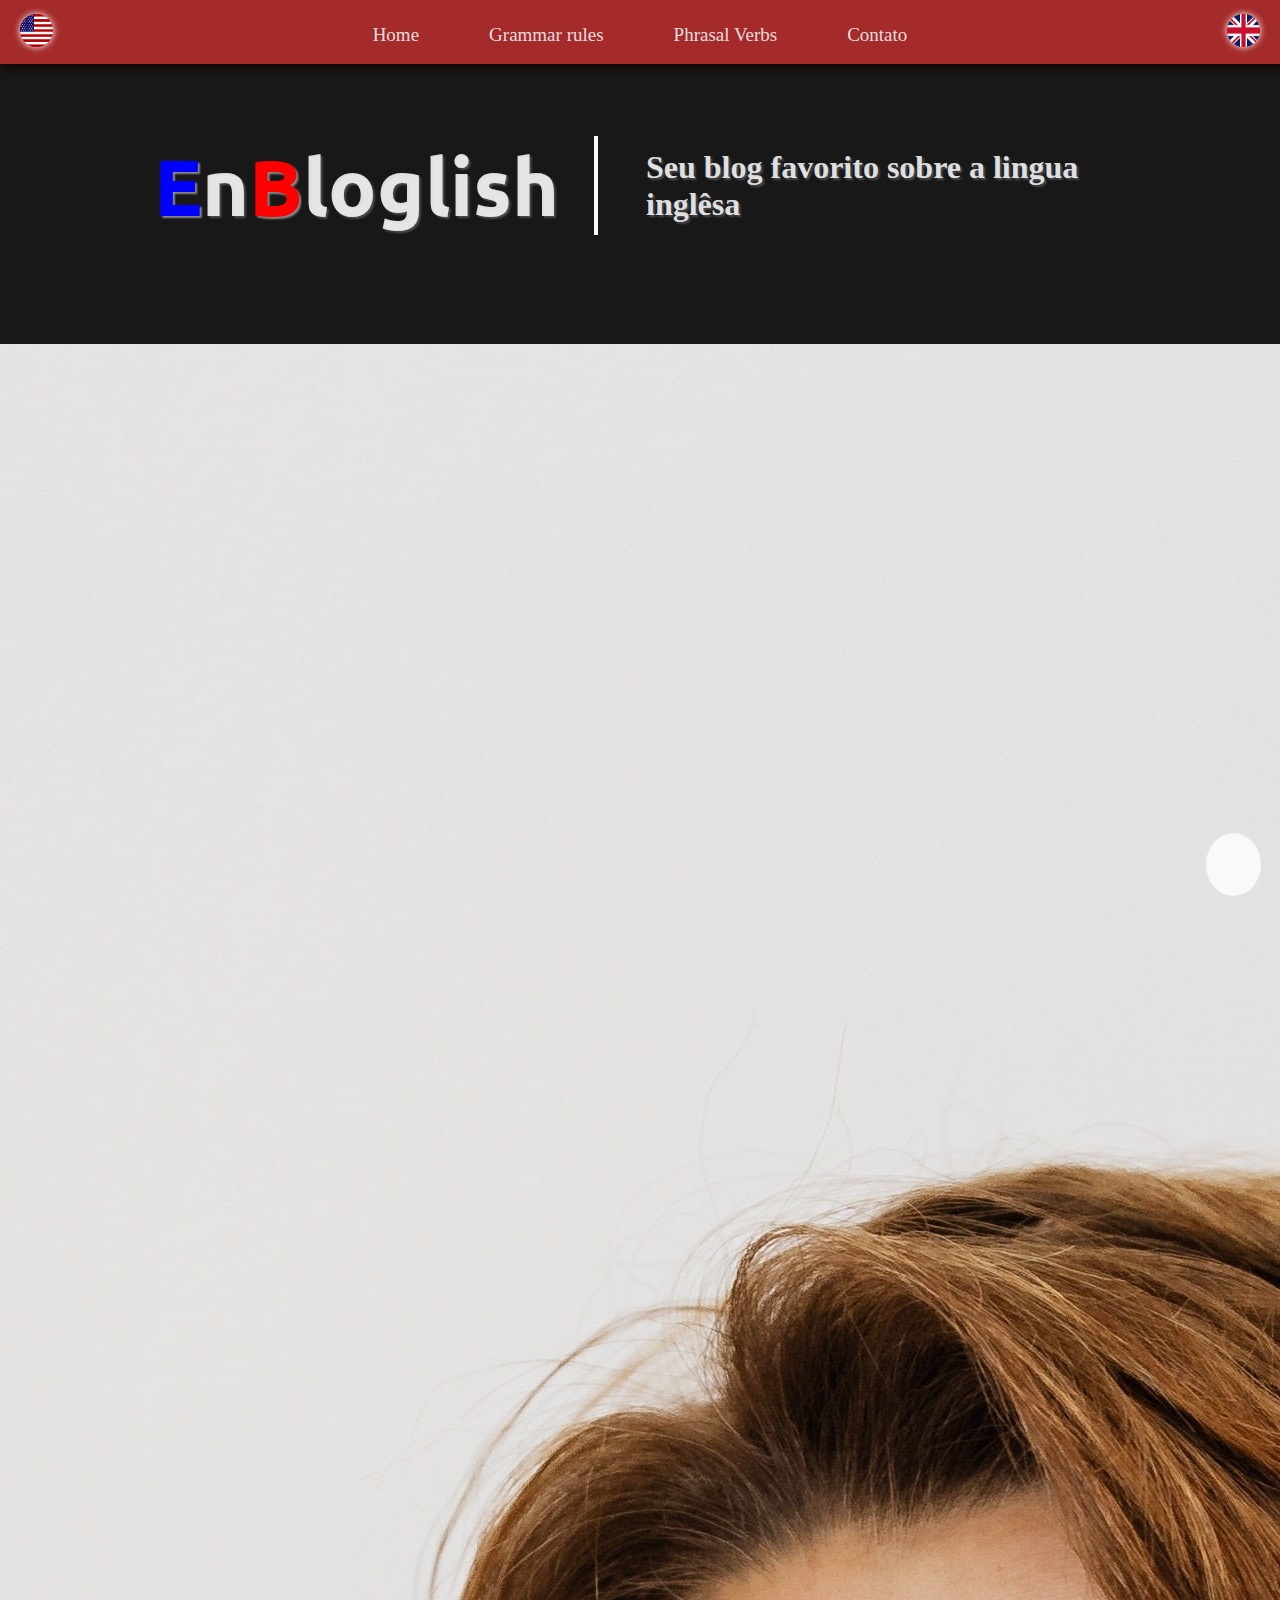
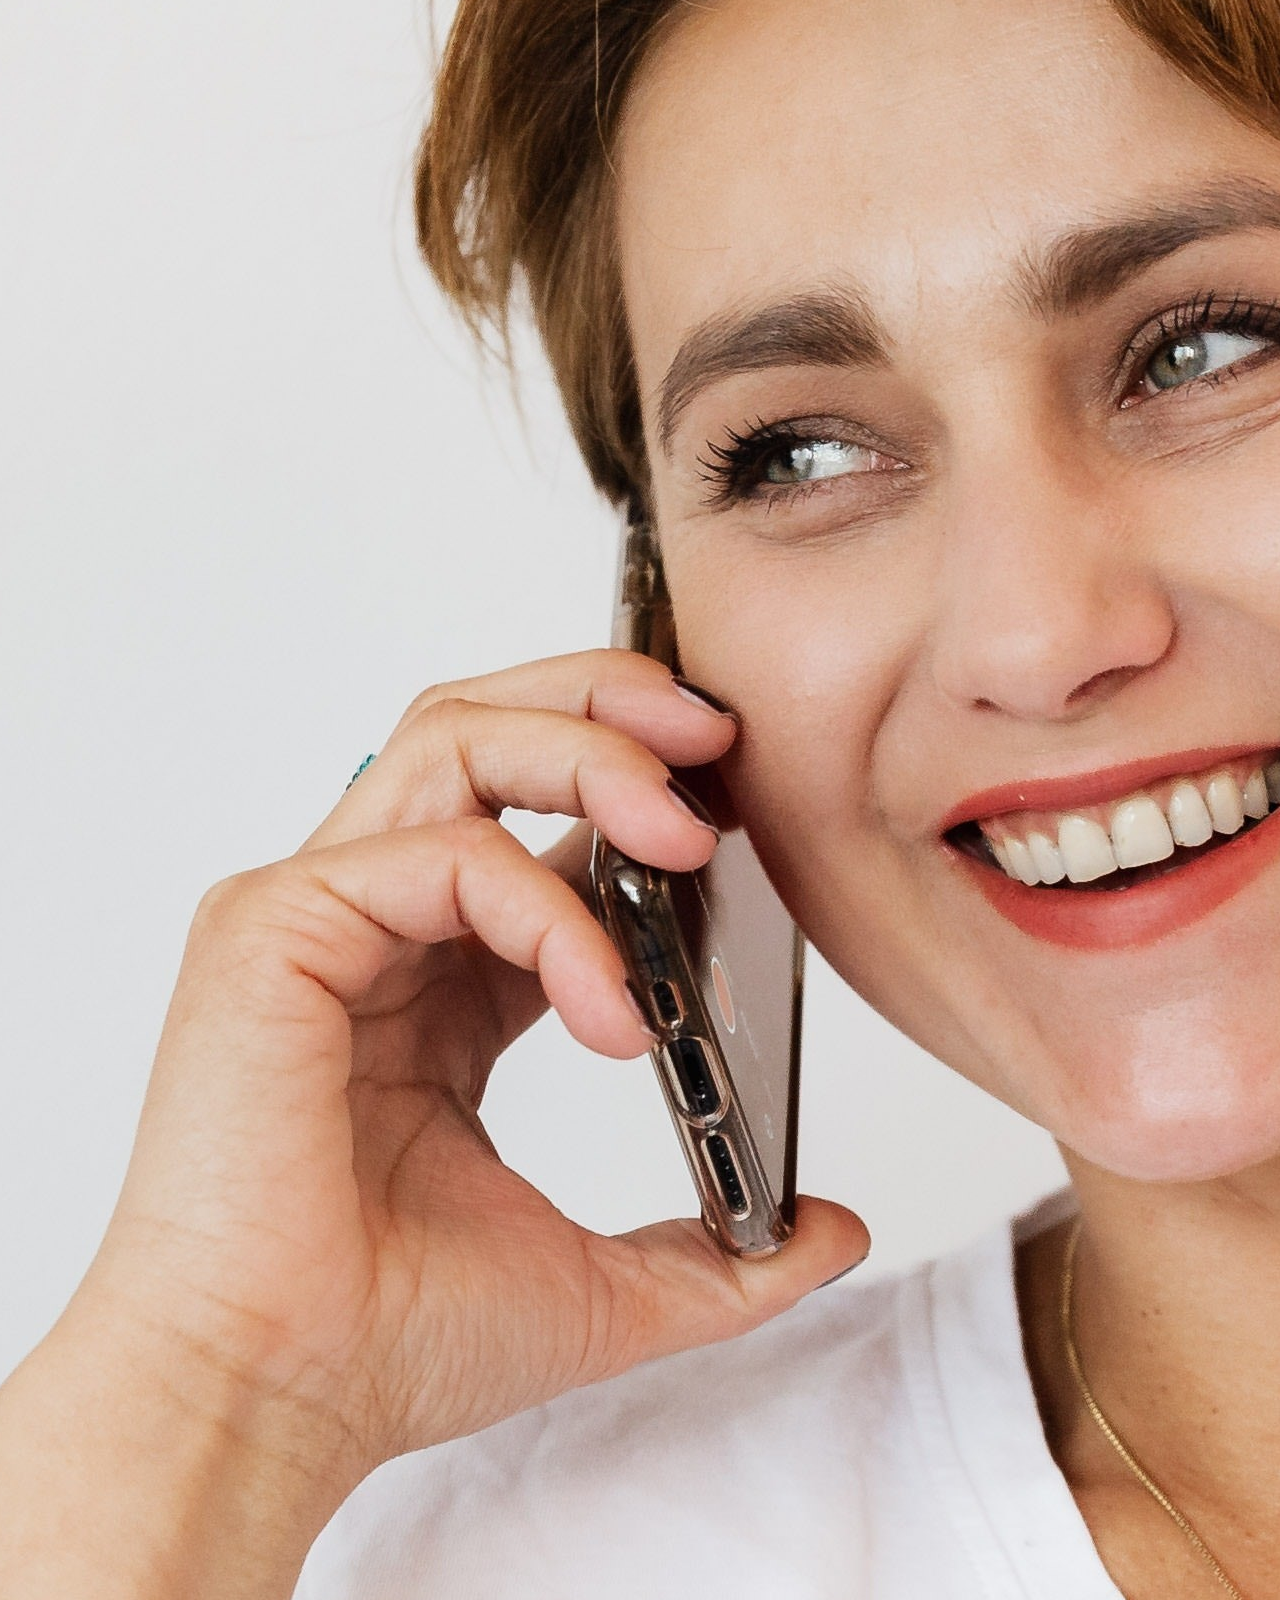
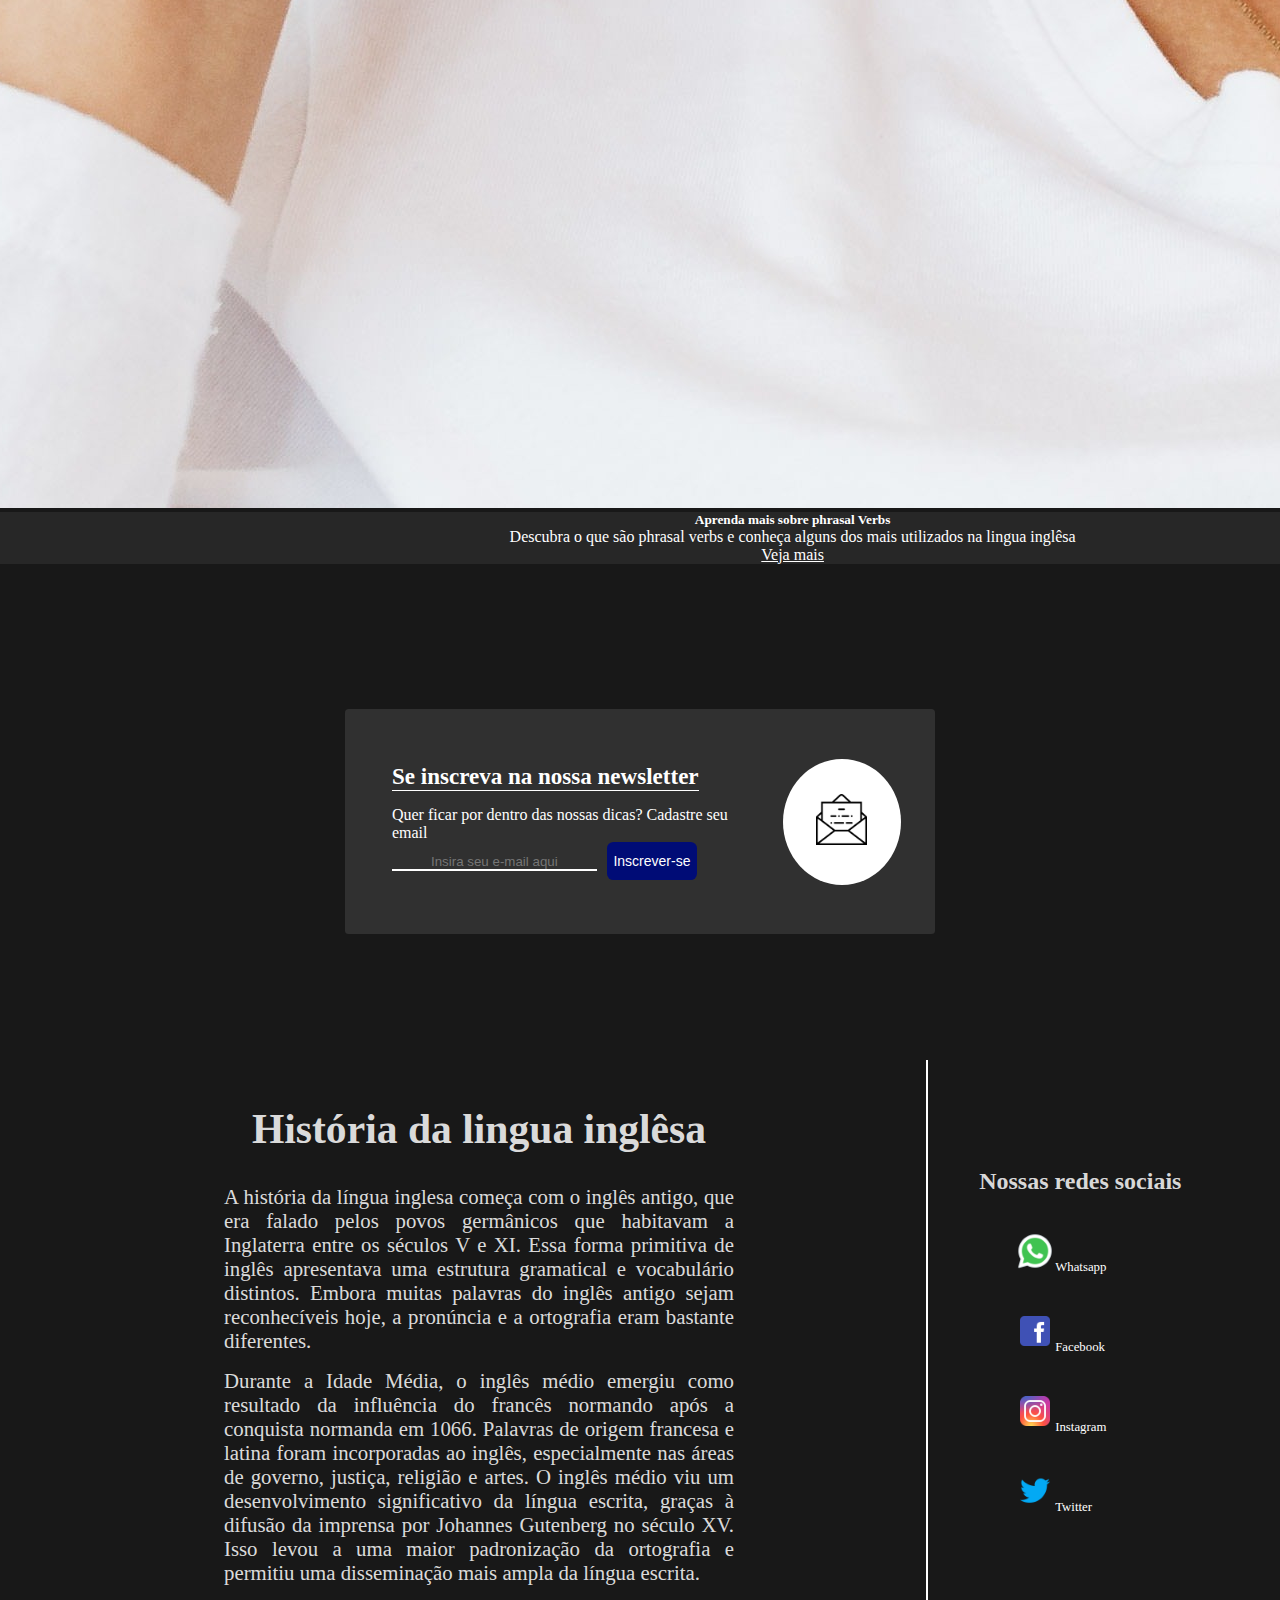
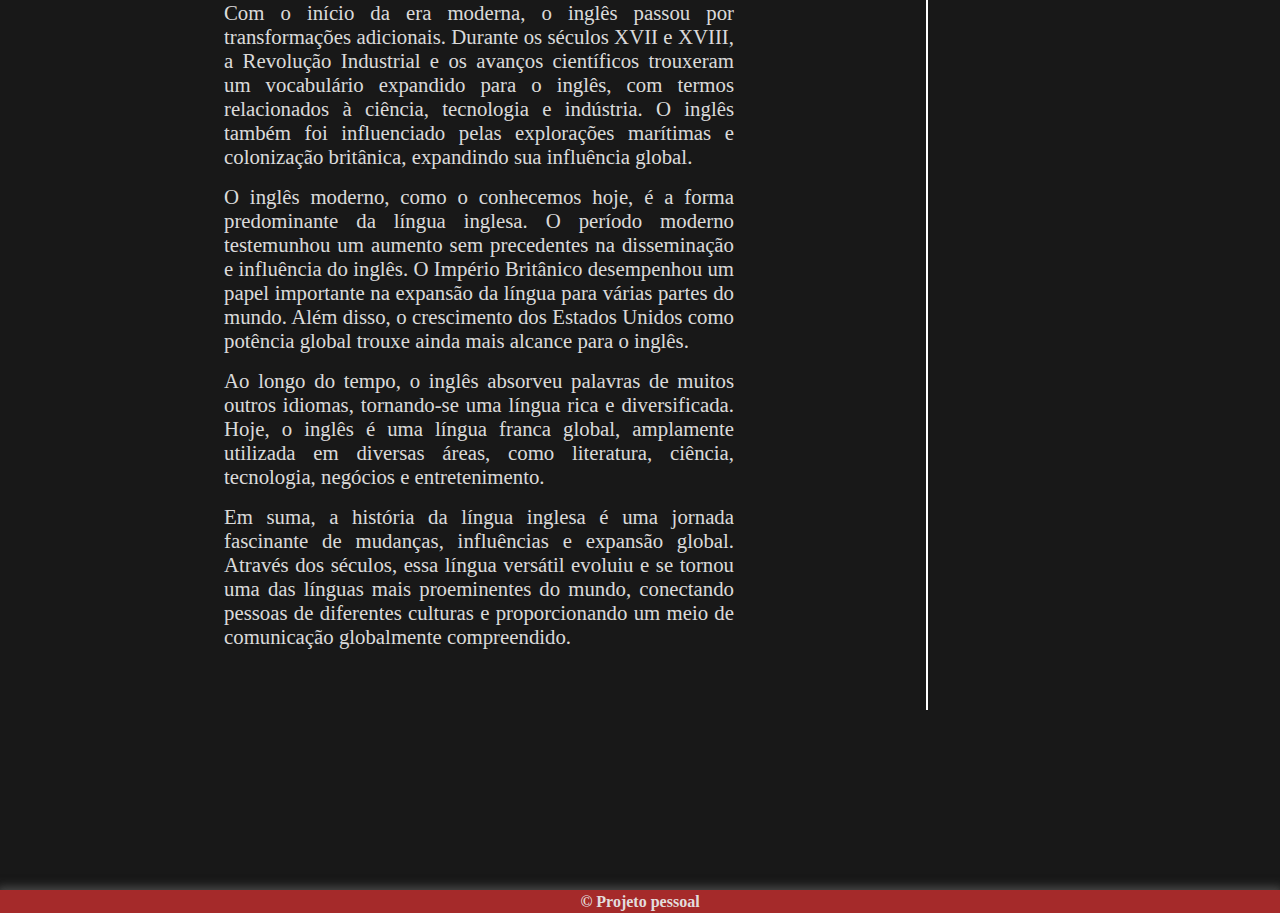
<file: index.html>
<!DOCTYPE html>
<html lang="pt-br">
<head>
    <meta charset="UTF-8">
    <meta name="viewport" content="width=device-width, initial-scale=1.0">
    <link rel="icon" href="estados-unidos.png">
    <link rel="stylesheet" href="https://cdnjs.cloudflare.com/ajax/libs/font-awesome/6.4.0/css/all.min.css" integrity="sha512-iecdLmaskl7CVkqkXNQ/ZH/XLlvWZOJyj7Yy7tcenmpD1ypASozpmT/E0iPtmFIB46ZmdtAc9eNBvH0H/ZpiBw==" crossorigin="anonymous" referrerpolicy="no-referrer" />
    <link href="https://cdn.jsdelivr.net/npm/bootstrap@5.3.0/dist/css/bootstrap.min.css" rel="stylesheet" integrity="sha384-9ndCyUaIbzAi2FUVXJi0CjmCapSmO7SnpJef0486qhLnuZ2cdeRhO02iuK6FUUVM" crossorigin="anonymous">
    <script src="https://cdn.jsdelivr.net/npm/bootstrap@5.3.1/dist/js/bootstrap.bundle.min.js" integrity="sha384-HwwvtgBNo3bZJJLYd8oVXjrBZt8cqVSpeBNS5n7C8IVInixGAoxmnlMuBnhbgrkm" crossorigin="anonymous"></script>
    <link rel="stylesheet" href="main.css">
    <link rel="stylesheet" href="navBar.css">
    <title>EnBloglish</title>
</head>
<body>
    <!--menu-->
    <header>
        <div id="nav"></div>
        <nav class="nav-bar">
            <div class="logo">
                <img src="usa.png" alt="Bandeira USA" title="Bandeira USA">
            </div>
            <div class="nav-list">
                <ul>
                    <li class="nav-item"><a href="#" class="nav-link">Home</a></li>
                    <li class="nav-item"><a href="grammarRules.html" class="nav-link">Grammar rules</a></li>
                    <li class="nav-item"><a href="phrasalVerbs.html" class="nav-link">Phrasal Verbs</a></li>
                    <li class="nav-item"><a href="contato.html" class="nav-link">Contato</a></li>
                </ul>
            </div>
            <div class="mobile-menu-icon">
                <button onclick="menuShow()"><i class="fa-solid fa-bars" class="icon"></i></button>
            </div>
            <div class="logo">
                <img src="uk.png" alt="Bandeira UK" title="Bandeira UK">
            </div>
            
        </nav>
        <div class="menu-mobile">
            <ul>
                <li class="nav-item"><a href="#" class="nav-link">Home</a></li>
                <li class="nav-item"><a href="grammarRules.html" class="nav-link">Grammar rules</a></li>
                <li class="nav-item"><a href="phrasalVerbs.html" class="nav-link">Phrasal Verbs</a></li>
                <li class="nav-item"><a href="contato.html" class="nav-link">Contato</a></li>
            </ul>
        </div>
    </header>
    <main>
        <!--Titulo-->
        <section>
            <article id="title">
                <h1><span id="span1">E</span>n<span id="span2">B</span>loglish</h1>
                <h2>Seu blog favorito sobre a lingua inglêsa</h2>
            </article>
            <!--Carrossel-->
            <article>
                <div id="carouselExampleDark" class="carousel carousel-dark slide">
                    <div class="carousel-indicators">
                      <button type="button" data-bs-target="#carouselExampleDark" data-bs-slide-to="0" class="active" aria-current="true" aria-label="Slide 1"></button>
                      <button type="button" data-bs-target="#carouselExampleDark" data-bs-slide-to="1" aria-label="Slide 2"></button>
                    </div>
                    <div class="carousel-inner">
                      <div class="carousel-item active">
                        <img src="Phrasal.jpg" class="d-block w-100" alt="Phrasal verbs">
                        <div class="carousel-caption d-none d-md-block">
                          <h5>Aprenda mais sobre phrasal Verbs</h5>
                          <p>Descubra o que são phrasal verbs e conheça alguns dos mais utilizados na lingua inglêsa</p>
                          <a href="phrasalVerbs.html">Veja mais</a>
                        </div>
                      </div>
                      <div class="carousel-item">
                        <img src="note.jpg" class="d-block w-100" alt="Regras gramaticais">
                        <div class="carousel-caption d-none d-md-block">
                          <h5>Regras Gramaticais</h5>
                          <p>Conheça as principais regras gramaticais e como são aplicadas</p>
                          <a href="grammarRules.html">Veja mais</a>
                        </div>
                      </div>
                    </div>
                    <button class="carousel-control-prev" type="button" data-bs-target="#carouselExampleDark" data-bs-slide="prev">
                      <span class="carousel-control-prev-icon" aria-hidden="true"></span>
                      <span class="visually-hidden">Previous</span>
                    </button>
                    <button class="carousel-control-next" type="button" data-bs-target="#carouselExampleDark" data-bs-slide="next">
                      <span class="carousel-control-next-icon" aria-hidden="true"></span>
                      <span class="visually-hidden">Next</span>
                    </button>
                  </div>
            </article>
            <!--Newsletter-->
            <div id="newsletter">
                <div id="box-newsletter">
                    <div id="content">
                        <h3>Se inscreva na nossa newsletter</h3>
                        <div class="input">
                            <p>Quer ficar por dentro das nossas dicas? Cadastre seu email</p>
                            <input type="email" class="email" placeholder="Insira seu e-mail aqui">
                            <button onclick="enviar()">Inscrever-se</button>
                        </div>
                        <span id="span">Digite seu email corretamente</span>
                    </div>
                    <div id="imagem">
                        <div id="fundo">
                            <img src="letter_opened_icon-icons.com_67751.png" alt="">
                        </div>
                    </div>
                </div>
            </div>
            <!--pop-up-->
            <div class="pop-up">
                <div class="pop-up-window">
                    <div class="close-pop-up">
                        <i class="fa-solid fa-xmark" title="Fechar"></i>
                    </div>
                    <div class="content-pop-up">
                        <h3>Você acaba de se inscrever na nossa Newsletter!</h3>
                        <p>a partir de agora você recebera nossas dicas semanais para evoluir seu aprendizado direto no seu e-mail</p>
                        <i class="fa-solid fa-check" title="Ok"></i>
                    </div>
                </div>
            </div>
            <!--História-->
            <div id="bottom">
                <article id="history">
                    <h2>História da lingua inglêsa</h2>
                    <p>A história da língua inglesa começa com o inglês antigo, que era falado pelos povos germânicos que habitavam a Inglaterra entre os séculos V e XI. Essa forma primitiva de inglês apresentava uma estrutura gramatical e vocabulário distintos. Embora muitas palavras do inglês antigo sejam reconhecíveis hoje, a pronúncia e a ortografia eram bastante diferentes.</p>
                    <p>Durante a Idade Média, o inglês médio emergiu como resultado da influência do francês normando após a conquista normanda em 1066. Palavras de origem francesa e latina foram incorporadas ao inglês, especialmente nas áreas de governo, justiça, religião e artes. O inglês médio viu um desenvolvimento significativo da língua escrita, graças à difusão da imprensa por Johannes Gutenberg no século XV. Isso levou a uma maior padronização da ortografia e permitiu uma disseminação mais ampla da língua escrita.</p>
                    <p>Com o início da era moderna, o inglês passou por transformações adicionais. Durante os séculos XVII e XVIII, a Revolução Industrial e os avanços científicos trouxeram um vocabulário expandido para o inglês, com termos relacionados à ciência, tecnologia e indústria. O inglês também foi influenciado pelas explorações marítimas e colonização britânica, expandindo sua influência global.</p>
                    <p>O inglês moderno, como o conhecemos hoje, é a forma predominante da língua inglesa. O período moderno testemunhou um aumento sem precedentes na disseminação e influência do inglês. O Império Britânico desempenhou um papel importante na expansão da língua para várias partes do mundo. Além disso, o crescimento dos Estados Unidos como potência global trouxe ainda mais alcance para o inglês.</p>
                    <p>Ao longo do tempo, o inglês absorveu palavras de muitos outros idiomas, tornando-se uma língua rica e diversificada. Hoje, o inglês é uma língua franca global, amplamente utilizada em diversas áreas, como literatura, ciência, tecnologia, negócios e entretenimento.</p>
                    <p>Em suma, a história da língua inglesa é uma jornada fascinante de mudanças, influências e expansão global. Através dos séculos, essa língua versátil evoluiu e se tornou uma das línguas mais proeminentes do mundo, conectando pessoas de diferentes culturas e proporcionando um meio de comunicação globalmente compreendido.</p>
                </article>
                <aside>
                    <div id="socialMidias">
                        <h2>Nossas redes sociais</h2>
                        <ul>
                            <li><a href=""><img src="whatsapp.png" alt="WhatsApp">Whatsapp</li></a>
                            <li><a href=""><img src="facebook.png" alt="Facebook">Facebook</li></a>
                            <li><a href=""><img src="instagram.png" alt="Instagram">Instagram</li></a>
                            <li><a href=""><img src="twitter.png" alt="Twitter">Twitter</li></a>
                        </ul>
                    </div>
                </aside>
            </div>
        </section>
    </main>
    <!--Topo-->
    <a href="#nav" title="Retornar ao topo">
        <div id="topo">
            <i class="fa-solid fa-arrow-up"></i>
        </div>
    </a>
    <!--Footer-->
    <footer>
            &copy; Projeto pessoal
    </footer>
        <script src="script.js"></script>
</body>
</html>
</file>
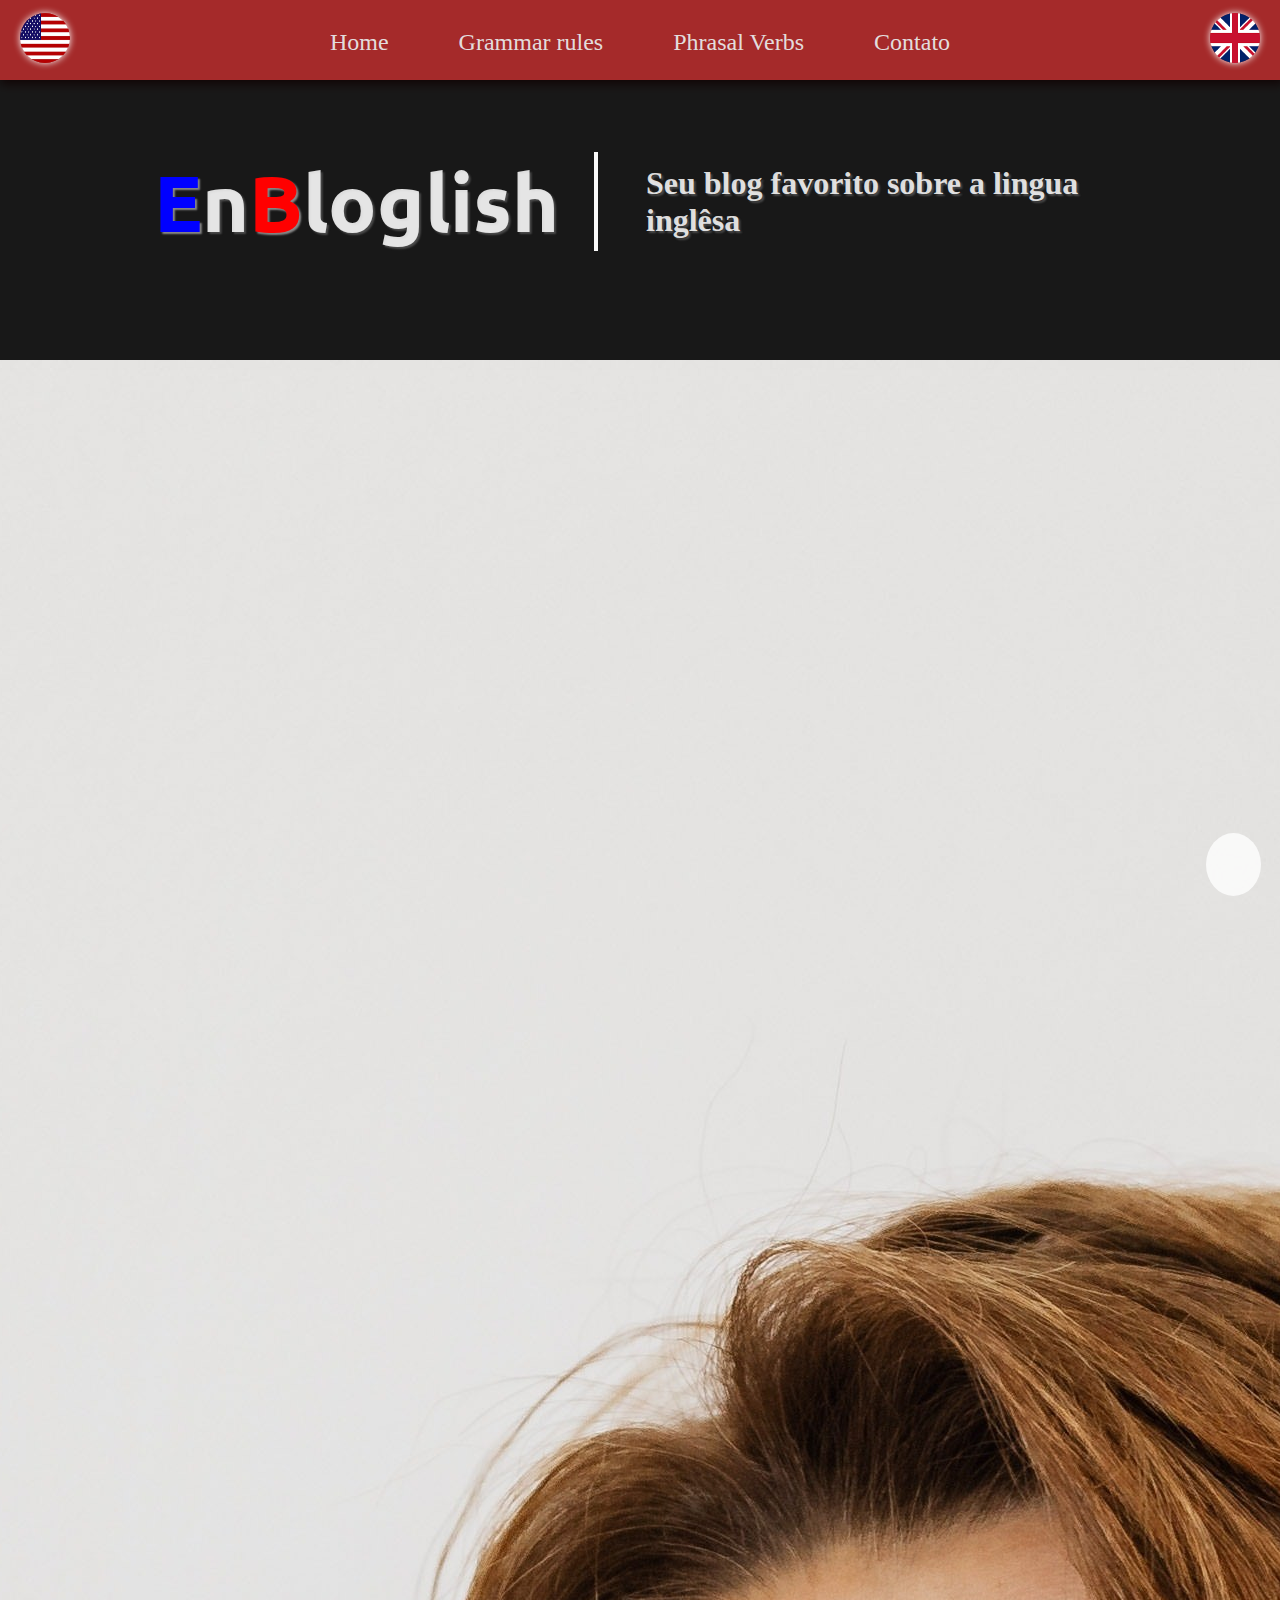
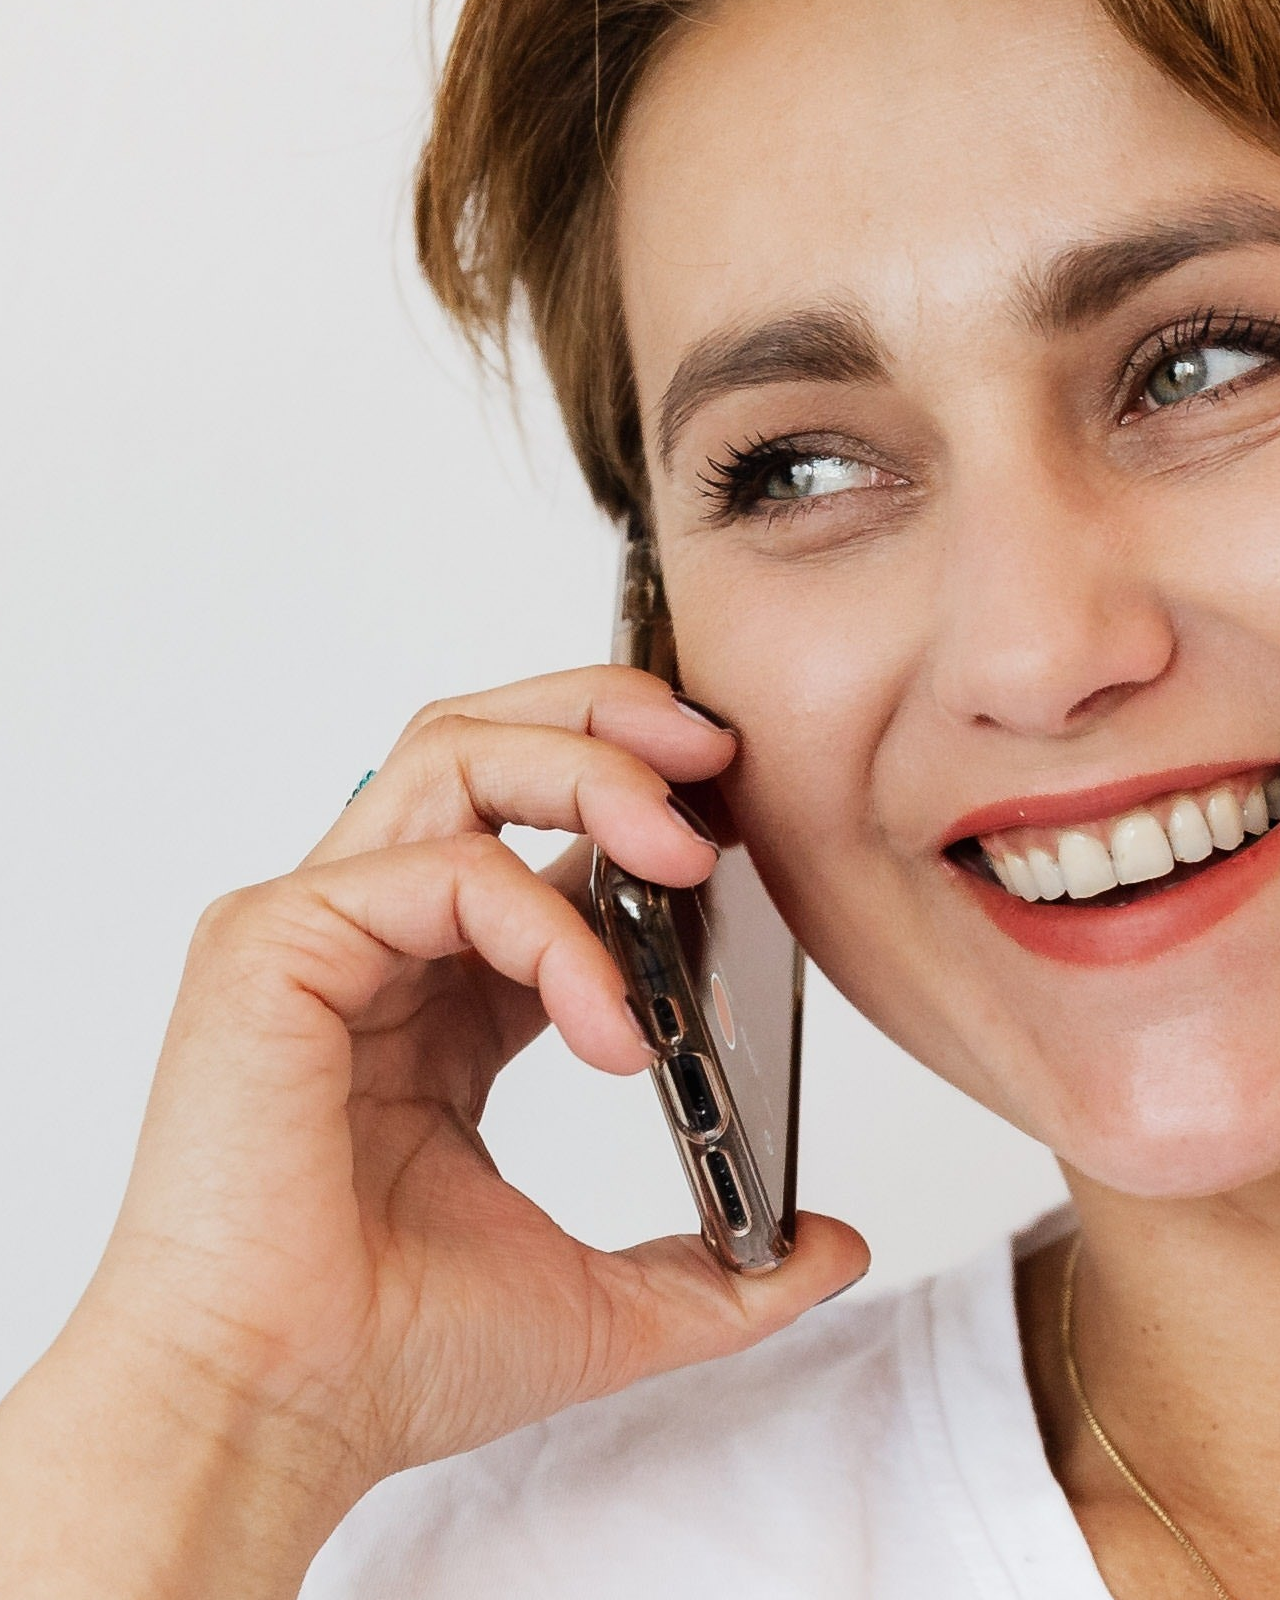
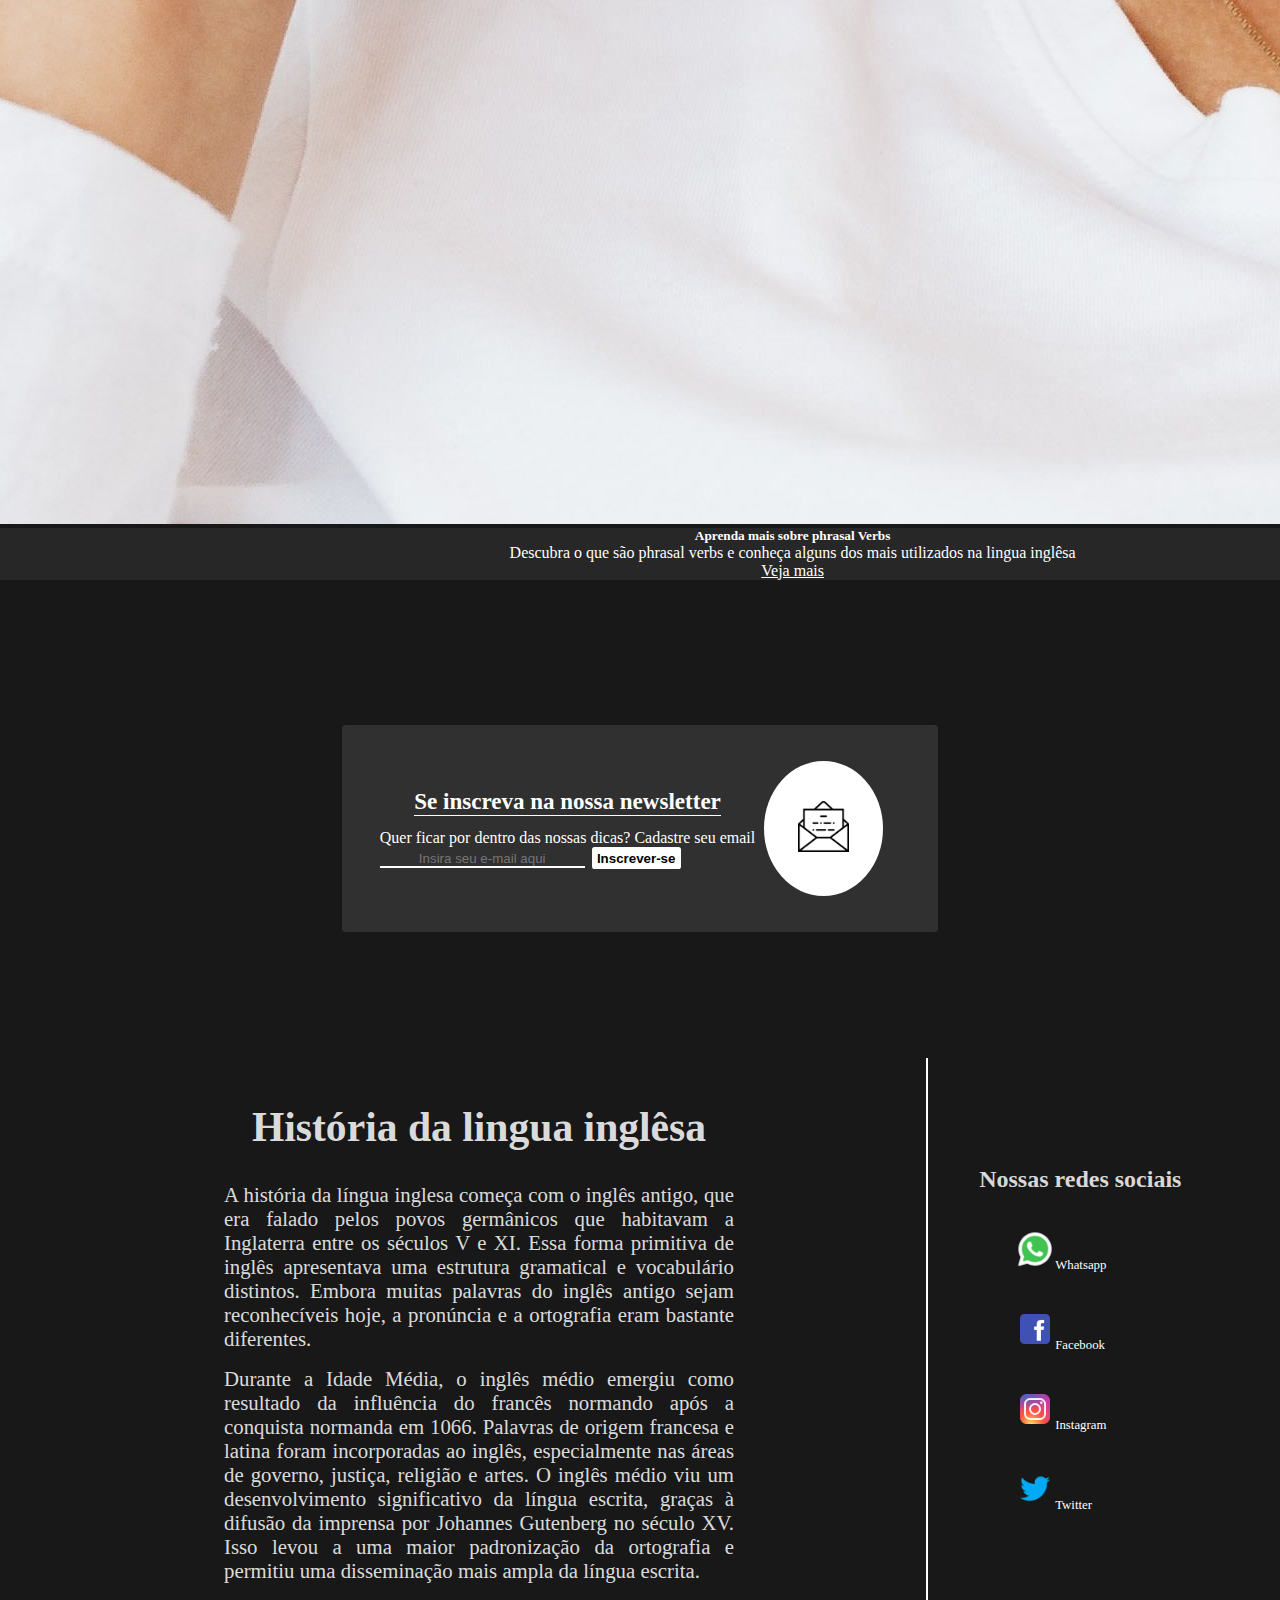
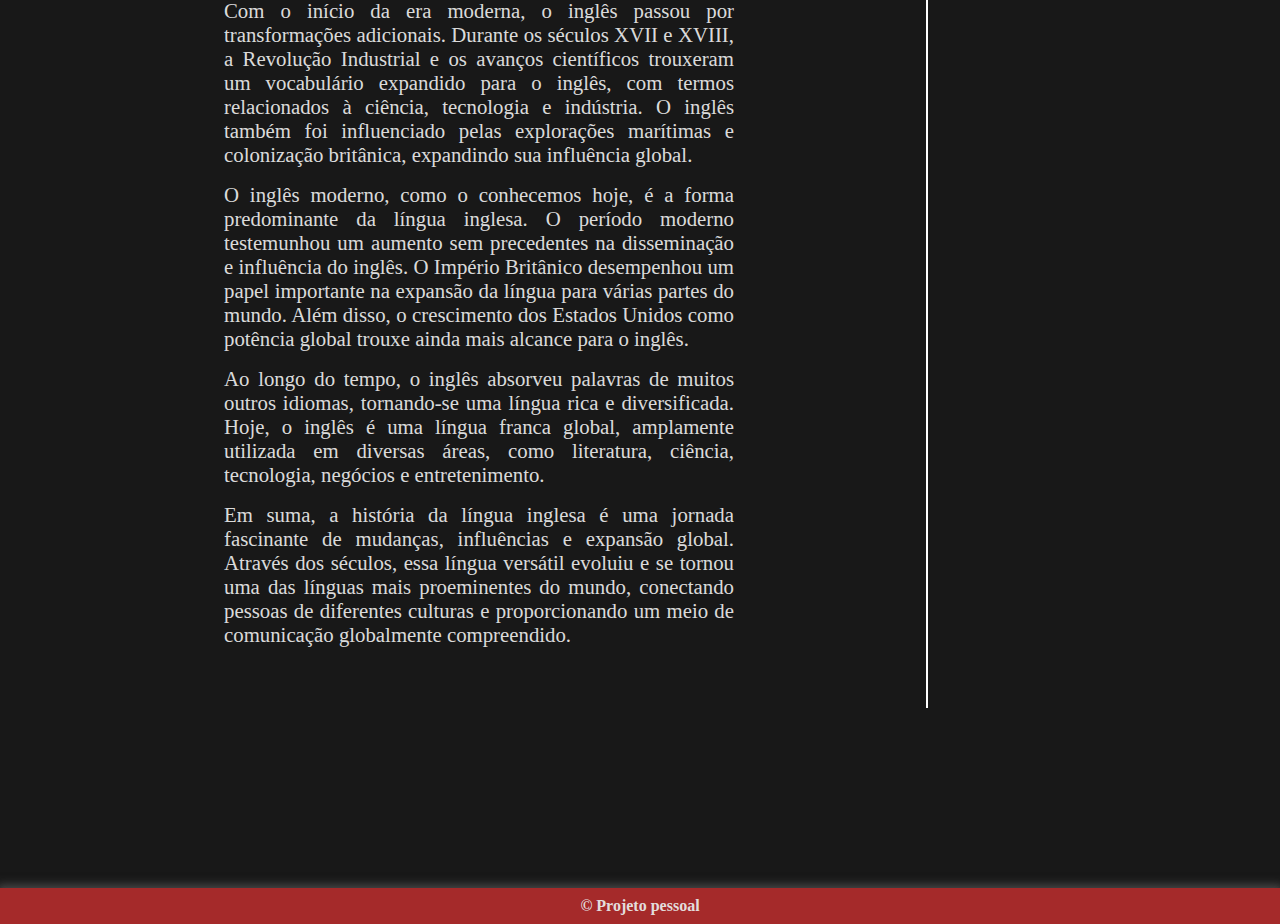
<file: HTML/index.html>
<!DOCTYPE html>
<html lang="pt-br">
<head>
    <meta charset="UTF-8">
    <meta name="viewport" content="width=device-width, initial-scale=1.0">
    <link rel="stylesheet" href="https://cdnjs.cloudflare.com/ajax/libs/font-awesome/6.4.0/css/all.min.css" integrity="sha512-iecdLmaskl7CVkqkXNQ/ZH/XLlvWZOJyj7Yy7tcenmpD1ypASozpmT/E0iPtmFIB46ZmdtAc9eNBvH0H/ZpiBw==" crossorigin="anonymous" referrerpolicy="no-referrer" />
    <link href="https://cdn.jsdelivr.net/npm/bootstrap@5.3.0/dist/css/bootstrap.min.css" rel="stylesheet" integrity="sha384-9ndCyUaIbzAi2FUVXJi0CjmCapSmO7SnpJef0486qhLnuZ2cdeRhO02iuK6FUUVM" crossorigin="anonymous">
    <script src="https://cdn.jsdelivr.net/npm/bootstrap@5.3.1/dist/js/bootstrap.bundle.min.js" integrity="sha384-HwwvtgBNo3bZJJLYd8oVXjrBZt8cqVSpeBNS5n7C8IVInixGAoxmnlMuBnhbgrkm" crossorigin="anonymous"></script>
    <link rel="stylesheet" href="../CSS/main.css">
    <link rel="stylesheet" href="../CSS/navBar.css">
    <title>EnBloglish</title>
</head>
<body>
    <!--menu-->
    <header>
        <div id="nav"></div>
        <nav class="nav-bar">
            <div class="logo">
                <img src="../Img/usa.png" alt="Bandeira USA" title="Bandeira USA">
            </div>
            <div class="nav-list">
                <ul>
                    <li class="nav-item"><a href="#" class="nav-link">Home</a></li>
                    <li class="nav-item"><a href="grammarRules.html" class="nav-link">Grammar rules</a></li>
                    <li class="nav-item"><a href="phrasalVerbs.html" class="nav-link">Phrasal Verbs</a></li>
                    <li class="nav-item"><a href="contato.html" class="nav-link">Contato</a></li>
                </ul>
            </div>
            <div class="mobile-menu-icon">
                <button onclick="menuShow()"><i class="fa-solid fa-bars" class="icon"></i></button>
            </div>
            <div class="logo">
                <img src="../Img/uk.png" alt="Bandeira UK" title="Bandeira UK">
            </div>
            
        </nav>
        <div class="menu-mobile">
            <ul>
                <li class="nav-item"><a href="#" class="nav-link">Home</a></li>
                <li class="nav-item"><a href="grammarRules.html" class="nav-link">Grammar rules</a></li>
                <li class="nav-item"><a href="phrasalVerbs.html" class="nav-link">Phrasal Verbs</a></li>
                <li class="nav-item"><a href="contato.html" class="nav-link">Contato</a></li>
            </ul>
        </div>
    </header>
    <main>
        <!--Titulo-->
        <section>
            <article id="title">
                <h1><span id="span1">E</span>n<span id="span2">B</span>loglish</h1>
                <h2>Seu blog favorito sobre a lingua inglêsa</h2>
            </article>
            <!--Carrossel-->
            <article>
                <div id="carouselExampleDark" class="carousel carousel-dark slide">
                    <div class="carousel-indicators">
                      <button type="button" data-bs-target="#carouselExampleDark" data-bs-slide-to="0" class="active" aria-current="true" aria-label="Slide 1"></button>
                      <button type="button" data-bs-target="#carouselExampleDark" data-bs-slide-to="1" aria-label="Slide 2"></button>
                    </div>
                    <div class="carousel-inner">
                      <div class="carousel-item active">
                        <img src="../Img/Phrasal.jpg" class="d-block w-100" alt="Phrasal verbs">
                        <div class="carousel-caption d-none d-md-block">
                          <h5>Aprenda mais sobre phrasal Verbs</h5>
                          <p>Descubra o que são phrasal verbs e conheça alguns dos mais utilizados na lingua inglêsa</p>
                          <a href="phrasalVerbs.html">Veja mais</a>
                        </div>
                      </div>
                      <div class="carousel-item">
                        <img src="../Img/note.jpg" class="d-block w-100" alt="Regras gramaticais">
                        <div class="carousel-caption d-none d-md-block">
                          <h5>Regras Gramaticais</h5>
                          <p>Conheça as principais regras gramaticais e como são aplicadas</p>
                          <a href="grammarRules.html">Veja mais</a>
                        </div>
                      </div>
                    </div>
                    <button class="carousel-control-prev" type="button" data-bs-target="#carouselExampleDark" data-bs-slide="prev">
                      <span class="carousel-control-prev-icon" aria-hidden="true"></span>
                      <span class="visually-hidden">Previous</span>
                    </button>
                    <button class="carousel-control-next" type="button" data-bs-target="#carouselExampleDark" data-bs-slide="next">
                      <span class="carousel-control-next-icon" aria-hidden="true"></span>
                      <span class="visually-hidden">Next</span>
                    </button>
                  </div>
            </article>
            <!--Newsletter-->
            <div id="newsletter">
                <div id="box-newsletter">
                    <div id="content">
                        <h3>Se inscreva na nossa newsletter</h3>
                        <div class="input">
                            <p>Quer ficar por dentro das nossas dicas? Cadastre seu email</p>
                            <input type="email" class="email" placeholder="Insira seu e-mail aqui">
                            <button onclick="enviar()">Inscrever-se</button>
                        </div>
                        <span id="span">Digite seu email corretamente</span>
                    </div>
                    <div id="imagem">
                        <div id="fundo">
                            <img src="../Img/letter_opened_icon-icons.com_67751.png" alt="">
                        </div>
                    </div>
                </div>
            </div>
            <!--pop-up-->
            <div class="pop-up">
                <div class="pop-up-window">
                    <div class="close-pop-up">
                        <i class="fa-solid fa-xmark" title="Fechar"></i>
                    </div>
                    <div class="content-pop-up">
                        <h3>Você acaba de se inscrever na nossa Newsletter!</h3>
                        <p>a partir de agora você recebera nossas dicas semanais para evoluir seu aprendizado direto no seu e-mail</p>
                        <i class="fa-solid fa-check" title="Ok"></i>
                    </div>
                </div>
            </div>
            <!--História-->
            <div id="bottom">
                <article id="history">
                    <h2>História da lingua inglêsa</h2>
                    <p>A história da língua inglesa começa com o inglês antigo, que era falado pelos povos germânicos que habitavam a Inglaterra entre os séculos V e XI. Essa forma primitiva de inglês apresentava uma estrutura gramatical e vocabulário distintos. Embora muitas palavras do inglês antigo sejam reconhecíveis hoje, a pronúncia e a ortografia eram bastante diferentes.</p>
                    <p>Durante a Idade Média, o inglês médio emergiu como resultado da influência do francês normando após a conquista normanda em 1066. Palavras de origem francesa e latina foram incorporadas ao inglês, especialmente nas áreas de governo, justiça, religião e artes. O inglês médio viu um desenvolvimento significativo da língua escrita, graças à difusão da imprensa por Johannes Gutenberg no século XV. Isso levou a uma maior padronização da ortografia e permitiu uma disseminação mais ampla da língua escrita.</p>
                    <p>Com o início da era moderna, o inglês passou por transformações adicionais. Durante os séculos XVII e XVIII, a Revolução Industrial e os avanços científicos trouxeram um vocabulário expandido para o inglês, com termos relacionados à ciência, tecnologia e indústria. O inglês também foi influenciado pelas explorações marítimas e colonização britânica, expandindo sua influência global.</p>
                    <p>O inglês moderno, como o conhecemos hoje, é a forma predominante da língua inglesa. O período moderno testemunhou um aumento sem precedentes na disseminação e influência do inglês. O Império Britânico desempenhou um papel importante na expansão da língua para várias partes do mundo. Além disso, o crescimento dos Estados Unidos como potência global trouxe ainda mais alcance para o inglês.</p>
                    <p>Ao longo do tempo, o inglês absorveu palavras de muitos outros idiomas, tornando-se uma língua rica e diversificada. Hoje, o inglês é uma língua franca global, amplamente utilizada em diversas áreas, como literatura, ciência, tecnologia, negócios e entretenimento.</p>
                    <p>Em suma, a história da língua inglesa é uma jornada fascinante de mudanças, influências e expansão global. Através dos séculos, essa língua versátil evoluiu e se tornou uma das línguas mais proeminentes do mundo, conectando pessoas de diferentes culturas e proporcionando um meio de comunicação globalmente compreendido.</p>
                </article>
                <aside>
                    <div id="socialMidias">
                        <h2>Nossas redes sociais</h2>
                        <ul>
                            <li><a href=""><img src="../Img/whatsapp.png" alt="WhatsApp">Whatsapp</li></a>
                            <li><a href=""><img src="../Img/facebook.png" alt="Facebook">Facebook</li></a>
                            <li><a href=""><img src="../Img/instagram.png" alt="Instagram">Instagram</li></a>
                            <li><a href=""><img src="../Img/twitter.png" alt="Twitter">Twitter</li></a>
                        </ul>
                    </div>
                </aside>
            </div>
        </section>
    </main>
    <!--Topo-->
    <a href="#nav" title="Retornar ao topo">
        <div id="topo">
            <i class="fa-solid fa-arrow-up"></i>
        </div>
    </a>
    <!--Footer-->
    <footer>
            &copy; Projeto pessoal
    </footer>
        <script src="../JS/script.js"></script>
</body>
</html>
</file>
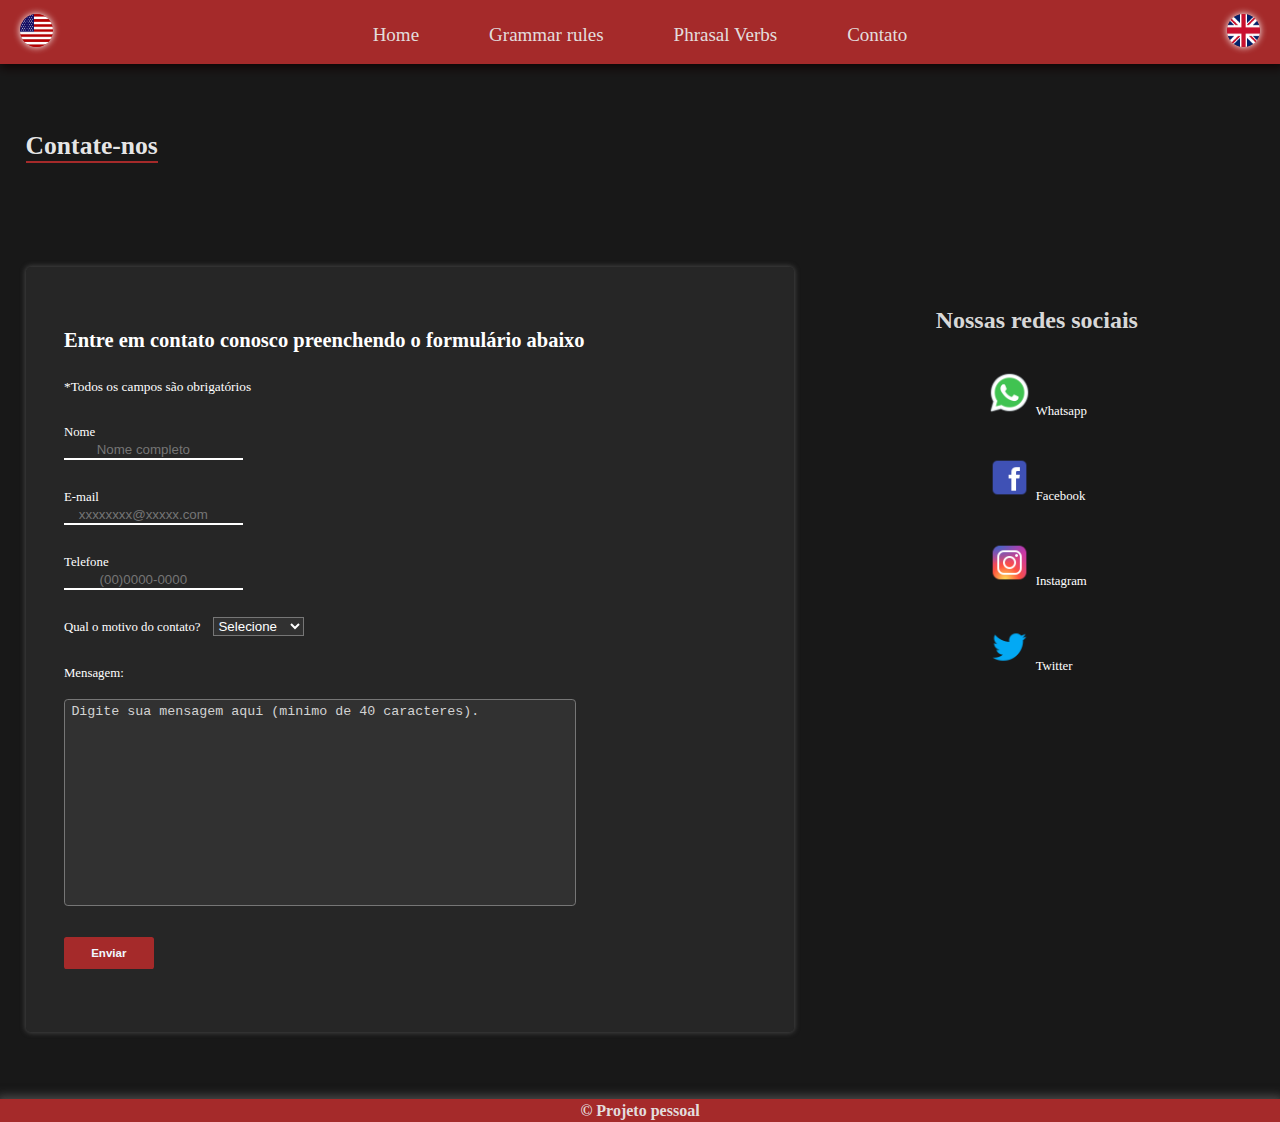
<file: contato.html>
<!DOCTYPE html>
<html lang="pt-br">
<head>
    <meta charset="UTF-8">
    <meta name="viewport" content="width=device-width, initial-scale=1.0">
    <link rel="icon" href="estados-unidos.png">
    <link rel="stylesheet" href="https://cdnjs.cloudflare.com/ajax/libs/font-awesome/6.4.0/css/all.min.css" integrity="sha512-iecdLmaskl7CVkqkXNQ/ZH/XLlvWZOJyj7Yy7tcenmpD1ypASozpmT/E0iPtmFIB46ZmdtAc9eNBvH0H/ZpiBw==" crossorigin="anonymous" referrerpolicy="no-referrer" />
    <link href="https://cdn.jsdelivr.net/npm/bootstrap@5.3.0/dist/css/bootstrap.min.css" rel="stylesheet" integrity="sha384-9ndCyUaIbzAi2FUVXJi0CjmCapSmO7SnpJef0486qhLnuZ2cdeRhO02iuK6FUUVM" crossorigin="anonymous">
    <link rel="stylesheet" href="contato.css">
    <link rel="stylesheet" href="navBar.css">
    <title>EnBloglish</title>
</head>
<body>
    <!--menu-->
    <header>
        <div id="nav"></div>
        <nav class="nav-bar">
            <div class="logo">
                <img src="usa.png" alt="Bandeira USA" title="Bandeira USA">
            </div>
            <div class="nav-list">
                <ul>
                    <li class="nav-item"><a href="index.html" class="nav-link">Home</a></li>
                    <li class="nav-item"><a href="grammarRules.html" class="nav-link">Grammar rules</a></li>
                    <li class="nav-item"><a href="phrasalVerbs.html" class="nav-link">Phrasal Verbs</a></li>
                    <li class="nav-item"><a href="contato.html" class="nav-link">Contato</a></li>
                </ul>
            </div>
            <div class="mobile-menu-icon">
                <button onclick="menuShow()"><i class="fa-solid fa-bars" class="icon"></i></button>
            </div>
            <div class="logo">
                <img src="uk.png" alt="Bandeira UK" title="Bandeira UK">
            </div>
        </nav>
        <div class="menu-mobile">
            <ul>
                <li class="nav-item"><a href="index.html" class="nav-link">Home</a></li>
                <li class="nav-item"><a href="grammarRules.html" class="nav-link">Grammar rules</a></li>
                <li class="nav-item"><a href="phrasalVerbs.html" class="nav-link">Phrasal Verbs</a></li>
                <li class="nav-item"><a href="contato.html" class="nav-link">Contato</a></li>
            </ul>
        </div>
    </header>
    <main>
        <div id="cabecalho">
            <h1>Contate-nos</h1>
        </div>
        <section>
            <div id="container-form">
                <form id="contato">
                    <h4>Entre em contato conosco preenchendo o formulário abaixo</h4>
                    <small>*Todos os campos são obrigatórios</small>
                <!-- campo nome -->
                <div class="input-box">
                    <label for="nome">Nome</label>
                    <div class="field one">
                        <i class="fa-solid fa-user"></i>
                        <input type="text" autocomplete="none" id="nome" placeholder="Nome completo" >
                    </div>
                    <span class="spanNome">Digite seu nome completo</span>
                </div>
        <!-- campo email -->
                <div class="input-box">
                    <label for="email">E-mail</label>
                    <div class="field two">
                        <i class="fa-solid fa-envelope"></i>
                        <input type="email" id="email" placeholder="xxxxxxxx@xxxxx.com" autocomplete="off" >
                    </div>  
                    <span class="spanEmail">Digite seu Email corretamente</span>  
                </div>
        <!-- campo telefone -->
                <div class="input-box">
                    <label for="telefone">Telefone</label>
                    <div class="field three">
                        <i class="fa-solid fa-phone"></i>
                        <input type="text" autocomplete="none" id="telefone" placeholder="(00)0000-0000">
                    </div>
                    <span class="spanTelefone">Digite seu numero completo</span>
                </div>
        <!-- campo motivo -->
                <div class="form-row motivo">
                    <label for="motivo">Qual o motivo do contato?</label>
                    <select id="motivo">
                        <option value="">Selecione</option>
                        <option value="sugestão">Sugestão</option>
                        <option value="duvida">Duvida</option>
                        <option value="profissional">Profissional</option>
                    </select>
                </div>
        <!-- campo mensagem -->
                <div class="form-row">
                    <label for="mensagem" id="l-messages">Mensagem:</label>
                    <br><br>
                    <textarea id="mensagem" rows="9" cols="90" placeholder="Digite sua mensagem aqui (minimo de 40 caracteres)."></textarea>
                    <span class="spanMensagem">Corpo da mensagem deve conter no minimo 40 caracteres</span>
                </div>
        <!-- botão -->
                <div class="botao">
                    <button id="btn-form" type="button" onclick="enviar()" onmouseover="desabilitado()">Enviar</button>
                </div>
                </form>
            </div>
            <aside>
                <div id="socialMidias">
                    <h2>Nossas redes sociais</h2>
                    <ul>
                        <li><a href=""><img src="whatsapp.png" alt="WhatsApp">Whatsapp</li></a>
                        <li><a href=""><img src="facebook.png" alt="Facebook">Facebook</li></a>
                        <li><a href=""><img src="instagram.png" alt="Instagram">Instagram</li></a>
                        <li><a href=""><img src="twitter.png" alt="Twitter">Twitter</li></a>
                    </ul>
                </div>
            </aside>
        </section>
        <div id="popUpWindow">
            <h2>Formulário enviado com sucesso!</h2>
            <p>Retornaremos o contato via Email o mais breve possivel.</p>
            <button onclick="fechar()">Fechar</button>
        </div>
    </main>
    <!--Footer-->
    <footer>
        &copy; Projeto pessoal
    </footer>
</body>
    <script src="jquery-3.7.0.min.js"></script>
    <script src="jquery.mask.min.js"></script>
    <script src="contato.js"></script>
</html>
</file>
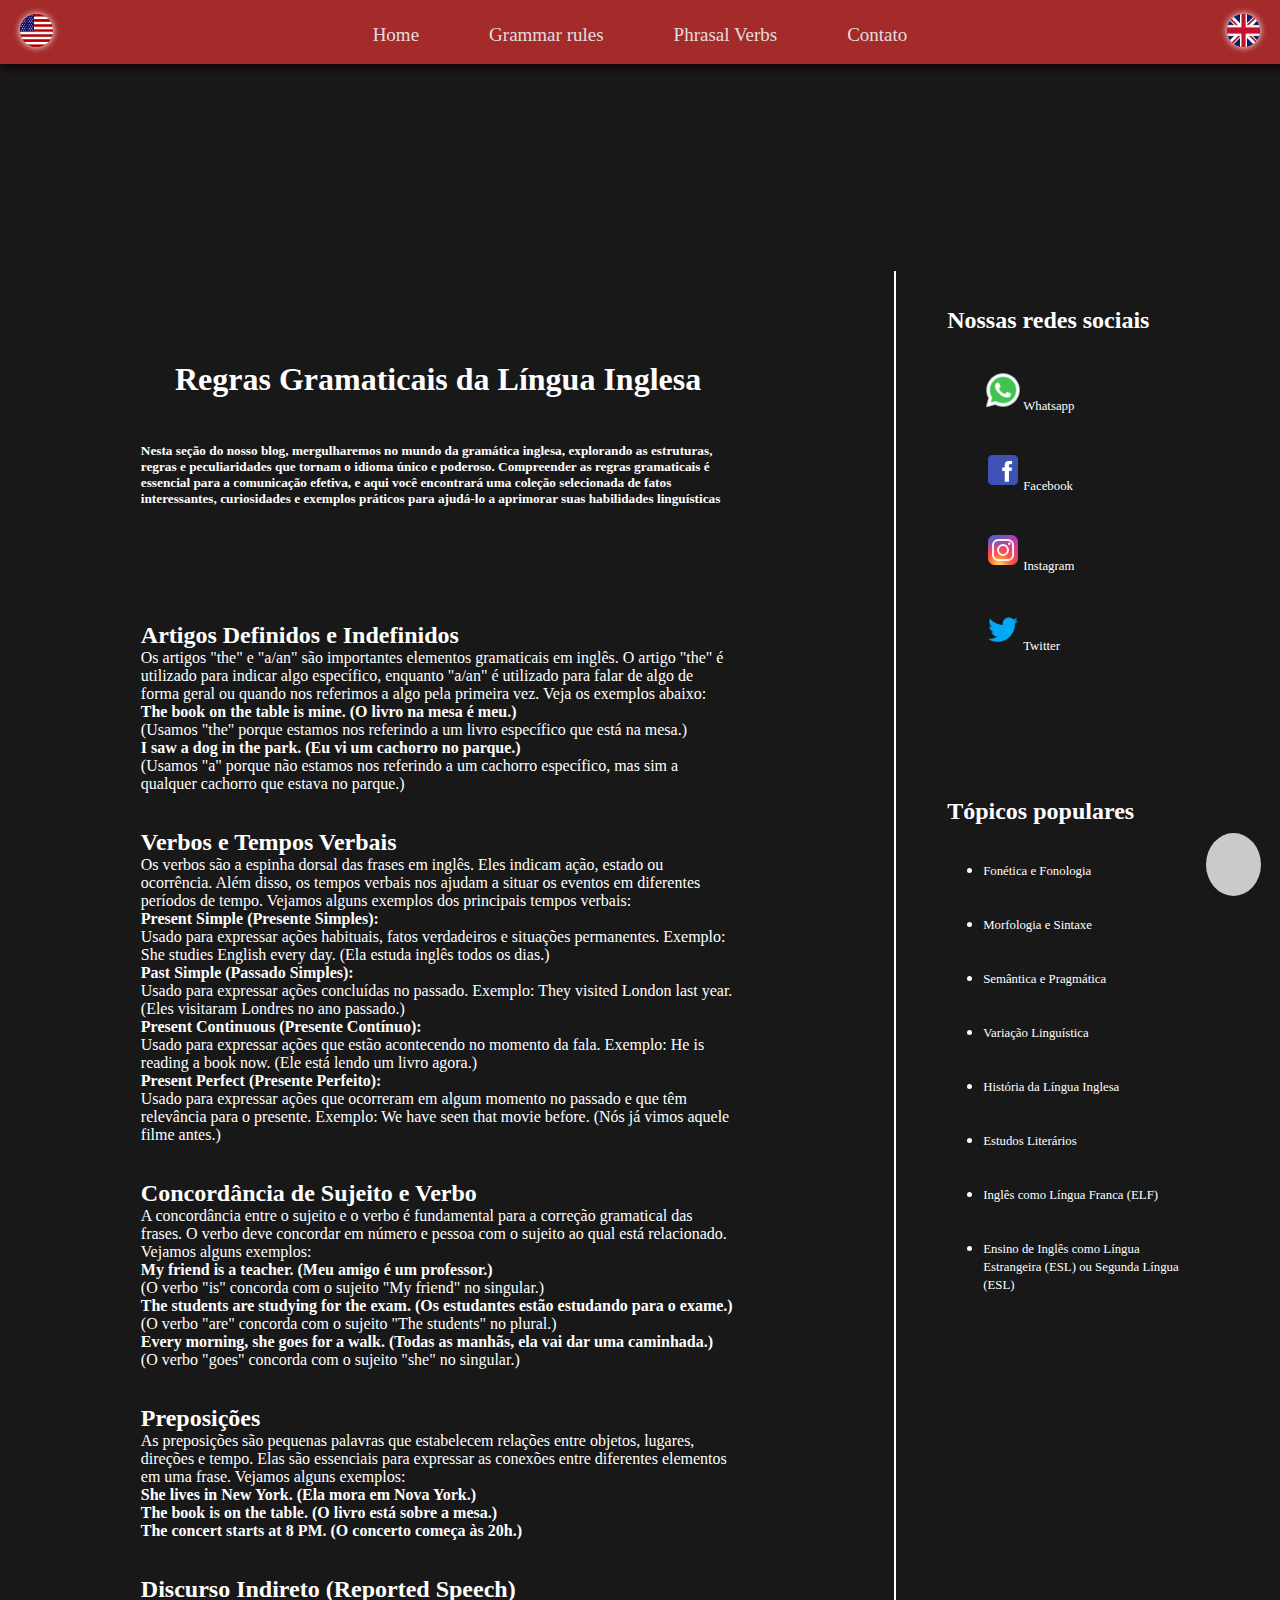
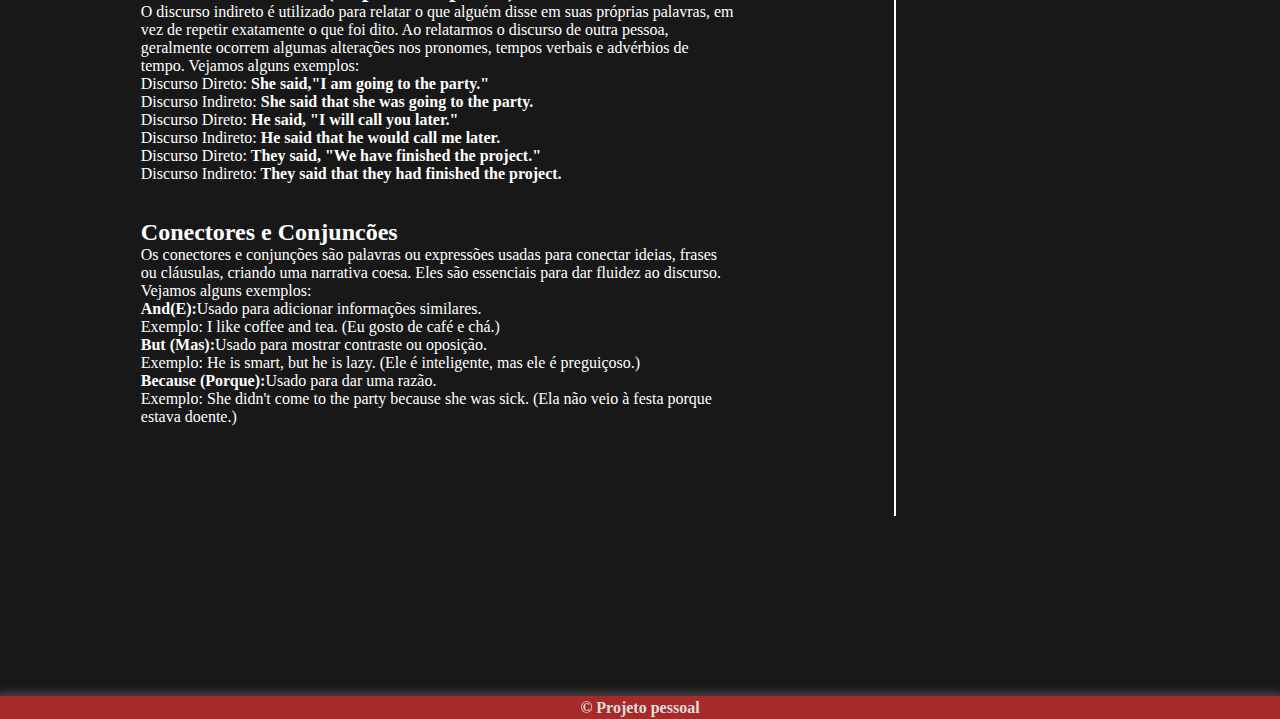
<file: grammarRules.html>
<!DOCTYPE html>
<html lang="pt0br">
<head>
    <meta charset="UTF-8">
    <meta name="viewport" content="width=device-width, initial-scale=1.0">
    <link rel="icon" href="estados-unidos.png">
    <link href="https://cdn.jsdelivr.net/npm/bootstrap@5.3.0/dist/css/bootstrap.min.css" rel="stylesheet" integrity="sha384-9ndCyUaIbzAi2FUVXJi0CjmCapSmO7SnpJef0486qhLnuZ2cdeRhO02iuK6FUUVM" crossorigin="anonymous">
    <link rel="stylesheet" href="https://cdnjs.cloudflare.com/ajax/libs/font-awesome/6.4.0/css/all.min.css" integrity="sha512-iecdLmaskl7CVkqkXNQ/ZH/XLlvWZOJyj7Yy7tcenmpD1ypASozpmT/E0iPtmFIB46ZmdtAc9eNBvH0H/ZpiBw==" crossorigin="anonymous" referrerpolicy="no-referrer" />
    <link rel="stylesheet" href="grammarRules.css">
    <link rel="stylesheet" href="navBar.css">
    <script src="script.js" defer></script>
    <title>Regras Gramaticais</title>
</head>
<body>
    <header>
        <div id="nav"></div>
        <nav class="nav-bar">
            <div class="logo">
                <img src="usa.png" alt="Bandeira USA" title="Bandeira USA">
            </div>
            <div class="nav-list">
                <ul>
                    <li class="nav-list"><a href="index.html" class="nav-link">Home</a></li>
                    <li class="nav-list"><a href="grammarRules.html" class="nav-link">Grammar rules</a></li>
                    <li class="nav-list"><a href="phrasalVerbs.html" class="nav-link">Phrasal Verbs</a></li>
                    <li class="nav-item"><a href="contato.html" class="nav-link">Contato</a></li>
                </ul>
            </div>
            <div class="mobile-menu-icon">
                <button onclick="menuShow()"><i class="fa-solid fa-bars" class="icon"></i></button>
            </div>
            <div class="logo">
                <img src="uk.png" alt="Bandeira UK" title="Bandeira UK">
            </div>
        </nav>
        <div class="menu-mobile">
            <ul>
                <li class="nav-item"><a href="index.html" class="nav-link">Home</a></li>
                <li class="nav-item"><a href="grammarRules.html" class="nav-link">Grammar rules</a></li>
                <li class="nav-item"><a href="phrasalVerbs.html" class="nav-link">Phrasal Verbs</a></li>
                <li class="nav-item"><a href="contato.html" class="nav-link">Contato</a></li>
            </ul>
        </div>
    </header>
    <main>
        <section>
            <div id="artigos">
                <article id="a-1">
                    <h1>Regras Gramaticais da Língua Inglesa</h1>
                    <h5>Nesta seção do nosso blog, mergulharemos no mundo da gramática inglesa, explorando as estruturas, regras e peculiaridades que tornam o idioma único e poderoso. Compreender as regras gramaticais é essencial para a comunicação efetiva, e aqui você encontrará uma coleção selecionada de fatos interessantes, curiosidades e exemplos práticos para ajudá-lo a aprimorar suas habilidades linguísticas</h5>
                </article>
                <article id="a-2">
                    <h2>Artigos Definidos e Indefinidos</h2>
                    <p>Os artigos "the" e "a/an" são importantes elementos gramaticais em inglês. O artigo "the" é utilizado para indicar algo específico, enquanto "a/an" é utilizado para falar de algo de forma geral ou quando nos referimos a algo pela primeira vez. Veja os exemplos abaixo:</p>
                    <p><b>The book on the table is mine. (O livro na mesa é meu.)</b></p>
                    <p>(Usamos "the" porque estamos nos referindo a um livro específico que está na mesa.)</p>
                    <p><b>I saw a dog in the park. (Eu vi um cachorro no parque.)</b></p>
                    <p>(Usamos "a" porque não estamos nos referindo a um cachorro específico, mas sim a qualquer cachorro que estava no parque.)</p>

                    <h2>Verbos e Tempos Verbais</h2>
                    <p>Os verbos são a espinha dorsal das frases em inglês. Eles indicam ação, estado ou ocorrência. Além disso, os tempos verbais nos ajudam a situar os eventos em diferentes períodos de tempo. Vejamos alguns exemplos dos principais tempos verbais:</p>
                    <p><b>Present Simple (Presente Simples):</b> </p>
                    <p>Usado para expressar ações habituais, fatos verdadeiros e situações permanentes.
                        Exemplo: She studies English every day. (Ela estuda inglês todos os dias.)</p>
                    <p><b>Past Simple (Passado Simples):</b> </p>
                    <p>Usado para expressar ações concluídas no passado.
                        Exemplo: They visited London last year. (Eles visitaram Londres no ano passado.)</p>
                    <p><b>Present Continuous (Presente Contínuo):</b></p>
                    <p>Usado para expressar ações que estão acontecendo no momento da fala.
                        Exemplo: He is reading a book now. (Ele está lendo um livro agora.)</p>
                    <p><b>Present Perfect (Presente Perfeito):</b></p>
                    <p>Usado para expressar ações que ocorreram em algum momento no passado e que têm relevância para o presente.
                        Exemplo: We have seen that movie before. (Nós já vimos aquele filme antes.)</p>

                    <h2>Concordância de Sujeito e Verbo</h2>
                    <p>A concordância entre o sujeito e o verbo é fundamental para a correção gramatical das frases. O verbo deve concordar em número e pessoa com o sujeito ao qual está relacionado. Vejamos alguns exemplos:</p>
                    <p><b>My friend is a teacher. (Meu amigo é um professor.)</b></p>
                    <p>(O verbo "is" concorda com o sujeito "My friend" no singular.)</p>
                    <p><b>The students are studying for the exam. (Os estudantes estão estudando para o exame.)</b></p>
                    <p>(O verbo "are" concorda com o sujeito "The students" no plural.)</p>
                    <p><b>Every morning, she goes for a walk. (Todas as manhãs, ela vai dar uma caminhada.)</b></p>
                    <p>(O verbo "goes" concorda com o sujeito "she" no singular.)</p>

                    <h2>Preposições</h2>
                    <p>As preposições são pequenas palavras que estabelecem relações entre objetos, lugares, direções e tempo. Elas são essenciais para expressar as conexões entre diferentes elementos em uma frase. Vejamos alguns exemplos:</p>
                    <p><b>She lives in New York. (Ela mora em Nova York.)</p>
                    <p>The book is on the table. (O livro está sobre a mesa.)</p>
                    <p>The concert starts at 8 PM. (O concerto começa às 20h.)</b></p>

                    <h2>Discurso Indireto (Reported Speech)</h2>
                    <p>O discurso indireto é utilizado para relatar o que alguém disse em suas próprias palavras, em vez de repetir exatamente o que foi dito. Ao relatarmos o discurso de outra pessoa, geralmente ocorrem algumas alterações nos pronomes, tempos verbais e advérbios de tempo. Vejamos alguns exemplos:</p>
                    <p>Discurso Direto:<b> She said,"I am going to the party."</b></p>
                    <p>Discurso Indireto:<b> She said that she was going to the party.</b></p>
                    <p></p>
                    <p>Discurso Direto:<b> He said, "I will call you later."</b></p>
                    <p>Discurso Indireto:<b> He said that he would call me later.</b></p>
                    <p></p>
                    <p>Discurso Direto:<b> They said, "We have finished the project."</b></p>
                    <p>Discurso Indireto:<b> They said that they had finished the project.</b></p>

                    <h2>Conectores e Conjuncões</h2>
                    <p>Os conectores e conjunções são palavras ou expressões usadas para conectar ideias, frases ou cláusulas, criando uma narrativa coesa. Eles são essenciais para dar fluidez ao discurso. Vejamos alguns exemplos:</p>
                    <p><b>And(E):</b>Usado para adicionar informações similares.</p>
                    <p>Exemplo: I like coffee and tea. (Eu gosto de café e chá.)</p>
                   
                    <p><b>But (Mas):</b>Usado para mostrar contraste ou oposição.</p>
                    <p>Exemplo: He is smart, but he is lazy. (Ele é inteligente, mas ele é preguiçoso.)</p>
                  
                    <p><b>Because (Porque):</b>Usado para dar uma razão.</p>
                    <p>Exemplo: She didn't come to the party because she was sick. (Ela não veio à festa porque estava doente.)</p>
                </article>
            </div>
            <aside>
                <div id="socialMidias">
                    <h2>Nossas redes sociais</h2>
                    <ul>
                        <li><a href=""><img src="whatsapp.png" alt="WhatsApp">Whatsapp</li></a>
                        <li><a href=""><img src="facebook.png" alt="Facebook">Facebook</li></a>
                        <li><a href=""><img src="instagram.png" alt="Instagram">Instagram</li></a>
                        <li><a href=""><img src="twitter.png" alt="Twitter">Twitter</li></a>
                    </ul>
                </div>
                <div id="topicos">
                    <h2>Tópicos populares</h2>
                    <ul>
                        <li><a href="">Fonética e Fonologia</a></li>
                        <li><a href="">Morfologia e Sintaxe</a></li>
                        <li><a href="">Semântica e Pragmática</a></li>
                        <li><a href="">Variação Linguística</a></li>
                        <li><a href="">História da Língua Inglesa</a></li>
                        <li><a href="">Estudos Literários</a></li>
                        <li><a href="">Inglês como Língua Franca (ELF)</a></li>
                        <li><a href="">Ensino de Inglês como Língua Estrangeira (ESL) ou Segunda Língua (ESL)</a></li>
                    </ul>
                </div>
            </aside>
        </section>
    </main>
    <!--Topo-->
    <a href="#nav" title="Retornar ao topo">
        <div id="topo">
            <i class="fa-solid fa-arrow-up"></i>
        </div>
    </a>
    <!--Footer-->
    <footer>
        &copy; Projeto pessoal
    </footer>
</body>
</html>
</file>
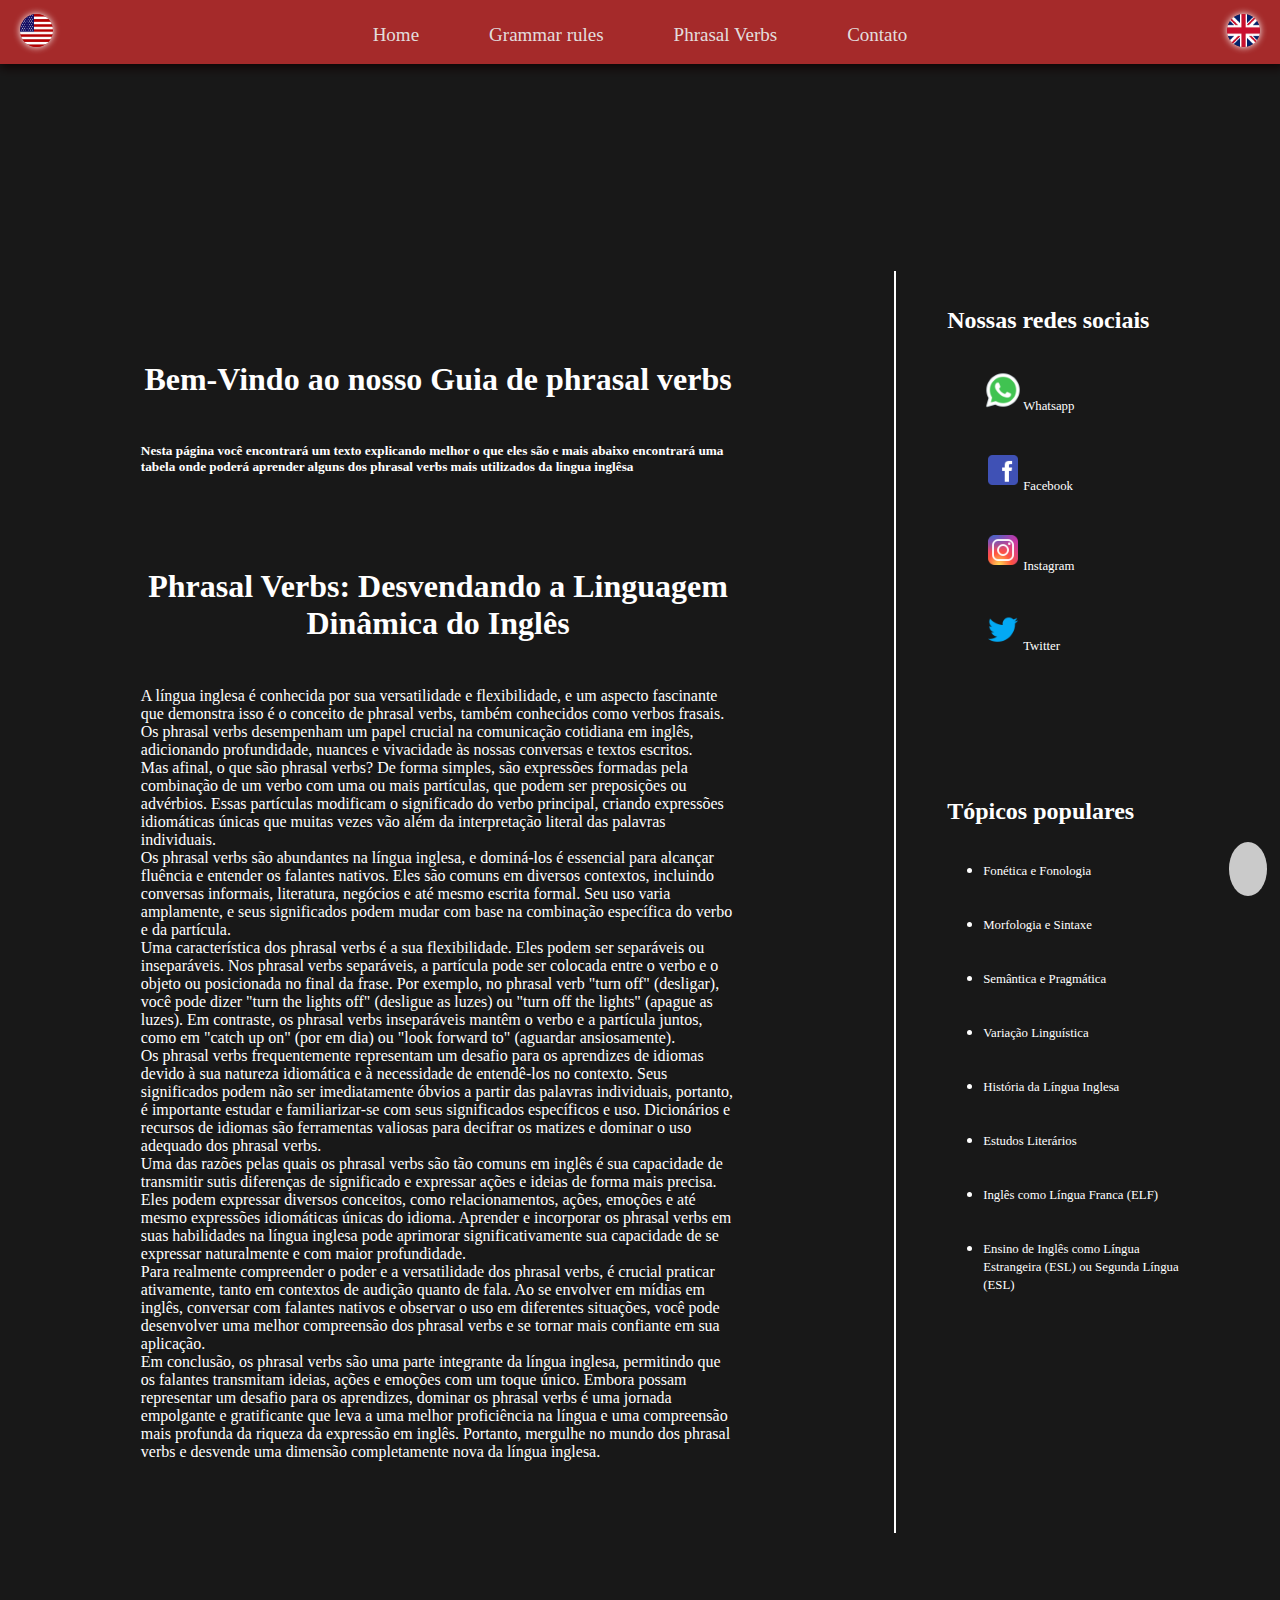
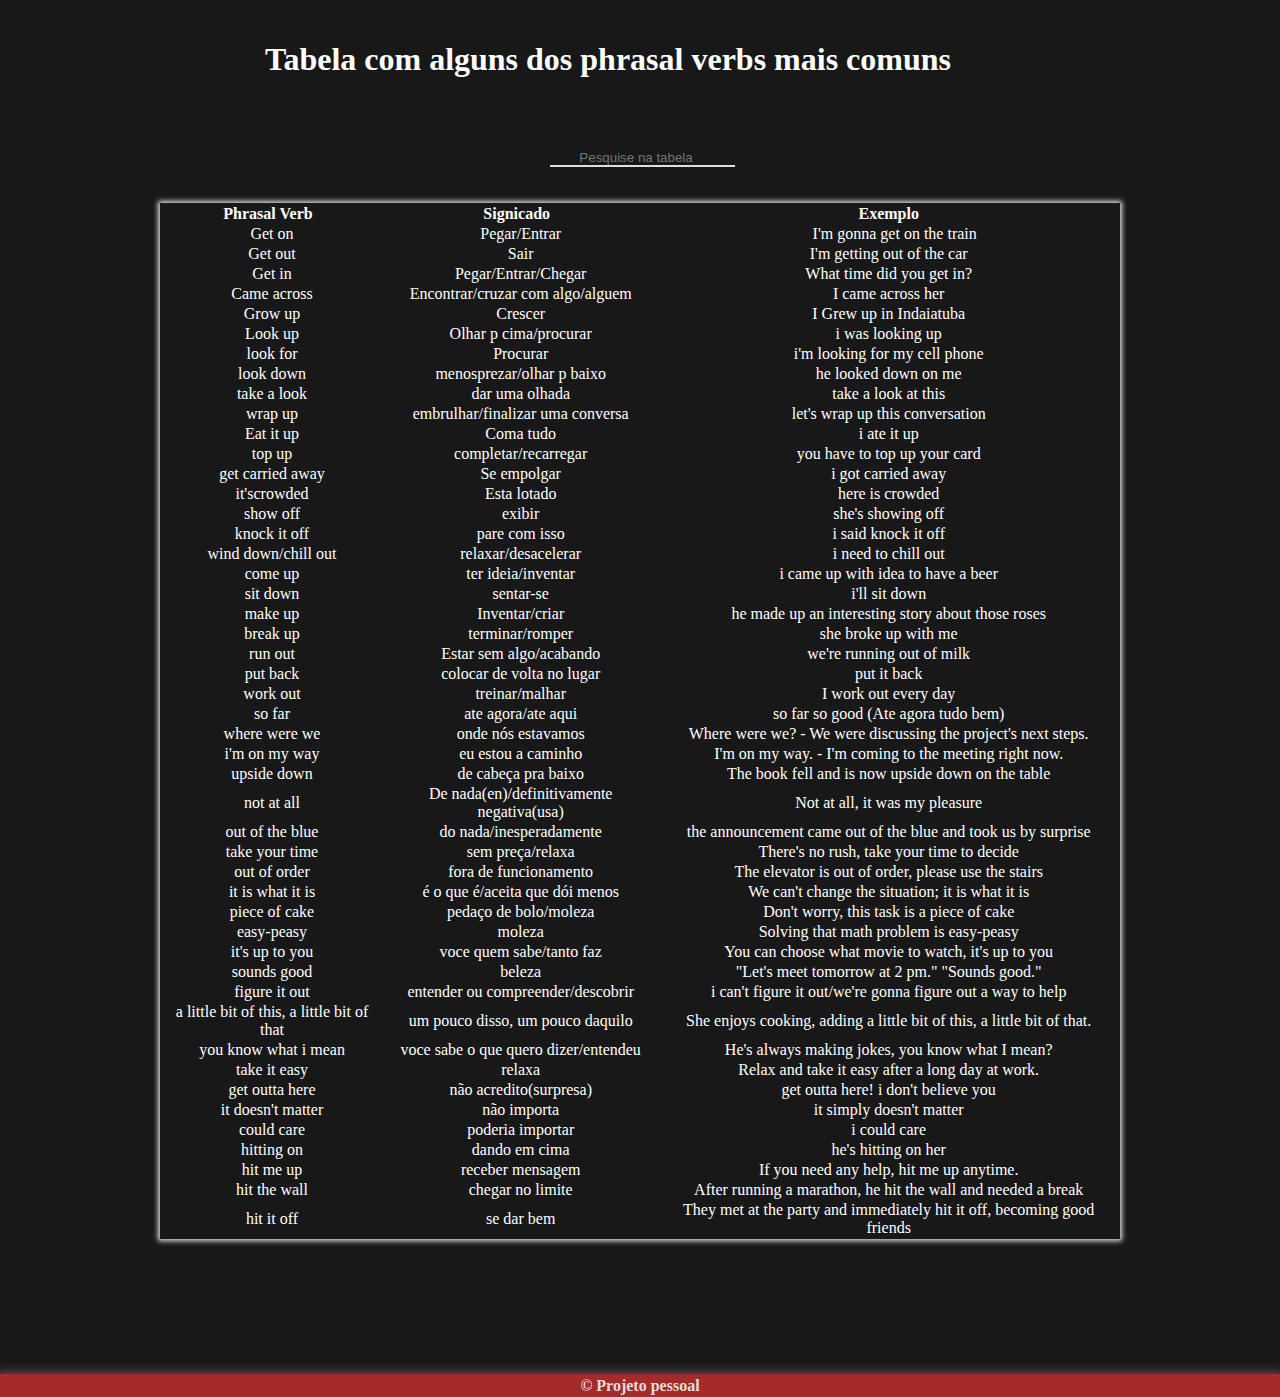
<file: phrasalVerbs.html>
<!DOCTYPE html>
<html lang="pt-br">
<head>
    <meta charset="UTF-8">
    <meta name="viewport" content="width=device-width, initial-scale=1.0">
    <link rel="icon" href="estados-unidos.png">
    <link href="https://cdn.jsdelivr.net/npm/bootstrap@5.3.0/dist/css/bootstrap.min.css" rel="stylesheet" integrity="sha384-9ndCyUaIbzAi2FUVXJi0CjmCapSmO7SnpJef0486qhLnuZ2cdeRhO02iuK6FUUVM" crossorigin="anonymous">
    <link rel="stylesheet" href="https://cdnjs.cloudflare.com/ajax/libs/font-awesome/6.4.0/css/all.min.css" integrity="sha512-iecdLmaskl7CVkqkXNQ/ZH/XLlvWZOJyj7Yy7tcenmpD1ypASozpmT/E0iPtmFIB46ZmdtAc9eNBvH0H/ZpiBw==" crossorigin="anonymous" referrerpolicy="no-referrer" />
    <link rel="stylesheet" href="navBar.css">
    <link rel="stylesheet" href="phrasalVerbs.css">
    <script src="scriptPhrasalVerbs.js" defer></script>
    <title>Phrasal Verbs</title>
</head>
<body>
<header>
    <div id="nav"></div>
    <nav class="nav-bar">
        <div class="logo">
            <img src="usa.png" alt="Bandeira USA" title="Bandeira USA">
        </div>
        <div class="nav-list">
            <ul>
                <li class="nav-list"><a href="index.html" class="nav-link">Home</a></li>
                <li class="nav-list"><a href="grammarRules.html" class="nav-link">Grammar rules</a></li>
                <li class="nav-list"><a href="phrasalVerbs.html" class="nav-link">Phrasal Verbs</a></li>
                <li class="nav-item"><a href="contato.html" class="nav-link">Contato</a></li>
            </ul>
        </div>
        <div class="mobile-menu-icon">
            <button onclick="menuShow()"><i class="fa-solid fa-bars" class="icon"></i></button>
        </div>
        <div class="logo">
            <img src="uk.png" alt="Bandeira UK" title="Bandeira UK">
        </div>
    </nav>
    <div class="menu-mobile">
        <ul>
            <li class="nav-item"><a href="index.html" class="nav-link">Home</a></li>
            <li class="nav-item"><a href="grammarRules.html" class="nav-link">Grammar rules</a></li>
            <li class="nav-item"><a href="phrasalVerbs.html" class="nav-link">Phrasal Verbs</a></li>
            <li class="nav-item"><a href="contato.html" class="nav-link">Contato</a></li>
        </ul>
    </div>
</header>
<main>
    <section>
        <div id="artigos">
            <article id="a-1">
                <h1>Bem-Vindo ao nosso Guia de phrasal verbs</h1>
                <h5>Nesta página você encontrará um texto explicando melhor o que eles são e mais abaixo encontrará uma tabela onde poderá aprender alguns dos phrasal verbs mais utilizados da lingua inglêsa </h5>
            </article>
            <article id="a-2">
                <h1>Phrasal Verbs: Desvendando a Linguagem Dinâmica do Inglês</h1>
                <p>A língua inglesa é conhecida por sua versatilidade e flexibilidade, e um aspecto fascinante que demonstra isso é o conceito de phrasal verbs, também conhecidos como verbos frasais. Os phrasal verbs desempenham um papel crucial na comunicação cotidiana em inglês, adicionando profundidade, nuances e vivacidade às nossas conversas e textos escritos.</p>
                <p>Mas afinal, o que são phrasal verbs? De forma simples, são expressões formadas pela combinação de um verbo com uma ou mais partículas, que podem ser preposições ou advérbios. Essas partículas modificam o significado do verbo principal, criando expressões idiomáticas únicas que muitas vezes vão além da interpretação literal das palavras individuais.</p>
                <p>Os phrasal verbs são abundantes na língua inglesa, e dominá-los é essencial para alcançar fluência e entender os falantes nativos. Eles são comuns em diversos contextos, incluindo conversas informais, literatura, negócios e até mesmo escrita formal. Seu uso varia amplamente, e seus significados podem mudar com base na combinação específica do verbo e da partícula.</p>
                <p>Uma característica dos phrasal verbs é a sua flexibilidade. Eles podem ser separáveis ou inseparáveis. Nos phrasal verbs separáveis, a partícula pode ser colocada entre o verbo e o objeto ou posicionada no final da frase. Por exemplo, no phrasal verb "turn off" (desligar), você pode dizer "turn the lights off" (desligue as luzes) ou "turn off the lights" (apague as luzes). Em contraste, os phrasal verbs inseparáveis mantêm o verbo e a partícula juntos, como em "catch up on" (por em dia) ou "look forward to" (aguardar ansiosamente).</p>
                <p>Os phrasal verbs frequentemente representam um desafio para os aprendizes de idiomas devido à sua natureza idiomática e à necessidade de entendê-los no contexto. Seus significados podem não ser imediatamente óbvios a partir das palavras individuais, portanto, é importante estudar e familiarizar-se com seus significados específicos e uso. Dicionários e recursos de idiomas são ferramentas valiosas para decifrar os matizes e dominar o uso adequado dos phrasal verbs.</p>
                <p>Uma das razões pelas quais os phrasal verbs são tão comuns em inglês é sua capacidade de transmitir sutis diferenças de significado e expressar ações e ideias de forma mais precisa. Eles podem expressar diversos conceitos, como relacionamentos, ações, emoções e até mesmo expressões idiomáticas únicas do idioma. Aprender e incorporar os phrasal verbs em suas habilidades na língua inglesa pode aprimorar significativamente sua capacidade de se expressar naturalmente e com maior profundidade.</p>
                <p>Para realmente compreender o poder e a versatilidade dos phrasal verbs, é crucial praticar ativamente, tanto em contextos de audição quanto de fala. Ao se envolver em mídias em inglês, conversar com falantes nativos e observar o uso em diferentes situações, você pode desenvolver uma melhor compreensão dos phrasal verbs e se tornar mais confiante em sua aplicação.</p>
                <p>Em conclusão, os phrasal verbs são uma parte integrante da língua inglesa, permitindo que os falantes transmitam ideias, ações e emoções com um toque único. Embora possam representar um desafio para os aprendizes, dominar os phrasal verbs é uma jornada empolgante e gratificante que leva a uma melhor proficiência na língua e uma compreensão mais profunda da riqueza da expressão em inglês. Portanto, mergulhe no mundo dos phrasal verbs e desvende uma dimensão completamente nova da língua inglesa.</p>
            </article>
        </div>
        <aside>
            <div id="socialMidias">
                <h2>Nossas redes sociais</h2>
                <ul>
                    <li><a href=""><img src="whatsapp.png" alt="WhatsApp">Whatsapp</li></a>
                    <li><a href=""><img src="facebook.png" alt="Facebook">Facebook</li></a>
                    <li><a href=""><img src="instagram.png" alt="Instagram">Instagram</li></a>
                    <li><a href=""><img src="twitter.png" alt="Twitter">Twitter</li></a>
                </ul>
            </div>
            <div id="topicos">
                <h2>Tópicos populares</h2>
                <ul>
                    <li><a href="">Fonética e Fonologia</a></li>
                    <li><a href="">Morfologia e Sintaxe</a></li>
                    <li><a href="">Semântica e Pragmática</a></li>
                    <li><a href="">Variação Linguística</a></li>
                    <li><a href="">História da Língua Inglesa</a></li>
                    <li><a href="">Estudos Literários</a></li>
                    <li><a href="">Inglês como Língua Franca (ELF)</a></li>
                    <li><a href="">Ensino de Inglês como Língua Estrangeira (ESL) ou Segunda Língua (ESL)</a></li>
                </ul>
            </div>
        </aside>
        </section>
        <div id="table">
            <div id="header-table">
            <h1>Tabela com alguns dos phrasal verbs mais comuns</h1>
            <div id="search">
                <i class="fa-solid fa-magnifying-glass"></i>
                <input type="search" id="txt-busca" placeholder="Pesquise na tabela">
            </div>
            <table class="table">
                <thead>
                    <tr>
                    <th>Phrasal Verb&nbsp;&nbsp; </th>
                    <th>&nbsp;&nbsp; Signicado&nbsp;&nbsp;&nbsp;&nbsp;&nbsp; </th>
                    <th> Exemplo </th>
                    </tr>
                </thead></div>
            <tbody id="dados">
                <tr>
                <td>Get on</td>
                <td> Pegar/Entrar </td>
                <td>&nbsp;&nbsp; I'm gonna get on the train</td>
            </tr>
                <tr>
                    <td>Get out</td>
                    <td>Sair</td>
                    <td>I'm getting out of the car</td>
        
                </tr>  
                <tr>
                    <td>Get in</td>
                    <td>Pegar/Entrar/Chegar</td>
                    <td>What time did you get in?</td>
                </tr>
                <tr>
                    <td>Came across</td>
                    <td>Encontrar/cruzar com algo/alguem</td>
                    <td>I came across her</td>
                </tr>
                 <tr>
                    <td>Grow up</td>
                    <td>Crescer</td>
                    <td>I Grew up in Indaiatuba</td>
                 </tr>
                 <tr>
                    <td>Look up</td>
                    <td>Olhar p cima/procurar</td>
                    <td>i was looking up</td>
                </tr>
                <tr>
                    <td>look for</td>
                    <td>Procurar</td>
                    <td>i'm looking for my cell phone</td>
                </tr>
                <tr>
                    <td>look down</td>
                    <td>menosprezar/olhar p baixo</td>
                    <td>he looked down on me</td>
                </tr>
                <tr>
                    <td>take a look</td>
                    <td>dar uma olhada</td>
                    <td>take a look at this</td>
                </tr>
                <tr>
                    <td>wrap up</td>
                    <td>embrulhar/finalizar uma conversa</td>
                    <td>let's wrap up this conversation</td>
                </tr>
                <tr>
                    <td>Eat it up</td>
                    <td>Coma tudo</td>
                    <td>i ate it up</td>
                </tr>
                <tr>
                    <td>top up</td>
                    <td>completar/recarregar</td>
                    <td>you have to top up your card</td>
                </tr>
                <tr>
                    <td>get carried away</td>
                    <td>Se empolgar</td>
                    <td>i got carried away</td>
                </tr>
                <tr>
                    <td>it'scrowded</td>
                    <td>Esta lotado</td>
                    <td>here is crowded</td>
                </tr>
                <tr>
                    <td>show off</td>
                    <td>exibir</td>
                    <td>she's showing off</td>
                </tr>
                <tr>
                    <td>knock it off</td>
                    <td>pare com isso</td>
                    <td>i said knock it off</td>
                </tr>
                <tr>
                    <td>wind down/chill out</td>
                    <td>relaxar/desacelerar</td>
                    <td>i need to chill out</td>
                </tr>
                <tr>
                    <td>come up</td>
                    <td>ter ideia/inventar</td>
                    <td>i came up with idea to have a beer</td>
                </tr>
                <tr>
                    <td>sit down</td>
                    <td>sentar-se</td>
                    <td>i'll sit down</td>
                </tr>
                <tr>
                    <td>make up</td>
                    <td>Inventar/criar</td>
                    <td>he made up an interesting story about those roses</td>
                </tr>
                <tr>
                    <td>break up</td>
                    <td>terminar/romper</td>
                    <td>she broke up with me</td>
                </tr>
                <tr>
                    <td>run out</td>
                    <td>Estar sem algo/acabando</td>
                    <td>we're running out of milk</td>
                </tr>
                <tr>
                    <td>put back</td>
                    <td>colocar de volta no lugar</td>
                    <td>put it back</td>
                </tr>
                <tr>
                    <td>work out</td>
                    <td>treinar/malhar</td>
                    <td>I work out every day</td>
                </tr>
                <tr>
                    <td>so far</td>
                    <td>ate agora/ate aqui</td>
                    <td>so far so good (Ate agora tudo bem)</td>
                </tr>
                <tr>
                <td>where were we</td>
                <td>onde nós estavamos</td>
                <td>Where were we? - We were discussing the project's next steps.</td>
        
                </tr>
                <tr>
                    <td>i'm on my way</td>
                    <td>eu estou a caminho</td>
                    <td>I'm on my way. - I'm coming to the meeting right now.</td>
                </tr>
                <tr>
                    <td>upside down</td>
                    <td>de cabeça pra baixo</td>
                    <td>The book fell and is now upside down on the table</td>
                </tr>
                <tr>
                    <td>not at all</td>
                    <td>De nada(en)/definitivamente negativa(usa)</td>
                    <td>Not at all, it was my pleasure</td>
                </tr>
                <tr>
                    <td>out of the blue</td>
                    <td>do nada/inesperadamente</td>
                    <td>the announcement came out of the blue and took us by surprise</td>
                </tr>
                <tr>
                    <td>take your time</td>
                    <td>sem preça/relaxa</td>
                    <td>There's no rush, take your time to decide</td>
                </tr>
                <tr>
                    <td>out of order</td>
                    <td>fora de funcionamento</td>
                    <td>The elevator is out of order, please use the stairs</td>
                </tr>
                <tr>
                    <td>it is what it is</td>
                    <td>é o que é/aceita que dói menos</td>
                    <td>We can't change the situation; it is what it is</td>
                </tr>
                <tr>
                    <td>piece of cake</td>
                    <td>pedaço de bolo/moleza</td>
                    <td>Don't worry, this task is a piece of cake</td>
                </tr>
                <tr>
                    <td>easy-peasy</td>
                    <td>moleza</td>
                    <td>Solving that math problem is easy-peasy</td>
                </tr>
                <tr>
                    <td>it's up to you</td>
                    <td>voce quem sabe/tanto faz</td>
                    <td>You can choose what movie to watch, it's up to you</td>
                </tr>
                <tr>
                    <td>sounds good</td>
                    <td>beleza</td>
                    <td>"Let's meet tomorrow at 2 pm." "Sounds good."</td>
                </tr>
                <tr>
                    <td>figure it out</td>
                    <td>entender ou compreender/descobrir </td>
                    <td>i can't figure it out/we're gonna figure out a way to help</td>
                </tr>
                <tr>
                    <td>a little bit of this, a little bit of that</td>
                    <td>um pouco disso, um pouco daquilo</td>
                    <td>She enjoys cooking, adding a little bit of this, a little bit of that.</td>
                </tr>
                <tr>
                    <td>you know what i mean</td>
                    <td>voce sabe o que quero dizer/entendeu</td>
                    <td>He's always making jokes, you know what I mean?</td>
                </tr>
                <tr>
                    <td>take it easy</td>
                    <td>relaxa</td>
                    <td>Relax and take it easy after a long day at work.</td>
                </tr>
                <tr>
                    <td>get outta here</td>
                    <td>não acredito(surpresa)</td>
                    <td>get outta here! i don't believe you</td>
                </tr>
                <tr>
                    <td>it doesn't matter</td>
                    <td>não importa</td>
                    <td>it simply doesn't matter</td>
                </tr>
                <tr>
                    <td>could care</td>
                    <td>poderia importar</td>
                    <td>i could care</td>
                </tr>
            <tr>
                    <td>hitting on</td>
                    <td>dando em cima</td>
                    <td>he's hitting on her</td>
                </tr>
                <tr>
                    <td>hit me up</td>
                    <td>receber mensagem</td>
                    <td>If you need any help, hit me up anytime.</td>
                </tr>
                <tr>
                    <td>hit the wall</td>
                    <td>chegar no limite</td>
                    <td>After running a marathon, he hit the wall and needed a break</td>
                </tr>
            <tr>
                    <td>hit it off</td>
                    <td>se dar bem</td>
                    <td>They met at the party and immediately hit it off, becoming good friends</td>
                </tr>
            </tbody>
        </table>
        </div>
    </main>
    <!--Topo-->
    <a href="#nav" title="Retornar ao topo">
        <div id="topo">
            <i class="fa-solid fa-arrow-up"></i>
        </div>
    </a>
    <!--Footer-->
    <footer>
        &copy; Projeto pessoal
    </footer>
</body>
</html>
</file>
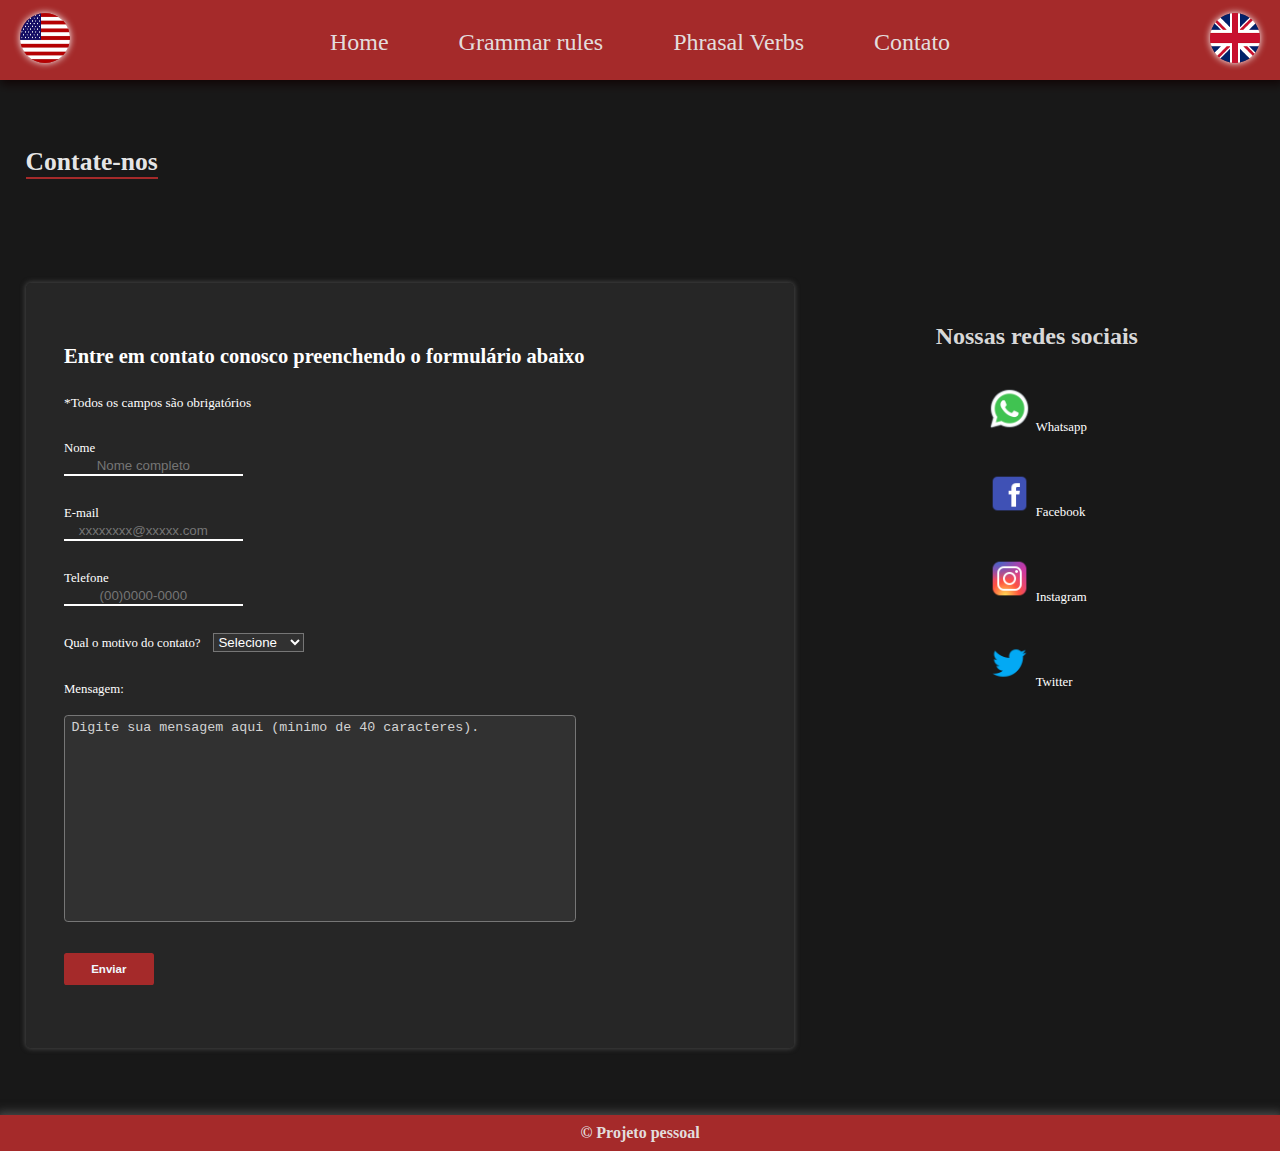
<file: HTML/contato.html>
<!DOCTYPE html>
<html lang="pt-br">
<head>
    <meta charset="UTF-8">
    <meta name="viewport" content="width=device-width, initial-scale=1.0">
    <link rel="stylesheet" href="https://cdnjs.cloudflare.com/ajax/libs/font-awesome/6.4.0/css/all.min.css" integrity="sha512-iecdLmaskl7CVkqkXNQ/ZH/XLlvWZOJyj7Yy7tcenmpD1ypASozpmT/E0iPtmFIB46ZmdtAc9eNBvH0H/ZpiBw==" crossorigin="anonymous" referrerpolicy="no-referrer" />
    <link href="https://cdn.jsdelivr.net/npm/bootstrap@5.3.0/dist/css/bootstrap.min.css" rel="stylesheet" integrity="sha384-9ndCyUaIbzAi2FUVXJi0CjmCapSmO7SnpJef0486qhLnuZ2cdeRhO02iuK6FUUVM" crossorigin="anonymous">
    <link rel="stylesheet" href="../CSS/contato.css">
    <link rel="stylesheet" href="../CSS/navBar.css">
    <title>EnBloglish</title>
</head>
<body>
    <!--menu-->
    <header>
        <div id="nav"></div>
        <nav class="nav-bar">
            <div class="logo">
                <img src="../Img/usa.png" alt="Bandeira USA" title="Bandeira USA">
            </div>
            <div class="nav-list">
                <ul>
                    <li class="nav-item"><a href="index.html" class="nav-link">Home</a></li>
                    <li class="nav-item"><a href="grammarRules.html" class="nav-link">Grammar rules</a></li>
                    <li class="nav-item"><a href="phrasalVerbs.html" class="nav-link">Phrasal Verbs</a></li>
                    <li class="nav-item"><a href="contato.html" class="nav-link">Contato</a></li>
                </ul>
            </div>
            <div class="mobile-menu-icon">
                <button onclick="menuShow()"><i class="fa-solid fa-bars" class="icon"></i></button>
            </div>
            <div class="logo">
                <img src="../Img/uk.png" alt="Bandeira UK" title="Bandeira UK">
            </div>
        </nav>
        <div class="menu-mobile">
            <ul>
                <li class="nav-item"><a href="index.html" class="nav-link">Home</a></li>
                <li class="nav-item"><a href="grammarRules.html" class="nav-link">Grammar rules</a></li>
                <li class="nav-item"><a href="phrasalVerbs.html" class="nav-link">Phrasal Verbs</a></li>
                <li class="nav-item"><a href="contato.html" class="nav-link">Contato</a></li>
            </ul>
        </div>
    </header>
    <main>
        <div id="cabecalho">
            <h1>Contate-nos</h1>
        </div>
        <section>
            <div id="container-form">
                <form id="contato">
                    <h4>Entre em contato conosco preenchendo o formulário abaixo</h4>
                    <small>*Todos os campos são obrigatórios</small>
                <!-- campo nome -->
                <div class="input-box">
                    <label for="nome">Nome</label>
                    <div class="field one">
                        <i class="fa-solid fa-user"></i>
                        <input type="text" autocomplete="none" id="nome" placeholder="Nome completo" >
                    </div>
                    <span class="spanNome">Digite seu nome completo</span>
                </div>
        <!-- campo email -->
                <div class="input-box">
                    <label for="email">E-mail</label>
                    <div class="field two">
                        <i class="fa-solid fa-envelope"></i>
                        <input type="email" id="email" placeholder="xxxxxxxx@xxxxx.com" autocomplete="off" >
                    </div>  
                    <span class="spanEmail">Digite seu Email corretamente</span>  
                </div>
        <!-- campo telefone -->
                <div class="input-box">
                    <label for="telefone">Telefone</label>
                    <div class="field three">
                        <i class="fa-solid fa-phone"></i>
                        <input type="text" autocomplete="none" id="telefone" placeholder="(00)0000-0000">
                    </div>
                    <span class="spanTelefone">Digite seu numero completo</span>
                </div>
        <!-- campo motivo -->
                <div class="form-row motivo">
                    <label for="motivo">Qual o motivo do contato?</label>
                    <select id="motivo">
                        <option value="">Selecione</option>
                        <option value="sugestão">Sugestão</option>
                        <option value="duvida">Duvida</option>
                        <option value="profissional">Profissional</option>
                    </select>
                </div>
        <!-- campo mensagem -->
                <div class="form-row">
                    <label for="mensagem" id="l-messages">Mensagem:</label>
                    <br><br>
                    <textarea id="mensagem" rows="9" cols="90" placeholder="Digite sua mensagem aqui (minimo de 40 caracteres)."></textarea>
                    <span class="spanMensagem">Corpo da mensagem deve conter no minimo 40 caracteres</span>
                </div>
        <!-- botão -->
                <div class="botao">
                    <button id="btn-form" type="button" onclick="enviar()" onmouseover="desabilitado()">Enviar</button>
                </div>
                </form>
            </div>
            <aside>
                <div id="socialMidias">
                    <h2>Nossas redes sociais</h2>
                    <ul>
                        <li><a href=""><img src="../Img/whatsapp.png" alt="WhatsApp">Whatsapp</li></a>
                        <li><a href=""><img src="../Img/facebook.png" alt="Facebook">Facebook</li></a>
                        <li><a href=""><img src="../Img/instagram.png" alt="Instagram">Instagram</li></a>
                        <li><a href=""><img src="../Img/twitter.png" alt="Twitter">Twitter</li></a>
                    </ul>
                </div>
            </aside>
        </section>
        <div id="popUpWindow">
            <h2>Formulário enviado com sucesso!</h2>
            <p>Retornaremos o contato via Email o mais breve possivel.</p>
            <button onclick="fechar()">Fechar</button>
        </div>
    </main>
    <!--Footer-->
    <footer>
        &copy; Projeto pessoal
    </footer>
</body>
    <script src="../JS/jquery-3.7.0.min.js"></script>
    <script src="../JS/jquery.mask.min.js"></script>
    <script src="../JS/contato.js"></script>
</html>
</file>
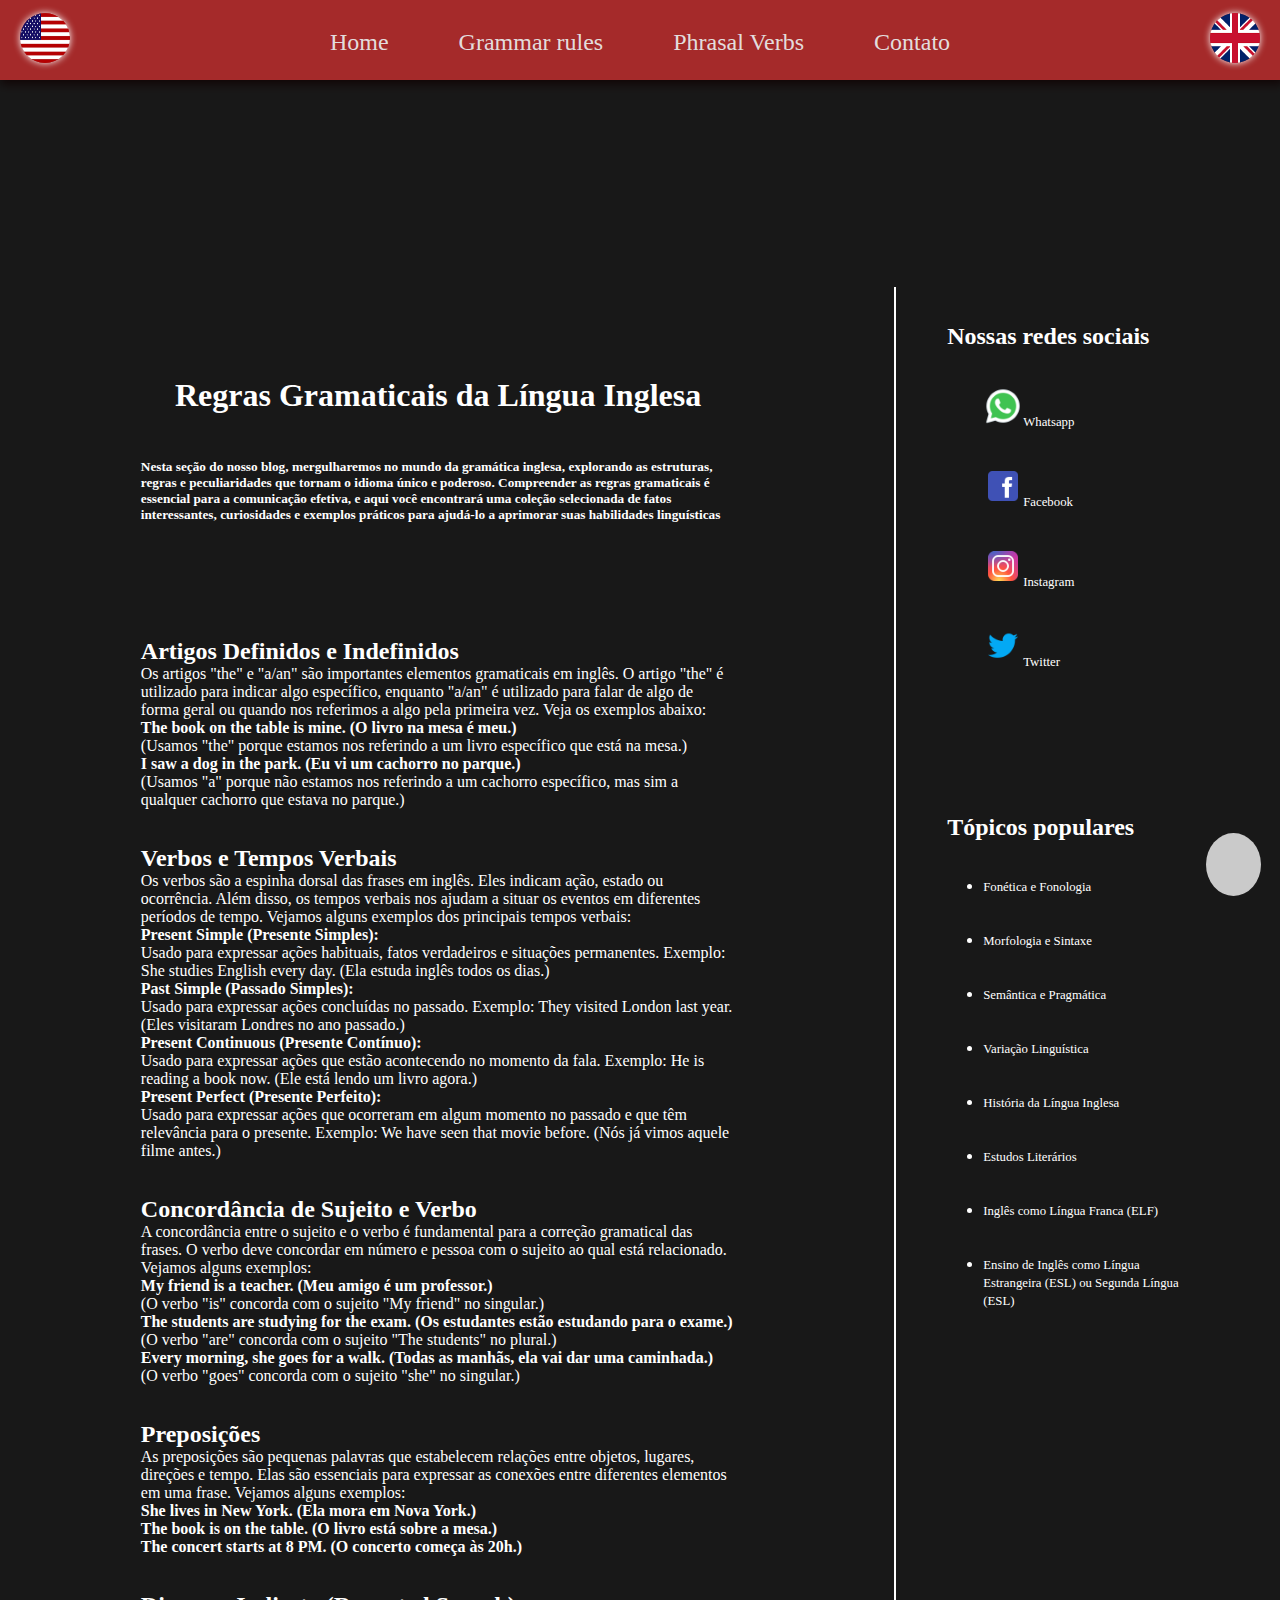
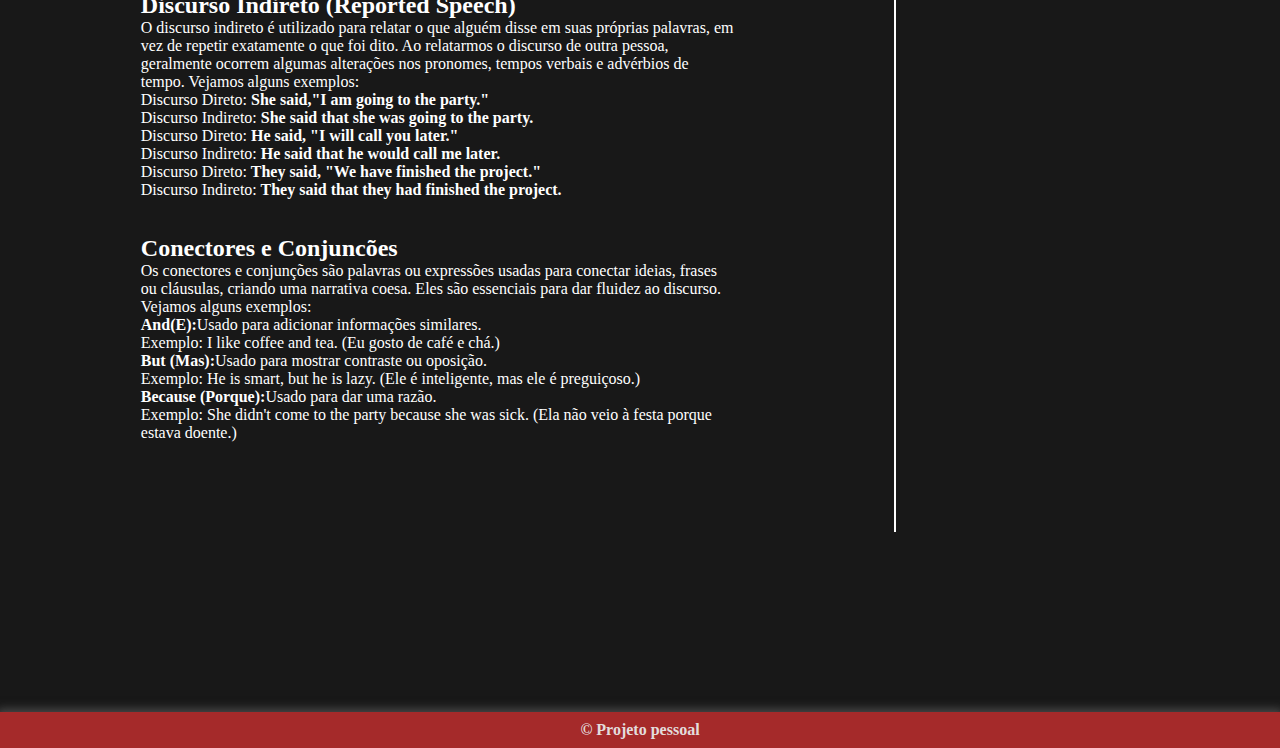
<file: HTML/grammarRules.html>
<!DOCTYPE html>
<html lang="pt0br">
<head>
    <meta charset="UTF-8">
    <meta name="viewport" content="width=device-width, initial-scale=1.0">
    <link href="https://cdn.jsdelivr.net/npm/bootstrap@5.3.0/dist/css/bootstrap.min.css" rel="stylesheet" integrity="sha384-9ndCyUaIbzAi2FUVXJi0CjmCapSmO7SnpJef0486qhLnuZ2cdeRhO02iuK6FUUVM" crossorigin="anonymous">
    <link rel="stylesheet" href="https://cdnjs.cloudflare.com/ajax/libs/font-awesome/6.4.0/css/all.min.css" integrity="sha512-iecdLmaskl7CVkqkXNQ/ZH/XLlvWZOJyj7Yy7tcenmpD1ypASozpmT/E0iPtmFIB46ZmdtAc9eNBvH0H/ZpiBw==" crossorigin="anonymous" referrerpolicy="no-referrer" />
    <link rel="stylesheet" href="../CSS/grammarRules.css">
    <link rel="stylesheet" href="../CSS/navBar.css">
    <script src="../JS/script.js" defer></script>
    <title>Regras Gramaticais</title>
</head>
<body>
    <header>
        <div id="nav"></div>
        <nav class="nav-bar">
            <div class="logo">
                <img src="../Img/usa.png" alt="Bandeira USA" title="Bandeira USA">
            </div>
            <div class="nav-list">
                <ul>
                    <li class="nav-list"><a href="index.html" class="nav-link">Home</a></li>
                    <li class="nav-list"><a href="grammarRules.html" class="nav-link">Grammar rules</a></li>
                    <li class="nav-list"><a href="phrasalVerbs.html" class="nav-link">Phrasal Verbs</a></li>
                    <li class="nav-item"><a href="contato.html" class="nav-link">Contato</a></li>
                </ul>
            </div>
            <div class="mobile-menu-icon">
                <button onclick="menuShow()"><i class="fa-solid fa-bars" class="icon"></i></button>
            </div>
            <div class="logo">
                <img src="../Img/uk.png" alt="Bandeira UK" title="Bandeira UK">
            </div>
        </nav>
        <div class="menu-mobile">
            <ul>
                <li class="nav-item"><a href="index.html" class="nav-link">Home</a></li>
                <li class="nav-item"><a href="grammarRules.html" class="nav-link">Grammar rules</a></li>
                <li class="nav-item"><a href="phrasalVerbs.html" class="nav-link">Phrasal Verbs</a></li>
                <li class="nav-item"><a href="contato.html" class="nav-link">Contato</a></li>
            </ul>
        </div>
    </header>
    <main>
        <section>
            <div id="artigos">
                <article id="a-1">
                    <h1>Regras Gramaticais da Língua Inglesa</h1>
                    <h5>Nesta seção do nosso blog, mergulharemos no mundo da gramática inglesa, explorando as estruturas, regras e peculiaridades que tornam o idioma único e poderoso. Compreender as regras gramaticais é essencial para a comunicação efetiva, e aqui você encontrará uma coleção selecionada de fatos interessantes, curiosidades e exemplos práticos para ajudá-lo a aprimorar suas habilidades linguísticas</h5>
                </article>
                <article id="a-2">
                    <h2>Artigos Definidos e Indefinidos</h2>
                    <p>Os artigos "the" e "a/an" são importantes elementos gramaticais em inglês. O artigo "the" é utilizado para indicar algo específico, enquanto "a/an" é utilizado para falar de algo de forma geral ou quando nos referimos a algo pela primeira vez. Veja os exemplos abaixo:</p>
                    <p><b>The book on the table is mine. (O livro na mesa é meu.)</b></p>
                    <p>(Usamos "the" porque estamos nos referindo a um livro específico que está na mesa.)</p>
                    <p><b>I saw a dog in the park. (Eu vi um cachorro no parque.)</b></p>
                    <p>(Usamos "a" porque não estamos nos referindo a um cachorro específico, mas sim a qualquer cachorro que estava no parque.)</p>

                    <h2>Verbos e Tempos Verbais</h2>
                    <p>Os verbos são a espinha dorsal das frases em inglês. Eles indicam ação, estado ou ocorrência. Além disso, os tempos verbais nos ajudam a situar os eventos em diferentes períodos de tempo. Vejamos alguns exemplos dos principais tempos verbais:</p>
                    <p><b>Present Simple (Presente Simples):</b> </p>
                    <p>Usado para expressar ações habituais, fatos verdadeiros e situações permanentes.
                        Exemplo: She studies English every day. (Ela estuda inglês todos os dias.)</p>
                    <p><b>Past Simple (Passado Simples):</b> </p>
                    <p>Usado para expressar ações concluídas no passado.
                        Exemplo: They visited London last year. (Eles visitaram Londres no ano passado.)</p>
                    <p><b>Present Continuous (Presente Contínuo):</b></p>
                    <p>Usado para expressar ações que estão acontecendo no momento da fala.
                        Exemplo: He is reading a book now. (Ele está lendo um livro agora.)</p>
                    <p><b>Present Perfect (Presente Perfeito):</b></p>
                    <p>Usado para expressar ações que ocorreram em algum momento no passado e que têm relevância para o presente.
                        Exemplo: We have seen that movie before. (Nós já vimos aquele filme antes.)</p>

                    <h2>Concordância de Sujeito e Verbo</h2>
                    <p>A concordância entre o sujeito e o verbo é fundamental para a correção gramatical das frases. O verbo deve concordar em número e pessoa com o sujeito ao qual está relacionado. Vejamos alguns exemplos:</p>
                    <p><b>My friend is a teacher. (Meu amigo é um professor.)</b></p>
                    <p>(O verbo "is" concorda com o sujeito "My friend" no singular.)</p>
                    <p><b>The students are studying for the exam. (Os estudantes estão estudando para o exame.)</b></p>
                    <p>(O verbo "are" concorda com o sujeito "The students" no plural.)</p>
                    <p><b>Every morning, she goes for a walk. (Todas as manhãs, ela vai dar uma caminhada.)</b></p>
                    <p>(O verbo "goes" concorda com o sujeito "she" no singular.)</p>

                    <h2>Preposições</h2>
                    <p>As preposições são pequenas palavras que estabelecem relações entre objetos, lugares, direções e tempo. Elas são essenciais para expressar as conexões entre diferentes elementos em uma frase. Vejamos alguns exemplos:</p>
                    <p><b>She lives in New York. (Ela mora em Nova York.)</p>
                    <p>The book is on the table. (O livro está sobre a mesa.)</p>
                    <p>The concert starts at 8 PM. (O concerto começa às 20h.)</b></p>

                    <h2>Discurso Indireto (Reported Speech)</h2>
                    <p>O discurso indireto é utilizado para relatar o que alguém disse em suas próprias palavras, em vez de repetir exatamente o que foi dito. Ao relatarmos o discurso de outra pessoa, geralmente ocorrem algumas alterações nos pronomes, tempos verbais e advérbios de tempo. Vejamos alguns exemplos:</p>
                    <p>Discurso Direto:<b> She said,"I am going to the party."</b></p>
                    <p>Discurso Indireto:<b> She said that she was going to the party.</b></p>
                    <p></p>
                    <p>Discurso Direto:<b> He said, "I will call you later."</b></p>
                    <p>Discurso Indireto:<b> He said that he would call me later.</b></p>
                    <p></p>
                    <p>Discurso Direto:<b> They said, "We have finished the project."</b></p>
                    <p>Discurso Indireto:<b> They said that they had finished the project.</b></p>

                    <h2>Conectores e Conjuncões</h2>
                    <p>Os conectores e conjunções são palavras ou expressões usadas para conectar ideias, frases ou cláusulas, criando uma narrativa coesa. Eles são essenciais para dar fluidez ao discurso. Vejamos alguns exemplos:</p>
                    <p><b>And(E):</b>Usado para adicionar informações similares.</p>
                    <p>Exemplo: I like coffee and tea. (Eu gosto de café e chá.)</p>
                   
                    <p><b>But (Mas):</b>Usado para mostrar contraste ou oposição.</p>
                    <p>Exemplo: He is smart, but he is lazy. (Ele é inteligente, mas ele é preguiçoso.)</p>
                  
                    <p><b>Because (Porque):</b>Usado para dar uma razão.</p>
                    <p>Exemplo: She didn't come to the party because she was sick. (Ela não veio à festa porque estava doente.)</p>
                </article>
            </div>
            <aside>
                <div id="socialMidias">
                    <h2>Nossas redes sociais</h2>
                    <ul>
                        <li><a href=""><img src="../Img/whatsapp.png" alt="WhatsApp">Whatsapp</li></a>
                        <li><a href=""><img src="../Img/facebook.png" alt="Facebook">Facebook</li></a>
                        <li><a href=""><img src="../Img/instagram.png" alt="Instagram">Instagram</li></a>
                        <li><a href=""><img src="../Img/twitter.png" alt="Twitter">Twitter</li></a>
                    </ul>
                </div>
                <div id="topicos">
                    <h2>Tópicos populares</h2>
                    <ul>
                        <li><a href="">Fonética e Fonologia</a></li>
                        <li><a href="">Morfologia e Sintaxe</a></li>
                        <li><a href="">Semântica e Pragmática</a></li>
                        <li><a href="">Variação Linguística</a></li>
                        <li><a href="">História da Língua Inglesa</a></li>
                        <li><a href="">Estudos Literários</a></li>
                        <li><a href="">Inglês como Língua Franca (ELF)</a></li>
                        <li><a href="">Ensino de Inglês como Língua Estrangeira (ESL) ou Segunda Língua (ESL)</a></li>
                    </ul>
                </div>
            </aside>
        </section>
    </main>
    <!--Topo-->
    <a href="#nav" title="Retornar ao topo">
        <div id="topo">
            <i class="fa-solid fa-arrow-up"></i>
        </div>
    </a>
    <!--Footer-->
    <footer>
        &copy; Projeto pessoal
    </footer>
</body>
</html>
</file>
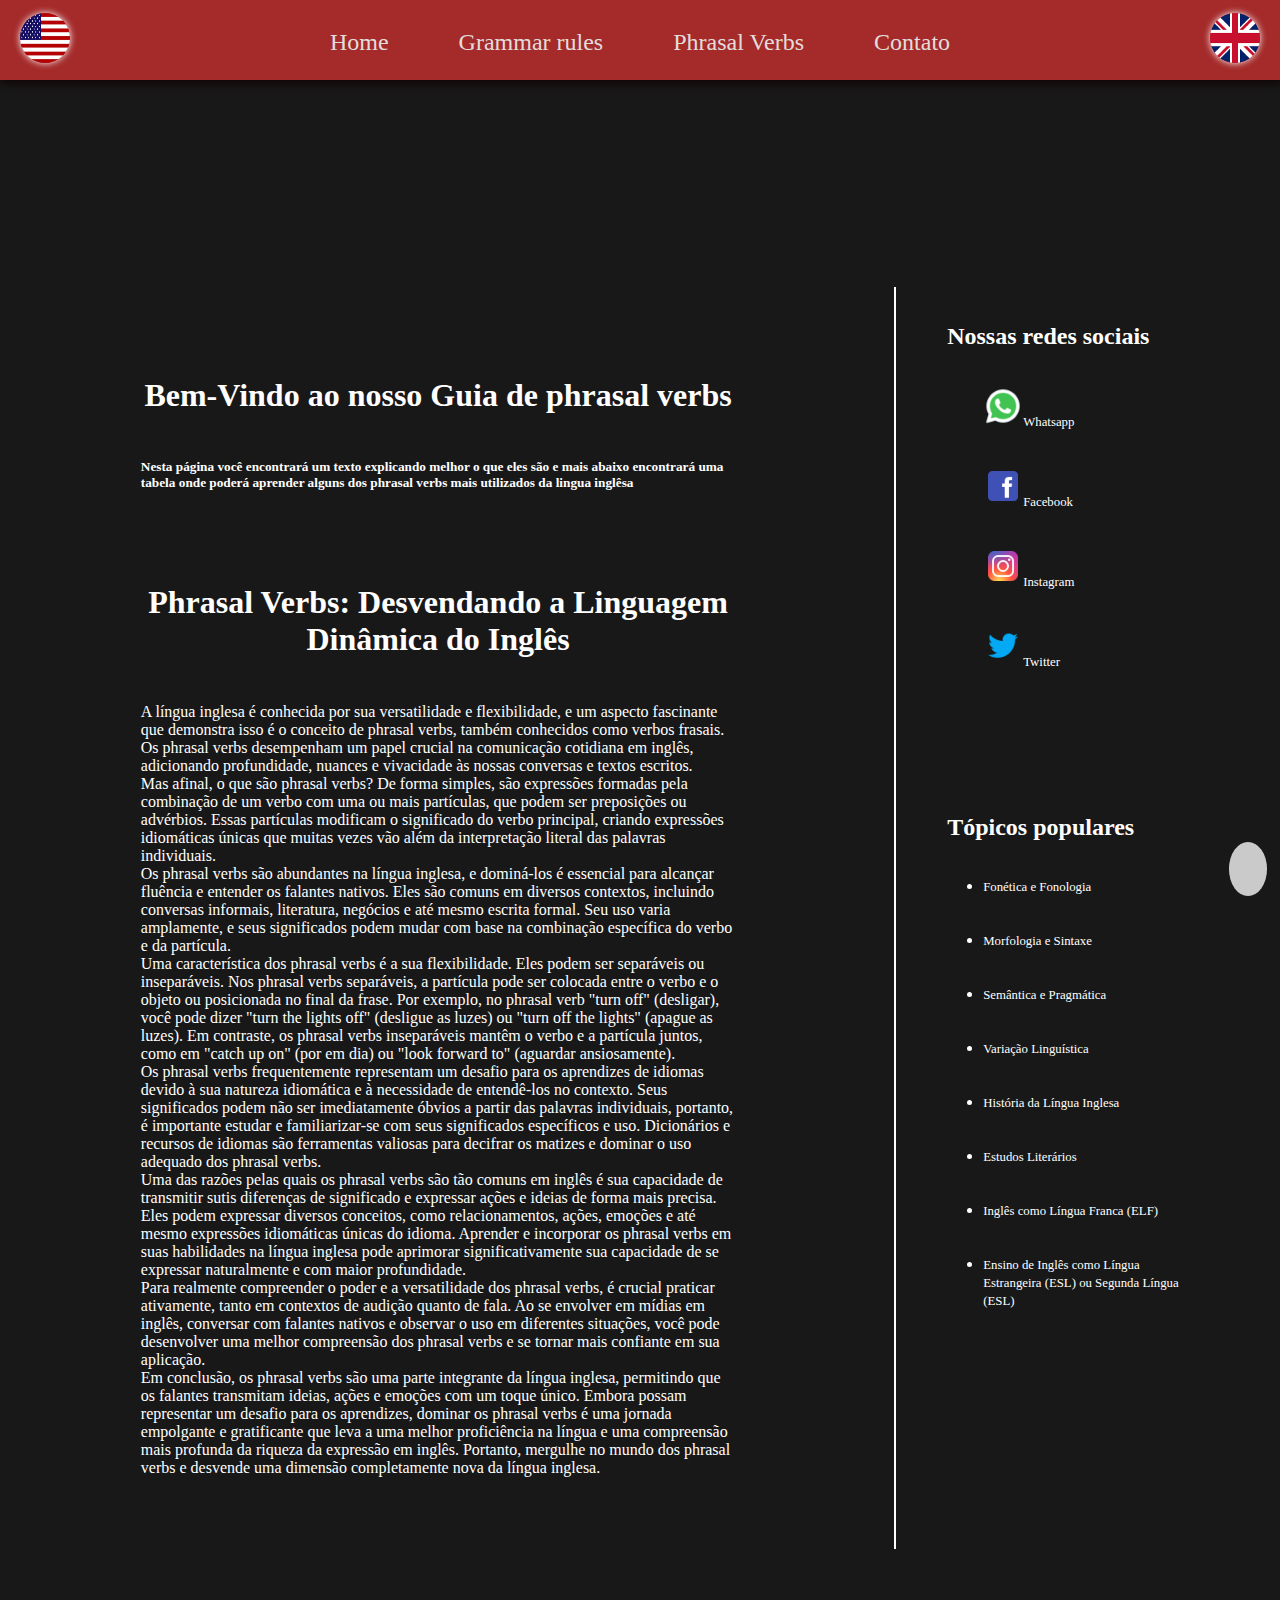
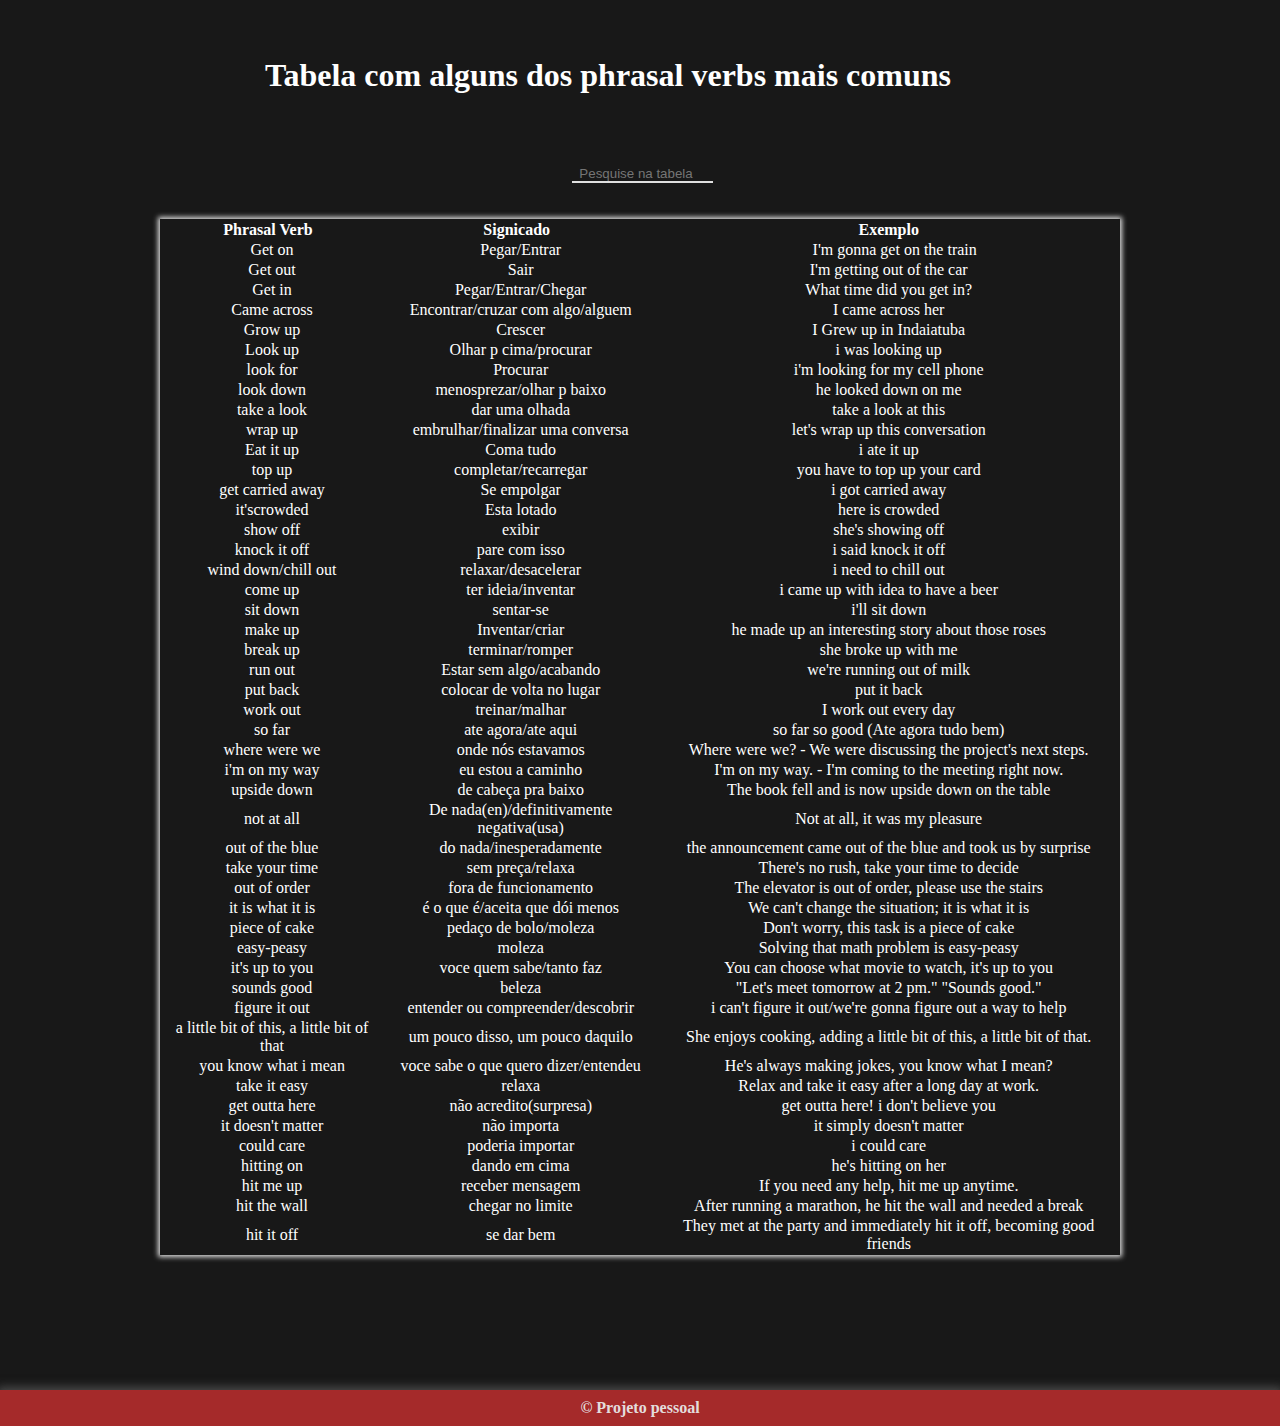
<file: HTML/phrasalVerbs.html>
<!DOCTYPE html>
<html lang="pt-br">
<head>
    <meta charset="UTF-8">
    <meta name="viewport" content="width=device-width, initial-scale=1.0">
    <link href="https://cdn.jsdelivr.net/npm/bootstrap@5.3.0/dist/css/bootstrap.min.css" rel="stylesheet" integrity="sha384-9ndCyUaIbzAi2FUVXJi0CjmCapSmO7SnpJef0486qhLnuZ2cdeRhO02iuK6FUUVM" crossorigin="anonymous">
    <link rel="stylesheet" href="https://cdnjs.cloudflare.com/ajax/libs/font-awesome/6.4.0/css/all.min.css" integrity="sha512-iecdLmaskl7CVkqkXNQ/ZH/XLlvWZOJyj7Yy7tcenmpD1ypASozpmT/E0iPtmFIB46ZmdtAc9eNBvH0H/ZpiBw==" crossorigin="anonymous" referrerpolicy="no-referrer" />
    <link rel="stylesheet" href="../CSS/navBar.css">
    <link rel="stylesheet" href="../CSS/phrasalVerbs.css">
    <script src="../JS/scriptPhrasalVerbs.js" defer></script>
    <title>Phrasal Verbs</title>
</head>
<body>
<header>
    <div id="nav"></div>
    <nav class="nav-bar">
        <div class="logo">
            <img src="../Img/usa.png" alt="Bandeira USA" title="Bandeira USA">
        </div>
        <div class="nav-list">
            <ul>
                <li class="nav-list"><a href="index.html" class="nav-link">Home</a></li>
                <li class="nav-list"><a href="grammarRules.html" class="nav-link">Grammar rules</a></li>
                <li class="nav-list"><a href="phrasalVerbs.html" class="nav-link">Phrasal Verbs</a></li>
                <li class="nav-item"><a href="contato.html" class="nav-link">Contato</a></li>
            </ul>
        </div>
        <div class="mobile-menu-icon">
            <button onclick="menuShow()"><i class="fa-solid fa-bars" class="icon"></i></button>
        </div>
        <div class="logo">
            <img src="../Img/uk.png" alt="Bandeira UK" title="Bandeira UK">
        </div>
    </nav>
    <div class="menu-mobile">
        <ul>
            <li class="nav-item"><a href="index.html" class="nav-link">Home</a></li>
            <li class="nav-item"><a href="grammarRules.html" class="nav-link">Grammar rules</a></li>
            <li class="nav-item"><a href="phrasalVerbs.html" class="nav-link">Phrasal Verbs</a></li>
            <li class="nav-item"><a href="contato.html" class="nav-link">Contato</a></li>
        </ul>
    </div>
</header>
<main>
    <section>
        <div id="artigos">
            <article id="a-1">
                <h1>Bem-Vindo ao nosso Guia de phrasal verbs</h1>
                <h5>Nesta página você encontrará um texto explicando melhor o que eles são e mais abaixo encontrará uma tabela onde poderá aprender alguns dos phrasal verbs mais utilizados da lingua inglêsa </h5>
            </article>
            <article id="a-2">
                <h1>Phrasal Verbs: Desvendando a Linguagem Dinâmica do Inglês</h1>
                <p>A língua inglesa é conhecida por sua versatilidade e flexibilidade, e um aspecto fascinante que demonstra isso é o conceito de phrasal verbs, também conhecidos como verbos frasais. Os phrasal verbs desempenham um papel crucial na comunicação cotidiana em inglês, adicionando profundidade, nuances e vivacidade às nossas conversas e textos escritos.</p>
                <p>Mas afinal, o que são phrasal verbs? De forma simples, são expressões formadas pela combinação de um verbo com uma ou mais partículas, que podem ser preposições ou advérbios. Essas partículas modificam o significado do verbo principal, criando expressões idiomáticas únicas que muitas vezes vão além da interpretação literal das palavras individuais.</p>
                <p>Os phrasal verbs são abundantes na língua inglesa, e dominá-los é essencial para alcançar fluência e entender os falantes nativos. Eles são comuns em diversos contextos, incluindo conversas informais, literatura, negócios e até mesmo escrita formal. Seu uso varia amplamente, e seus significados podem mudar com base na combinação específica do verbo e da partícula.</p>
                <p>Uma característica dos phrasal verbs é a sua flexibilidade. Eles podem ser separáveis ou inseparáveis. Nos phrasal verbs separáveis, a partícula pode ser colocada entre o verbo e o objeto ou posicionada no final da frase. Por exemplo, no phrasal verb "turn off" (desligar), você pode dizer "turn the lights off" (desligue as luzes) ou "turn off the lights" (apague as luzes). Em contraste, os phrasal verbs inseparáveis mantêm o verbo e a partícula juntos, como em "catch up on" (por em dia) ou "look forward to" (aguardar ansiosamente).</p>
                <p>Os phrasal verbs frequentemente representam um desafio para os aprendizes de idiomas devido à sua natureza idiomática e à necessidade de entendê-los no contexto. Seus significados podem não ser imediatamente óbvios a partir das palavras individuais, portanto, é importante estudar e familiarizar-se com seus significados específicos e uso. Dicionários e recursos de idiomas são ferramentas valiosas para decifrar os matizes e dominar o uso adequado dos phrasal verbs.</p>
                <p>Uma das razões pelas quais os phrasal verbs são tão comuns em inglês é sua capacidade de transmitir sutis diferenças de significado e expressar ações e ideias de forma mais precisa. Eles podem expressar diversos conceitos, como relacionamentos, ações, emoções e até mesmo expressões idiomáticas únicas do idioma. Aprender e incorporar os phrasal verbs em suas habilidades na língua inglesa pode aprimorar significativamente sua capacidade de se expressar naturalmente e com maior profundidade.</p>
                <p>Para realmente compreender o poder e a versatilidade dos phrasal verbs, é crucial praticar ativamente, tanto em contextos de audição quanto de fala. Ao se envolver em mídias em inglês, conversar com falantes nativos e observar o uso em diferentes situações, você pode desenvolver uma melhor compreensão dos phrasal verbs e se tornar mais confiante em sua aplicação.</p>
                <p>Em conclusão, os phrasal verbs são uma parte integrante da língua inglesa, permitindo que os falantes transmitam ideias, ações e emoções com um toque único. Embora possam representar um desafio para os aprendizes, dominar os phrasal verbs é uma jornada empolgante e gratificante que leva a uma melhor proficiência na língua e uma compreensão mais profunda da riqueza da expressão em inglês. Portanto, mergulhe no mundo dos phrasal verbs e desvende uma dimensão completamente nova da língua inglesa.</p>
            </article>
        </div>
        <aside>
            <div id="socialMidias">
                <h2>Nossas redes sociais</h2>
                <ul>
                    <li><a href=""><img src="../Img/whatsapp.png" alt="WhatsApp">Whatsapp</li></a>
                    <li><a href=""><img src="../Img/facebook.png" alt="Facebook">Facebook</li></a>
                    <li><a href=""><img src="../Img/instagram.png" alt="Instagram">Instagram</li></a>
                    <li><a href=""><img src="../Img/twitter.png" alt="Twitter">Twitter</li></a>
                </ul>
            </div>
            <div id="topicos">
                <h2>Tópicos populares</h2>
                <ul>
                    <li><a href="">Fonética e Fonologia</a></li>
                    <li><a href="">Morfologia e Sintaxe</a></li>
                    <li><a href="">Semântica e Pragmática</a></li>
                    <li><a href="">Variação Linguística</a></li>
                    <li><a href="">História da Língua Inglesa</a></li>
                    <li><a href="">Estudos Literários</a></li>
                    <li><a href="">Inglês como Língua Franca (ELF)</a></li>
                    <li><a href="">Ensino de Inglês como Língua Estrangeira (ESL) ou Segunda Língua (ESL)</a></li>
                </ul>
            </div>
        </aside>
        </section>
        <div id="table">
            <div id="header-table">
            <h1>Tabela com alguns dos phrasal verbs mais comuns</h1>
            <div id="search">
                <i class="fa-solid fa-magnifying-glass"></i>
                <input type="search" id="txt-busca" placeholder="Pesquise na tabela">
            </div>
            <table class="table">
                <thead>
                    <tr>
                    <th>Phrasal Verb&nbsp;&nbsp; </th>
                    <th>&nbsp;&nbsp; Signicado&nbsp;&nbsp;&nbsp;&nbsp;&nbsp; </th>
                    <th> Exemplo </th>
                    </tr>
                </thead></div>
            <tbody id="dados">
                <tr>
                <td>Get on</td>
                <td> Pegar/Entrar </td>
                <td>&nbsp;&nbsp; I'm gonna get on the train</td>
            </tr>
                <tr>
                    <td>Get out</td>
                    <td>Sair</td>
                    <td>I'm getting out of the car</td>
        
                </tr>  
                <tr>
                    <td>Get in</td>
                    <td>Pegar/Entrar/Chegar</td>
                    <td>What time did you get in?</td>
                </tr>
                <tr>
                    <td>Came across</td>
                    <td>Encontrar/cruzar com algo/alguem</td>
                    <td>I came across her</td>
                </tr>
                 <tr>
                    <td>Grow up</td>
                    <td>Crescer</td>
                    <td>I Grew up in Indaiatuba</td>
                 </tr>
                 <tr>
                    <td>Look up</td>
                    <td>Olhar p cima/procurar</td>
                    <td>i was looking up</td>
                </tr>
                <tr>
                    <td>look for</td>
                    <td>Procurar</td>
                    <td>i'm looking for my cell phone</td>
                </tr>
                <tr>
                    <td>look down</td>
                    <td>menosprezar/olhar p baixo</td>
                    <td>he looked down on me</td>
                </tr>
                <tr>
                    <td>take a look</td>
                    <td>dar uma olhada</td>
                    <td>take a look at this</td>
                </tr>
                <tr>
                    <td>wrap up</td>
                    <td>embrulhar/finalizar uma conversa</td>
                    <td>let's wrap up this conversation</td>
                </tr>
                <tr>
                    <td>Eat it up</td>
                    <td>Coma tudo</td>
                    <td>i ate it up</td>
                </tr>
                <tr>
                    <td>top up</td>
                    <td>completar/recarregar</td>
                    <td>you have to top up your card</td>
                </tr>
                <tr>
                    <td>get carried away</td>
                    <td>Se empolgar</td>
                    <td>i got carried away</td>
                </tr>
                <tr>
                    <td>it'scrowded</td>
                    <td>Esta lotado</td>
                    <td>here is crowded</td>
                </tr>
                <tr>
                    <td>show off</td>
                    <td>exibir</td>
                    <td>she's showing off</td>
                </tr>
                <tr>
                    <td>knock it off</td>
                    <td>pare com isso</td>
                    <td>i said knock it off</td>
                </tr>
                <tr>
                    <td>wind down/chill out</td>
                    <td>relaxar/desacelerar</td>
                    <td>i need to chill out</td>
                </tr>
                <tr>
                    <td>come up</td>
                    <td>ter ideia/inventar</td>
                    <td>i came up with idea to have a beer</td>
                </tr>
                <tr>
                    <td>sit down</td>
                    <td>sentar-se</td>
                    <td>i'll sit down</td>
                </tr>
                <tr>
                    <td>make up</td>
                    <td>Inventar/criar</td>
                    <td>he made up an interesting story about those roses</td>
                </tr>
                <tr>
                    <td>break up</td>
                    <td>terminar/romper</td>
                    <td>she broke up with me</td>
                </tr>
                <tr>
                    <td>run out</td>
                    <td>Estar sem algo/acabando</td>
                    <td>we're running out of milk</td>
                </tr>
                <tr>
                    <td>put back</td>
                    <td>colocar de volta no lugar</td>
                    <td>put it back</td>
                </tr>
                <tr>
                    <td>work out</td>
                    <td>treinar/malhar</td>
                    <td>I work out every day</td>
                </tr>
                <tr>
                    <td>so far</td>
                    <td>ate agora/ate aqui</td>
                    <td>so far so good (Ate agora tudo bem)</td>
                </tr>
                <tr>
                <td>where were we</td>
                <td>onde nós estavamos</td>
                <td>Where were we? - We were discussing the project's next steps.</td>
        
                </tr>
                <tr>
                    <td>i'm on my way</td>
                    <td>eu estou a caminho</td>
                    <td>I'm on my way. - I'm coming to the meeting right now.</td>
                </tr>
                <tr>
                    <td>upside down</td>
                    <td>de cabeça pra baixo</td>
                    <td>The book fell and is now upside down on the table</td>
                </tr>
                <tr>
                    <td>not at all</td>
                    <td>De nada(en)/definitivamente negativa(usa)</td>
                    <td>Not at all, it was my pleasure</td>
                </tr>
                <tr>
                    <td>out of the blue</td>
                    <td>do nada/inesperadamente</td>
                    <td>the announcement came out of the blue and took us by surprise</td>
                </tr>
                <tr>
                    <td>take your time</td>
                    <td>sem preça/relaxa</td>
                    <td>There's no rush, take your time to decide</td>
                </tr>
                <tr>
                    <td>out of order</td>
                    <td>fora de funcionamento</td>
                    <td>The elevator is out of order, please use the stairs</td>
                </tr>
                <tr>
                    <td>it is what it is</td>
                    <td>é o que é/aceita que dói menos</td>
                    <td>We can't change the situation; it is what it is</td>
                </tr>
                <tr>
                    <td>piece of cake</td>
                    <td>pedaço de bolo/moleza</td>
                    <td>Don't worry, this task is a piece of cake</td>
                </tr>
                <tr>
                    <td>easy-peasy</td>
                    <td>moleza</td>
                    <td>Solving that math problem is easy-peasy</td>
                </tr>
                <tr>
                    <td>it's up to you</td>
                    <td>voce quem sabe/tanto faz</td>
                    <td>You can choose what movie to watch, it's up to you</td>
                </tr>
                <tr>
                    <td>sounds good</td>
                    <td>beleza</td>
                    <td>"Let's meet tomorrow at 2 pm." "Sounds good."</td>
                </tr>
                <tr>
                    <td>figure it out</td>
                    <td>entender ou compreender/descobrir </td>
                    <td>i can't figure it out/we're gonna figure out a way to help</td>
                </tr>
                <tr>
                    <td>a little bit of this, a little bit of that</td>
                    <td>um pouco disso, um pouco daquilo</td>
                    <td>She enjoys cooking, adding a little bit of this, a little bit of that.</td>
                </tr>
                <tr>
                    <td>you know what i mean</td>
                    <td>voce sabe o que quero dizer/entendeu</td>
                    <td>He's always making jokes, you know what I mean?</td>
                </tr>
                <tr>
                    <td>take it easy</td>
                    <td>relaxa</td>
                    <td>Relax and take it easy after a long day at work.</td>
                </tr>
                <tr>
                    <td>get outta here</td>
                    <td>não acredito(surpresa)</td>
                    <td>get outta here! i don't believe you</td>
                </tr>
                <tr>
                    <td>it doesn't matter</td>
                    <td>não importa</td>
                    <td>it simply doesn't matter</td>
                </tr>
                <tr>
                    <td>could care</td>
                    <td>poderia importar</td>
                    <td>i could care</td>
                </tr>
            <tr>
                    <td>hitting on</td>
                    <td>dando em cima</td>
                    <td>he's hitting on her</td>
                </tr>
                <tr>
                    <td>hit me up</td>
                    <td>receber mensagem</td>
                    <td>If you need any help, hit me up anytime.</td>
                </tr>
                <tr>
                    <td>hit the wall</td>
                    <td>chegar no limite</td>
                    <td>After running a marathon, he hit the wall and needed a break</td>
                </tr>
            <tr>
                    <td>hit it off</td>
                    <td>se dar bem</td>
                    <td>They met at the party and immediately hit it off, becoming good friends</td>
                </tr>
            </tbody>
        </table>
        </div>
    </main>
    <!--Topo-->
    <a href="#nav" title="Retornar ao topo">
        <div id="topo">
            <i class="fa-solid fa-arrow-up"></i>
        </div>
    </a>
    <!--Footer-->
    <footer>
        &copy; Projeto pessoal
    </footer>
</body>
</html>
</file>
<file: main.css>
@import url('https://fonts.googleapis.com/css2?family=Roboto:wght@400;500;700&family=Ubuntu:wght@300;400;500;700&display=swap');
@import url('https://fonts.googleapis.com/css2?family=Roboto:wght@300;400;500;700&family=Ubuntu:wght@300;400;500;700&display=swap');
section{
    display: flex;
    flex-direction: column;
    align-items: center;
    gap: 8vh;
    min-height: 100vh;

    background-color: rgba(0, 0, 0, 0.904);
}
#title{
    display: flex;
    justify-content: center;
    align-items: center;
    background-size: cover;
    margin-top: 6vh;
    border-radius: 0.7vw;
    width: 98%;
    height: 15vh;
}
#title h1{
    font-size: 5rem;
    color: rgba(255, 255, 255, 0.859);
    text-shadow: 2px 2px 2px #7f7f7f7e;
    font-family: 'ubuntu';
    border-right: 4px solid rgb(250, 250, 250);
    padding-right: 35px;
}
#title h2{
    color: rgba(255, 255, 255, 0.859);
    text-shadow: 2px 2px 2px #7f7f7f7e;
    width: 30rem;
    margin-left: 3rem;
    font-size: 2rem;
}
#span1{
    color: blue;
    text-shadow: 2px 2px 2px #ffffff7e;
}
#span2{
    color: red;
    text-shadow: 2px 2px 2px #ffffff7e;
}
.carousel{
    width: 47%;
    margin: auto;
}
.carousel-inner {
    display: flex;
    align-items: center;
    height: auto;
  }
  
  .carousel-item {
    text-align: center;
  }
  .carousel-caption{
    background-color: #3232329a;
    border-radius: .3vw;
  }
  .carousel-caption h5, .carousel-caption p, .carousel-caption a{
    color: white;
  }
  /*Newsletter*/
#newsletter{
    margin: 6vh;
    min-width: 98vw;
    display: flex;
    align-items: center;
    justify-content: center;
}
#box-newsletter{
    width: 47%;
    height: 25vh;
    background-color: #323232f7;
    color: white;
    display: flex;
    align-items: center;
    justify-content: center;
    gap: 0;
    border-radius: .3vw;
}
#content{
    width: 75%;
    display: flex;
    justify-content: center;
    flex-direction: column;
    padding: 2vh 1vw;
}
#content h3{
    font-size: 1.8vw;
    border-bottom: 1px solid white;
    margin-bottom: 1.7vh;
    width: fit-content;
}
.input input{
    width: 16vw;
    background-color: transparent;
    border: none;
    border-bottom: 2px solid white;
    color: white;
    padding: 0 1vw;
}
.wrong{
    border-bottom: 2px solid red;
}
input:focus{
    outline: none;
}
input::placeholder{
    text-align: center;
}
.input button{
    margin-left: .5vw;
    background-color: rgb(0, 12, 118);
    color: white;
    border: none;
    border-radius: .5vw;
    font-weight: 600;
    width: 8vw;
    height: 3vh;
    
}
.input button:hover{
    background-color: brown;
    cursor: pointer;
    transition: background-color .8s;
}
.input p{
    width: 29vw;
}
#imagem{
    margin-left: -3vw;
    display: flex;
    justify-content: center;
    align-items: center;
    height: 14vh;
    border-radius: 50%;
    width: 20%;
    background-color: white;
}
#fundo{
    border-radius: 50%;
    background-color: white;
}
#fundo img{
    width: 4vw;
}
#span{
    color: red;
    font-size: .7vw;
    margin: 0 0 -1.5vh -6vw;
    display: none;
}
/*pop-up*/
.pop-up{
    margin-top: -9vh;
    min-width: 98vw;
    height: 101vh;
    background-color: rgba(0, 0, 0, 0.591);
    position: fixed;
    display: flex;
    justify-content: center;
    align-items: center;
    z-index: 3;
    display: none;
}
.pop-up-window{
    width: 38vw;
    height: 27vh;
    background-color: brown;
    border-radius: .2vw;
    color: white;
    display: flex;
    flex-direction: column;
    align-items: center;
    box-shadow: 0px 0px 7px 2px brown;
    z-index: 4;
}
.close-pop-up{
    display: flex;
    justify-content: end;
    width: 38vw;
    height: 4vh;
}
.close-pop-up i{
    font-size: 1.7vw;
    padding: .7vw;
}
.close-pop-up i:hover{
    color: rgb(75, 0, 0);
    cursor: pointer;
}
.content-pop-up{
    display: flex;
    flex-direction: column;
    justify-content: space-evenly;
    align-items: center;
    text-align: center;
    height: 21vh;
    width: 30vw;
}
.content-pop-up h3{
    margin-bottom: 2vh;
}
.fa-check{
    font-size: 2vw;
}
.fa-check:hover{
    color: rgb(1, 189, 1);
}
/*bottom*/
#bottom{
    display: flex;
}

/*historia*/
#history{
    padding: 5vh 15vw;
    width: 70vw;
    border-right: 2px solid white;
    color: rgba(255, 255, 255, 0.859);
    margin-bottom: 20vh;
    text-align: justify;
}
#history h2{
    font-size: 2.6rem;
    text-align: center;
    margin-bottom: 2rem;
}
#history p{
    font-size: 1.3rem;
    margin-bottom: 1rem;
}
/*aside*/
aside{
    width: 25vw;
}
#socialMidias h2{
    color: #ececece8;
}
#socialMidias{
    padding: 12vh 4vw;
}
#socialMidias ul{
    list-style: none;
}
aside a{
    text-decoration: none;
    color: white;
    font-size: 1vw;
}
aside a:hover{
    text-decoration: underline;
}
aside li{
    margin: 4vh;
}
#socialMidias img{
    width: 40px;
    height: 40px;
}
/*topo*/
#topo{
    position: fixed;
    bottom: .5vh;
    right: 1vw;
    width: 3vw;
    height: 6vh;
    background-color: rgba(255, 255, 255, 0.774);
    display: flex;
    align-items: center;
    justify-content: center;
    border-radius: 100%;
    animation: float 1.5s infinite ease-in-out;
}
@keyframes float{
    0%{
        bottom: .5vh;
    }
    50%{
        bottom: 1.5vh;
    }
    100%{
        bottom: .5vh;
    }
}
#topo i{
    color: rgb(165, 42, 42);
    font-size: 1.8vw;
}
/*footer*/
footer{
    display: flex;
    justify-content: space-evenly;
    box-shadow: 0px 0px 9px 3px #4d4d4df4;
    background-color: brown;
    bottom: 0;
    color: #e8e8e8f4;
    text-align: center;
    font-weight: bold;
    padding: 1vh 0;
}
@media screen and (max-width: 1500px) {
    .input button{
        width: 7vw;
        height: 4.2vh;
        font-weight: 400;
        font-size: 14px;
    }
    footer{
        padding: 0.3vh 0;
    }
}
@media screen and (max-width: 768px) {
    .nav-item{
        display: none;
    }
    .mobile-menu-icon{
        display: block;
        cursor: pointer;
    }
    .mobile-menu-icon button{
        border: none;
        background-color: transparent;
    }
    .mobile-menu-icon i{
        font-size: 6vw;
    }
    .menu-mobile ul{
        display: flex;
        align-items: center;
        padding-bottom: 1rem;
        justify-content: space-evenly;
    }
    .menu-mobile .nav-item {
        display: block;
        padding-top: 1.2rem;
    }
    #title h1{
        font-size: 8vw;
        padding-left: 4vw;
    }
    #title h2{
        font-size: 3vw;
        width: 40vw;
    }
    #title{
        height: 18vw;
    }
    .container-images img{
        width: 30rem;
        height: 20rem;
    }
    .carousel{
        width: 75%;
    }
    #box-newsletter{
        width: 75vw;
        height: 25vh;
    }
    #content h3{
        font-size: 3vw;
    }
    #content{
        align-items: start;
        padding-left: 2vw;
    }
    .input input{
        width: 32vw;
    }
    .input input:focus{
        text-align: center;
    }
    #fundo img{
        width: 5.5vw;
    }
    #imagem{
        margin-left: 0;
    }
    .input button{
        font-size: 1.9vw;
    }
    aside{
        display: none;
    }
    #history{
        width: 100%;
        border: none;
    }
    #topo{
        width: 7.5vw;
        height: 6.5vh;
    }
    #topo i{
        font-size: 4vw;
    }
    #history h2{
        font-size: 2.3rem;
    }
    #history p{
        font-size: 1.2rem;
    }
    #span{
        margin: 0;
        font-size: 1.6vw;
    }.pop-up-window{
        width: 60vw;
        height: 35vh;
    }
    .close-pop-up i{
        font-size: 3.8vw;
        padding: 1vw;
    }
    .close-pop-up{
        width: 58vw;
    }
    .content-pop-up{
        width: 60vw;
        align-items: normal;
        height: 35vh;
    }
    .fa-check{
        font-size: 3.5vw;
    }
}
@media screen and (max-width: 450px) {
    .carousel{
        width: 94%;
    }
    #box-newsletter{
        width: 94vw;
        height: 22vh;
        border-radius: 1vw;
    }
    #content h3{
        font-size: 5vw;
    }
    #content{
        width: 86vw;
        align-items: center;
    }
    #fundo img{
        width: 8vw;
    }
    #imagem{
        width: 20vw;
        height: 10vh;
        margin-right: -2vw;
        display: none;
    }
    .input input{
        width: 60vw;
    }
    .input button{
        font-size: 3.5vw;
        padding: 1.1vw;
        border-radius: 1.2vw;
    }
    #history h2{
        font-size: 2.2rem;
    }
    #history p{
        font-size: 1.1rem;
    }
    #title h2{
        margin-left: 1rem;
        font-size: 3.5vw;
    }
    #title h1{
        padding-right: 20px;
        font-size: 9.5vw;
    }
    .pop-up-window{
        width: 80vw;
        height: 35vh;
    }
    .close-pop-up i{
        font-size: 6vw;
        padding: 2vw;
    }
    .close-pop-up{
        width: 76vw;
    }
    .content-pop-up{
        width: 65vw;
        align-items: normal;
        height: 35vh;
    }
    .fa-check{
        font-size: 6vw;
    }
    #topo{
        width: 10.5vw;
        height: 5.2vh;
        right: 1.5vw;
    }
    #topo i{
        font-size: 6.5vw;
    }
    footer{
        font-size: 3vw;
        height: 4vh;
    }
    section{
        gap: 5vh;
    }
    #title{
        margin-bottom: 5vh;
    }
}
</file>
<file: navBar.css>
*{
    padding: 0;
    margin: 0;
    box-sizing: border-box;
}
/*menu*/
.nav-bar{
    background-color: brown;
    height: 5rem;
    display: flex;
    justify-content: space-between;
    align-items: center;
    padding: 0 20px;
    box-shadow: 2px 2px 10px 2px brown;
}
.nav-list ul{
    display: flex;
    justify-content: center;
    list-style: none;
}
.nav-list ul li{
    margin: 5px 35px 0;
}
.nav-link{
    text-decoration: none;
    color: #e8e8e8f4;
    font-size: 24px;
    position: relative;
}
.nav-link::after{
    position: absolute;
    content: "";
    width: 0%;
    height: 2px;
    bottom: 0;
    left: 0;
    transition: 0.5s ease-in-out;
    background-color: #e8e8e8f4;
}
.nav-link:hover::after{
    width: 100%;
    color: white;
}
.logo img{
    width: 50px;
    height: 50px;
    border-radius: 100%;
    box-shadow: 0px 0px 7px white;
}
.mobile-menu-icon{
    display: none;
}
.mobile-menu-icon button{
    background-color: transparent;
    border: none;
}
.menu-mobile{
    height: 95vh;
    display: none;
    justify-content: center;
    align-items: center;
    background-color: #323232f7;
}
.menu-mobile ul{
    margin-left: -6vw;
    height: 95vh;
    list-style-type: none;
    display: flex;
    flex-direction: column;
    justify-content: space-evenly;
    align-items: center;
}
.menu-mobile a{
    font-size: 3vw;
}
@media screen and (max-width: 1500px) and (min-width:769px){
    #topo{
        width: 4.3vw;
        height: 7vh;
        right: 1.5vw;
    }
    #topo i{
        font-size: 2.5vw;
    }
    .nav-bar{
        height: 4rem;
    }
    .logo img{
        width: 33px;
        height: 33px;
    }
    .nav-link{
        font-size: 19px;
        margin-top: 6px;
    }
}
@media screen and (max-width: 768px){
    .mobile-menu-icon{
        display: block;
    }
    .mobile-menu-icon i{
        font-size: 5vw;
    }
    .nav-list{
        display: none;
    }
    .open{
        display: flex;
    }
}
@media screen and (max-width: 600px){
    .mobile-menu-icon i{
        font-size: 8vw;
    }
    .menu-mobile a{
        font-size: 5vw;
    }
    .logo img{
        width: 40px;
        height: 40px;
        border-radius: 100%;
        box-shadow: 0px 0px 7px white;
    }
    .nav-bar{
        height: 4rem;
    }
}
</file>
<file: CSS/main.css>
@import url('https://fonts.googleapis.com/css2?family=Roboto:wght@400;500;700&family=Ubuntu:wght@300;400;500;700&display=swap');
@import url('https://fonts.googleapis.com/css2?family=Roboto:wght@300;400;500;700&family=Ubuntu:wght@300;400;500;700&display=swap');
section{
    display: flex;
    flex-direction: column;
    align-items: center;
    gap: 8vh;
    min-height: 100vh;

    background-color: rgba(0, 0, 0, 0.904);
}
#title{
    display: flex;
    justify-content: center;
    align-items: center;
    background-size: cover;
    margin-top: 6vh;
    border-radius: 0.7vw;
    width: 98%;
    height: 15vh;
}
#title h1{
    font-size: 5rem;
    color: rgba(255, 255, 255, 0.859);
    text-shadow: 2px 2px 2px #7f7f7f7e;
    font-family: 'ubuntu';
    border-right: 4px solid rgb(250, 250, 250);
    padding-right: 35px;
}
#title h2{
    color: rgba(255, 255, 255, 0.859);
    text-shadow: 2px 2px 2px #7f7f7f7e;
    width: 30rem;
    margin-left: 3rem;
    font-size: 2rem;
}
#span1{
    color: blue;
    text-shadow: 2px 2px 2px #ffffff7e;
}
#span2{
    color: red;
    text-shadow: 2px 2px 2px #ffffff7e;
}
.carousel{
    width: 47%;
    margin: auto;
}
.carousel-inner {
    display: flex;
    align-items: center;
    height: auto;
  }
  
  .carousel-item {
    text-align: center;
  }
  .carousel-caption{
    background-color: #3232329a;
    border-radius: .3vw;
  }
  .carousel-caption h5, .carousel-caption p, .carousel-caption a{
    color: white;
  }
  /*Newsletter*/
#newsletter{
    margin: 6vh;
    width: 99.2vw;
    display: flex;
    align-items: center;
    justify-content: center;
}
#box-newsletter{
    width: 47%;
    height: 23vh;
    background-color: #323232f7;
    color: white;
    display: flex;
    align-items: center;
    justify-content: center;
    gap: 1vw;
    border-radius: .3vw;
}
#content{
    width: 70%;
    display: flex;
    justify-content: center;
    flex-direction: column;
    align-items: center;
    margin-left: -3vw;
}
#content h3{
    font-size: 1.8vw;
    border-bottom: 1px solid white;
    margin-bottom: 1.5vh;
}
.input input{
    width: 16vw;
    background-color: transparent;
    border: none;
    border-bottom: 2px solid white;
    color: white;
    padding: 0 1vw;
}
.wrong{
    border-bottom: 2px solid red;
}
input:focus{
    outline: none;
}
input::placeholder{
    text-align: center;
}
.input button{
    margin-left: .25vw;
    background-color: white;
    border-radius: .2vw;
    border: none;
    padding: .4vh .4vw;
    font-weight: 600;
}
.input button:hover{
    background-color: brown;
    color: white;
    cursor: pointer;
}
#imagem{
    margin-left: -2vw;
    display: flex;
    justify-content: center;
    align-items: center;
    height: 15vh;
    border-radius: 50%;
    width: 20%;
    background-color: white;
}
#fundo{
    border-radius: 50%;
    background-color: white;
}
#fundo img{
    width: 4vw;
}
#span{
    color: red;
    font-size: .7vw;
    margin: 0 0 -1.5vh -6vw;
    display: none;
}
/*pop-up*/
.pop-up{
    margin-top: -9vh;
    width: 100%;
    height: 101vh;
    background-color: rgba(0, 0, 0, 0.591);
    position: fixed;
    display: flex;
    justify-content: center;
    align-items: center;
    z-index: 3;
    display: none;
}
.pop-up-window{
    width: 38vw;
    height: 27vh;
    background-color: brown;
    border-radius: .2vw;
    color: white;
    display: flex;
    flex-direction: column;
    align-items: center;
    box-shadow: 0px 0px 7px 2px brown;
    z-index: 4;
}
.close-pop-up{
    display: flex;
    justify-content: end;
    width: 38vw;
    height: 4vh;
}
.close-pop-up i{
    font-size: 1.7vw;
    padding: .7vw;
}
.close-pop-up i:hover{
    color: rgb(75, 0, 0);
    cursor: pointer;
}
.content-pop-up{
    display: flex;
    flex-direction: column;
    justify-content: space-evenly;
    align-items: center;
    text-align: center;
    height: 21vh;
    width: 30vw;
}
.content-pop-up h3{
    margin-bottom: 2vh;
}
.fa-check{
    font-size: 2vw;
}
.fa-check:hover{
    color: rgb(1, 189, 1);
}
/*bottom*/
#bottom{
    display: flex;
}

/*historia*/
#history{
    padding: 5vh 15vw;
    width: 70vw;
    border-right: 2px solid white;
    color: rgba(255, 255, 255, 0.859);
    margin-bottom: 20vh;
    text-align: justify;
}
#history h2{
    font-size: 2.6rem;
    text-align: center;
    margin-bottom: 2rem;
}
#history p{
    font-size: 1.3rem;
    margin-bottom: 1rem;
}
/*aside*/
aside{
    width: 25vw;
}
#socialMidias h2{
    color: #ececece8;
}
#socialMidias{
    padding: 12vh 4vw;
}
#socialMidias ul{
    list-style: none;
}
aside a{
    text-decoration: none;
    color: white;
    font-size: 1vw;
}
aside a:hover{
    text-decoration: underline;
}
aside li{
    margin: 4vh;
}
#socialMidias img{
    width: 40px;
    height: 40px;
}
/*topo*/
#topo{
    position: fixed;
    bottom: .5vh;
    right: 1vw;
    width: 3vw;
    height: 6vh;
    background-color: rgba(255, 255, 255, 0.774);
    display: flex;
    align-items: center;
    justify-content: center;
    border-radius: 100%;
    animation: float 1.5s infinite ease-in-out;
}
@keyframes float{
    0%{
        bottom: .5vh;
    }
    50%{
        bottom: 1.5vh;
    }
    100%{
        bottom: .5vh;
    }
}
#topo i{
    color: rgb(165, 42, 42);
    font-size: 1.8vw;
}
/*footer*/
footer{
    display: flex;
    justify-content: space-evenly;
    box-shadow: 0px 0px 9px 3px #4d4d4df4;
    background-color: brown;
    bottom: 0;
    color: #e8e8e8f4;
    text-align: center;
    font-weight: bold;
    padding: 1vh 0;
}

@media screen and (max-width: 768px) {
    .nav-item{
        display: none;
    }
    .mobile-menu-icon{
        display: block;
        cursor: pointer;
    }
    .mobile-menu-icon button{
        border: none;
        background-color: transparent;
    }
    .mobile-menu-icon i{
        font-size: 6vw;
    }
    .menu-mobile ul{
        display: flex;
        align-items: center;
        padding-bottom: 1rem;
        justify-content: space-evenly;
    }
    .menu-mobile .nav-item {
        display: block;
        padding-top: 1.2rem;
    }
    #title h1{
        font-size: 8vw;
        padding-left: 4vw;
    }
    #title h2{
        font-size: 3vw;
        width: 40vw;
    }
    #title{
        height: 18vw;
    }
    .container-images img{
        width: 30rem;
        height: 20rem;
    }
    .carousel{
        width: 75%;
    }
    #box-newsletter{
        width: 75vw;
        height: 25vh;
    }
    #content h3{
        font-size: 3vw;
    }
    #content{
        align-items: start;
        padding-left: 2vw;
    }
    .input input{
        width: 32vw;
    }
    .input input:focus{
        text-align: center;
    }
    #fundo img{
        width: 5.5vw;
    }
    #imagem{
        margin-left: 0;
    }
    .input button{
        font-size: 1.9vw;
    }
    aside{
        display: none;
    }
    #history{
        width: 100%;
        border: none;
    }
    #topo{
        width: 7.5vw;
        height: 6.5vh;
    }
    #topo i{
        font-size: 4vw;
    }
    #history h2{
        font-size: 2.3rem;
    }
    #history p{
        font-size: 1.2rem;
    }
    #span{
        margin: 0;
        font-size: 1.6vw;
    }.pop-up-window{
        width: 60vw;
        height: 35vh;
    }
    .close-pop-up i{
        font-size: 3.8vw;
        padding: 1vw;
    }
    .close-pop-up{
        width: 58vw;
    }
    .content-pop-up{
        width: 60vw;
        align-items: normal;
        height: 35vh;
    }
    .fa-check{
        font-size: 3.5vw;
    }
}
@media screen and (max-width: 450px) {
    .carousel{
        width: 94%;
    }
    #box-newsletter{
        width: 94vw;
        height: 22vh;
        border-radius: 1vw;
    }
    #content h3{
        font-size: 5vw;
    }
    #content{
        width: 86vw;
        align-items: center;
    }
    #fundo img{
        width: 8vw;
    }
    #imagem{
        width: 20vw;
        height: 10vh;
        margin-right: -2vw;
        display: none;
    }
    .input input{
        width: 60vw;
    }
    .input button{
        font-size: 3.5vw;
        padding: 1.1vw;
        border-radius: 1.2vw;
    }
    #history h2{
        font-size: 2.2rem;
    }
    #history p{
        font-size: 1.1rem;
    }
    #title h2{
        margin-left: 1rem;
        font-size: 3.5vw;
    }
    #title h1{
        padding-right: 20px;
        font-size: 9.5vw;
    }
    .pop-up-window{
        width: 80vw;
        height: 35vh;
    }
    .close-pop-up i{
        font-size: 6vw;
        padding: 2vw;
    }
    .close-pop-up{
        width: 76vw;
    }
    .content-pop-up{
        width: 65vw;
        align-items: normal;
        height: 35vh;
    }
    .fa-check{
        font-size: 6vw;
    }
    #topo{
        width: 10.5vw;
        height: 5.2vh;
        right: 1.5vw;
    }
    #topo i{
        font-size: 6.5vw;
    }
    footer{
        font-size: 3vw;
        height: 4vh;
    }
    section{
        gap: 5vh;
    }
    #title{
        margin-bottom: 5vh;
    }
}
</file>
<file: CSS/navBar.css>
*{
    padding: 0;
    margin: 0;
    box-sizing: border-box;
}
/*menu*/
.nav-bar{
    background-color: brown;
    height: 5rem;
    display: flex;
    justify-content: space-between;
    align-items: center;
    padding: 0 20px;
    box-shadow: 2px 2px 10px 2px brown;
}
.nav-list ul{
    display: flex;
    justify-content: center;
    list-style: none;
}
.nav-list ul li{
    margin: 5px 35px 0;
}
.nav-link{
    text-decoration: none;
    color: #e8e8e8f4;
    font-size: 24px;
    position: relative;
}
.nav-link::after{
    position: absolute;
    content: "";
    width: 0%;
    height: 2px;
    bottom: 0;
    left: 0;
    transition: 0.5s ease-in-out;
    background-color: #e8e8e8f4;
}
.nav-link:hover::after{
    width: 100%;
    color: white;
}
.logo img{
    width: 50px;
    height: 50px;
    border-radius: 100%;
    box-shadow: 0px 0px 7px white;
}
.mobile-menu-icon{
    display: none;
}
.mobile-menu-icon button{
    background-color: transparent;
    border: none;
}
.menu-mobile{
    height: 95vh;
    display: none;
    justify-content: center;
    align-items: center;
    background-color: #323232f7;
}
.menu-mobile ul{
    margin-left: -6vw;
    height: 95vh;
    list-style-type: none;
    display: flex;
    flex-direction: column;
    justify-content: space-evenly;
    align-items: center;
}
.menu-mobile a{
    font-size: 3vw;
}
@media screen and (max-width: 1500px) and (min-width:769px){
    #topo{
        width: 4.3vw;
        height: 7vh;
        right: 1.5vw;
    }
    #topo i{
        font-size: 2.5vw;
    }
}
@media screen and (max-width: 768px){
    .mobile-menu-icon{
        display: block;
    }
    .mobile-menu-icon i{
        font-size: 5vw;
    }
    .nav-list{
        display: none;
    }
    .open{
        display: flex;
    }
}
@media screen and (max-width: 600px){
    .mobile-menu-icon i{
        font-size: 8vw;
    }
    .menu-mobile a{
        font-size: 5vw;
    }
    .logo img{
        width: 40px;
        height: 40px;
        border-radius: 100%;
        box-shadow: 0px 0px 7px white;
    }
    .nav-bar{
        height: 4rem;
    }
}
</file>
<file: contato.css>
main{
    background-color: rgba(0, 0, 0, 0.904);
    min-height: 100vh;
}
section{
    display: flex;
}
#cabecalho{
    height: 15vh;
    display: flex;
    align-items: center;
    padding: 2vw;;
}
#cabecalho h1{
    font-size: 2vw;
    border-bottom: 2px solid brown;
    color: #ecececfc;
    margin-bottom: -3.5vh;
}
#container-form{
    width: 64vw;
    min-height: 100vh;
    display: flex;
    justify-content: center;
    align-items: center;
    color: white;
}
#contato{
    width: 60vw;
    height: 85vh;
    background-color: #31313199;
    border-radius: .4vw;
    padding: 4vh 3vw;
    display: flex;
    flex-direction: column;
    justify-content: space-evenly;
    box-shadow: 0px 0px 5px 1px rgb(69, 69, 69);
}
#contato h4{
    font-size: 1.6vw;
}
.field{
    border-bottom: 2px solid white;
    width: 14vw;
    transition: all .4s;
}
label{
    font-size: 1vw;
    margin-bottom: .5vh;
}
.field i{
    font-size: 1.2vw;
}
.field input{
    text-align: center;
    background-color: transparent;
    border: none;
    color: white;
    padding-left: .4vw;
    width: 12vw;
}
#telefone{
    text-align: center;
}
.field input:focus{
    outline: none;
}
.field input::placeholder{
    text-align: center;
}
span{
    color: red;
    font-size: .7vw;
    display: none;
}
.wrong{
    border-bottom: 2px solid red;
    transition: all .4s;
}
select{
    background-color: #313131;
    color: white;
    margin-left: 1vh;
}
#mensagem{
    resize: none;
    border-radius: .3vw;
    padding: .4vh .5vw;
    overflow-y: hidden;
    width: 40vw;
    height: 23vh;
    background-color: #313131;
    color: #ffffff;
}
#mensagem:focus{
    outline: none;
}
#mensagem::placeholder{
    color: #d3d3d3;
}
#btn-form{
    width: 7vw;
    height: 3.5vh;
    border-radius: .2vw;
    border: none;
    font-size: .9vw;
    font-weight: 600;
    background-color: brown;
    color: aliceblue;
    transition: all .3s;
}
#btn-form:hover{
    background-color: rgb(255, 255, 255);
    color: brown;
    transition: all .3s;
}
/*aside*/
aside{
    flex: 1;
}
#socialMidias h2{
    color: #ececece8;
}
#socialMidias{
    padding: 12vh 4vw;
    display: flex;
    flex-direction: column;
    justify-content: center;
    align-items: center;
    margin-left: -2vw;
}
#socialMidias ul{
    list-style: none;
}
aside a{
    text-decoration: none;
    color: white;
    font-size: 1vw;
}
aside a:hover{
    text-decoration: underline;
}
aside li{
    margin: 4vh;
}
#socialMidias img{
    width: 45px;
    height: 45px;
    margin-right: .3vw;
}
/*footer*/
footer{
    display: flex;
    justify-content: space-evenly;
    box-shadow: 0px 0px 9px 3px #4d4d4df4;
    background-color: brown;
    bottom: 0;
    color: #e8e8e8f4;
    text-align: center;
    font-weight: bold;
    min-width: 98vw;
    padding: 1vh 0;
}
/*popUp*/
#popUpWindow{
    position: fixed;
    left: 35vw;
    top: 3vh;
    width: 30vw;
    height: 20vh;
    background-color: white;
    border-radius: .2vw;
    display: none;
    flex-direction: column;
    justify-content: space-evenly;
    align-items: center;
    box-shadow: 0px 0px 5px 1.5px #ffffff;
    padding: .5vw 2vw;
    font-weight: 600;
    animation: surgir 1s ease-in-out;
}
@keyframes surgir{
    0%{
        top: -30vh;
    }
    100%{
        top: 3vh;
    }
}

#popUpWindow button{
    font-weight: 600;
    font-size: .9vw;
    width: 5.5vw;
    height: 3.5vh;
    background-color: brown;
    color: white;
    border: none;
    border-radius: .2vw;
}
#popUpWindow button:hover{
    background-color: #313131;
    cursor: pointer;
}
@media screen and (max-width:1500px){
    footer{
        padding: 0.3vh 0;
        }
    }
@media screen and (max-width: 768px) {
    section{
        flex-direction: column;
    }
    #cabecalho h1{
        margin-left: 2vw;
        font-size: 5vw;
    }
    #container-form{
        width: 100vw;
    }
    #contato{
        width: 92vw;
        height: 92vh;
    }
    #contato h4{
        font-size: 3.5vw;
    }
    .field{
        width: 35vw;
    }
    label{
        font-size: 2.6vw;
        margin-bottom: .2vh;
    }
    .field i{
        font-size: 2.8vw;
    }
    .field input{
        padding-left: .4vw;
        width: 30vw;
    }
    #btn-form{
        width: 15vw;
        height: 4vh;
        font-size: 2.2vw;
        border-radius: 2vw;
    }
    #mensagem{
        width: 80vw;
    }
    span{
        font-size: 1.8vw;
        width: 35vw;
        text-align: center;
    }
    #l-messages{
        margin-top: 2vw;
        margin-bottom: -2vw;
    }
    .motivo{
        margin-top: 2.5vw;
    }
    aside a{
        font-size: 2.2vw;
    }
    #socialMidias ul{
        margin-left: -2vw;
    }
    #socialMidias h2{
        margin-left: 3vw;
    }
    #cabecalho{
        height: 20vh;
    }
    #cabecalho h1{
        margin-bottom: -8vh;
    }
    #popUpWindow{
        top: 3vh;
        width: 62vw;
        left: 19vw;
        padding: 2vh 3vw;
    }
    #popUpWindow button{
        width: 12vw;
        border-radius: .6vw;
        font-size: 2.2vw;
    }
    .spanMensagem{
        width: 79.5vw;
        text-align: end;
    }
}
@media screen and (max-width: 450px) {
    #cabecalho{
        height: 13vh;
    }
    #cabecalho h1{
        font-size: 8.5vw;
    }
    #contato h4{
        font-size: 4.5vw;
    }
    label{
        font-size: 4vw;
        margin-bottom: 0;
    }
    .field input{
        padding-left: .5vw;
        width: 52vw;
    }
    .field{
        width: 60vw;
    }
    .field i{
        font-size: 4.5vw;
    }
    #btn-form{
        width: 23vw;
        height: 4vh;
        font-size: 4vw;
        border-radius: 2vw;
    }
    span{
        font-size: 3vw;
        width: 60vw;
        text-align: center;
    }
    .spanMensagem{
        width: 79.5vw;
        text-align: center;
    }
    aside a{
        font-size: 3.7vw;
    }
    #socialMidias ul{
        margin-left: -6vw;
    }
    footer{
        font-size: 3.3vw;
        height: 4vh;
    }
    #popUpWindow{
        width: 69vw;
        left: 15.5vw;
        padding: 2vh 3vw;
        text-align: center;
    }
    #popUpWindow button{
        width: 25vw;
        font-size: 3.8vw;
        padding-bottom: .35vh;
    }
}
</file>
<file: grammarRules.css>
@import url('https://fonts.googleapis.com/css2?family=Roboto:wght@400;500;700&family=Ubuntu:wght@300;400;500;700&display=swap');
@import url('https://fonts.googleapis.com/css2?family=Roboto:wght@300;400;500;700&family=Ubuntu:wght@300;400;500;700&display=swap');

/*body*/
main{
    background-color: rgba(0, 0, 0, 0.904);
    color: white;
    padding-top: 15vh;
    padding-bottom: 20vh;
}
/*articles*/
section{
    display: flex;
}
#artigos{
    min-width: 70vw;
    border-right: 2px solid white;
    margin-top: 8vh;
    width: 70vw;
}
article{
    width: 98%;
    border-radius: 0.4rem;
}
article h1{
    text-align: center;
    margin-bottom: 5vh;
}
#a-1{
    display: flex;
    flex-direction: column;
    justify-content: space-evenly;
    height: 25vh;
    padding: 10vh 11vw;
}
#a-2{
    padding: 10vh 11vw;
}
#artigos h2{
    margin-top: 4vh;
}
/*aside*/
aside{
    flex: 1;
}
#socialMidias{
    padding: 12vh 4vw;
}
#socialMidias ul{
    list-style: none;
}
aside a{
    text-decoration: none;
    color: white;
    font-size: 1vw;
}
aside a:hover{
    text-decoration: underline;
}
aside li{
    margin: 4vh;
}
#socialMidias img{
    width: 40px;
    height: 40px;
}
#topicos{
    padding: 0 4vw;
}
/*topo*/
#topo{
    position: fixed;
    bottom: .5vh;
    right: 1vw;
    width: 3vw;
    height: 6vh;
    background-color: rgba(255, 255, 255, 0.774);
    display: flex;
    align-items: center;
    justify-content: center;
    border-radius: 100%;
    animation: float 1.5s infinite ease-in-out;
}
@keyframes float{
    0%{
        bottom: .5vh;
    }
    50%{
        bottom: 1.5vh;
    }
    100%{
        bottom: .5vh;
    }
}
#topo i{
    color: rgb(165, 42, 42);
    font-size: 1.8vw;
}
/*footer*/
footer{
    display: flex;
    justify-content: space-evenly;
    box-shadow: 0px 0px 9px 3px #4d4d4df4;
    background-color: brown;
    bottom: 0;
    color: #e8e8e8f4;
    text-align: center;
    font-weight: bold;
    min-width: 98vw;
    padding: 1vh 0;
}
@media screen and (max-width:1500px){
    footer{
        padding: 0.3vh 0;
        }
    }
@media screen and (max-width:768px){
    aside a{
        font-size: 2vw;
    }
    #a-2 h2{
        margin-top: 10vh;
        text-align: center;
    }
    #socialMidias{
        padding: 10vh 1vw 9vh 3vw;
    }
    #socialMidias h2{
        margin-left: 1vw;
    }
    #socialMidias h2, #topicos h2{
        font-size: 3vw;
        width: 100%;
    }
    #socialMidias img{
        width: 30px;
        height: 30px;
    }
    #socialMidias ul, #topicos ul{
        margin-left: -7vw;
    }
    #artigos{
        width:70vw;
        padding-top: 12vh;
    }
    #artigos p, #artigos h5{
        text-align: justify;
        font-weight: 400;
    }
    #a-1, #a-2{
        margin-bottom: 6vh;
        padding: 6vh 8vw;
    }
    #topo{
        width: 7.5vw;
        height: 6.5vh;
    }
    #topo i{
        font-size: 4vw;
    }
    footer{
        font-size: 2vw;
        height: 4vh;
        width: 100vw;
    }
}
@media screen and (max-width:450px){
    aside{
        display: none;
    }
    #artigos{
        width: 100vw;
        border: none;
    }
    #topo{
        width: 10.5vw;
        height: 5.2vh;
        right: 1.5vw;
    }
    #topo i{
        font-size: 6.5vw;
    }
    footer{
        font-size: 3vw;
        height: 4vh;
    }
}
</file>
<file: phrasalVerbs.css>
@import url('https://fonts.googleapis.com/css2?family=Roboto:wght@400;500;700&family=Ubuntu:wght@300;400;500;700&display=swap');
@import url('https://fonts.googleapis.com/css2?family=Roboto:wght@300;400;500;700&family=Ubuntu:wght@300;400;500;700&display=swap');
/*body*/
main{
    background-color: rgba(0, 0, 0, 0.904);
    color: white;
    padding-top: 15vh;
}
/*articles*/
section{
    display: flex;
}
#artigos{
    border-right: 2px solid white;
    margin-top: 8vh;
    width: 70vw;
}
article{
    width: 98%;
    border-radius: 0.4rem;
}
article h1{
    text-align: center;
    margin-bottom: 5vh;
}
#a-1{
    display: flex;
    flex-direction: column;
    justify-content: space-evenly;
    height: 25vh;
    padding: 10vh 11vw;
}
#a-2{
    padding: 8vh 11vw;
}
/*aside*/
aside{
    flex: 1;
}
#socialMidias{
    padding: 12vh 4vw;
}
#socialMidias ul{
    list-style: none;
}
aside a{
    text-decoration: none;
    color: white;
    font-size: 1vw;
}
aside a:hover{
    text-decoration: underline;
}
aside li{
    margin: 4vh;
}
#socialMidias img{
    width: 40px;
    height: 40px;
}
#topicos{
    padding: 0 4vw;
}
/*tabela*/
#table{
    margin-top: 12vh;
    display: flex;
    align-items: center;
    justify-content: center;
    flex-direction: column;
    padding-bottom: 15vh;
    min-width: 99vw;
}
#header-table h1{
    color: white;
    margin-bottom: 8vh;
    text-align: center;
    width: 70vw;
}
/*campo search*/
#search{
    display: flex;
    justify-content: center;
    margin-bottom: 4vh;
}
#search i{
    font-size: 1.4vw;
    margin-right: .4vw;
}
#search input{
    background-color: transparent;
    border: none;
    border-bottom: 2px solid #e8e8e8f4;
    color: white;
    padding: 0 .5vw;
    width: 11vw;
}
#search input:focus{
    outline: none;
}
#search input::placeholder{
    text-align: center;
}
.table{
    width: 75vw;
    max-height: 70vh;
    box-shadow: 0px 0px 5px 2px #e8e8e8f4;
}
thead{
    border-bottom: 2px solid rgba(0, 0, 0, 0.582);
    text-align: center;
}
tbody{
    border-bottom: 1px solid rgba(0, 0, 0, 0.582);
    text-align: center;
}
/*topo*/
#topo{
    position: fixed;
    bottom: .5vh;
    right: 1vw;
    width: 3vw;
    height: 6vh;
    background-color: rgba(255, 255, 255, 0.774);
    display: flex;
    align-items: center;
    justify-content: center;
    border-radius: 100%;
    animation: float 1.5s infinite ease-in-out;
}
@keyframes float{
    0%{
        bottom: .5vh;
    }
    50%{
        bottom: 1.5vh;
    }
    100%{
        bottom: .5vh;
    }
}
#topo i{
    color: rgb(165, 42, 42);
    font-size: 1.8vw;
}
/*footer*/
footer{
    display: flex;
    justify-content: space-evenly;
    box-shadow: 0px 0px 9px 3px #4d4d4df4;
    background-color: brown;
    bottom: 0;
    color: #e8e8e8f4;
    text-align: center;
    font-weight: bold;
    min-width: 98vw;
    padding: 1vh 0;
}
@media screen and (max-width:1500px){
footer{
    padding: 0.3vh 0;
    }
    #search input{
        width: 14.5vw;
    }
}
@media screen and (max-width:768px){
    aside a{
        font-size: 2vw;
    }
    #socialMidias{
        padding: 10vh 1vw 9vh 3vw;
    }
    #socialMidias h2{
        margin-left: 1vw;
    }
    #socialMidias h2, #topicos h2{
        font-size: 3vw;
        width: 100%;
    }
    #socialMidias img{
        width: 30px;
        height: 30px;
    }
    #socialMidias ul, #topicos ul{
        margin-left: -7vw;
    }
    #artigos{
        width:70vw;
        padding-top: 3.5vh;
    }
    #artigos p, #artigos h5{
        text-align: justify;
        font-weight: 400;
    }
    #a-1, #a-2{
        margin-bottom: 6vh;
        padding: 10vh 8vw;
    }
    #search input{
        width: 25vw;
    }
    #search i{
        font-size: 2.8vw;
        margin-right: 1vw;
    }
    #topo{
        width: 7.5vw;
        height: 6.5vh;
    }
    #topo i{
        font-size: 4vw;
    }
    footer{
        font-size: 2vw;
        height: 4vh;
        width: 100vw;
    }
}
@media screen and (max-width:450px){
    #search i{
        font-size: 4.5vw;
    }
    #search input{
        width: 40vw;
    }
    #header-table h1{
        width: 100vw;
        padding: 0 5vw;
    }
   
    aside{
        display: none;
    }
    #artigos{
        width: 100vw;
        border: none;
    }
    #topo{
        width: 10.5vw;
        height: 5.2vh;
        right: 1.5vw;
    }
    #topo i{
        font-size: 6.5vw;
    }
    footer{
        font-size: 3vw;
        height: 4vh;
    }
    .table{
        margin-left: 1.5vw;
    }
}
</file>
<file: CSS/contato.css>
main{
    background-color: rgba(0, 0, 0, 0.904);
    min-height: 100vh;
}
section{
    display: flex;
}
#cabecalho{
    height: 15vh;
    display: flex;
    align-items: center;
    padding: 2vw;;
}
#cabecalho h1{
    font-size: 2vw;
    border-bottom: 2px solid brown;
    color: #ecececfc;
    margin-bottom: -3.5vh;
}
#container-form{
    width: 64vw;
    min-height: 100vh;
    display: flex;
    justify-content: center;
    align-items: center;
    color: white;
}
#contato{
    width: 60vw;
    height: 85vh;
    background-color: #31313199;
    border-radius: .4vw;
    padding: 4vh 3vw;
    display: flex;
    flex-direction: column;
    justify-content: space-evenly;
    box-shadow: 0px 0px 5px 1px rgb(69, 69, 69);
}
#contato h4{
    font-size: 1.6vw;
}
.field{
    border-bottom: 2px solid white;
    width: 14vw;
    transition: all .4s;
}
label{
    font-size: 1vw;
    margin-bottom: .5vh;
}
.field i{
    font-size: 1.2vw;
}
.field input{
    text-align: center;
    background-color: transparent;
    border: none;
    color: white;
    padding-left: .4vw;
    width: 12vw;
}
#telefone{
    text-align: center;
}
.field input:focus{
    outline: none;
}
.field input::placeholder{
    text-align: center;
}
span{
    color: red;
    font-size: .7vw;
    display: none;
}
.wrong{
    border-bottom: 2px solid red;
    transition: all .4s;
}
select{
    background-color: #313131;
    color: white;
    margin-left: 1vh;
}
#mensagem{
    resize: none;
    border-radius: .3vw;
    padding: .4vh .5vw;
    overflow-y: hidden;
    width: 40vw;
    height: 23vh;
    background-color: #313131;
    color: #ffffff;
}
#mensagem:focus{
    outline: none;
}
#mensagem::placeholder{
    color: #d3d3d3;
}
#btn-form{
    width: 7vw;
    height: 3.5vh;
    border-radius: .2vw;
    border: none;
    font-size: .9vw;
    font-weight: 600;
    background-color: brown;
    color: aliceblue;
    transition: all .3s;
}
#btn-form:hover{
    background-color: rgb(255, 255, 255);
    color: brown;
    transition: all .3s;
}
/*aside*/
aside{
    flex: 1;
}
#socialMidias h2{
    color: #ececece8;
}
#socialMidias{
    padding: 12vh 4vw;
    display: flex;
    flex-direction: column;
    justify-content: center;
    align-items: center;
    margin-left: -2vw;
}
#socialMidias ul{
    list-style: none;
}
aside a{
    text-decoration: none;
    color: white;
    font-size: 1vw;
}
aside a:hover{
    text-decoration: underline;
}
aside li{
    margin: 4vh;
}
#socialMidias img{
    width: 45px;
    height: 45px;
    margin-right: .3vw;
}
/*footer*/
footer{
    display: flex;
    justify-content: space-evenly;
    box-shadow: 0px 0px 9px 3px #4d4d4df4;
    background-color: brown;
    bottom: 0;
    color: #e8e8e8f4;
    text-align: center;
    font-weight: bold;
    min-width: 99.2vw;
    padding: 1vh 0;
}
/*popUp*/
#popUpWindow{
    position: fixed;
    left: 35vw;
    top: 3vh;
    width: 30vw;
    height: 20vh;
    background-color: white;
    border-radius: .2vw;
    display: none;
    flex-direction: column;
    justify-content: space-evenly;
    align-items: center;
    box-shadow: 0px 0px 5px 1.5px #ffffff;
    padding: .5vw 2vw;
    font-weight: 600;
    animation: surgir 1s ease-in-out;
}
@keyframes surgir{
    0%{
        top: -30vh;
    }
    100%{
        top: 3vh;
    }
}

#popUpWindow button{
    font-weight: 600;
    font-size: .9vw;
    width: 5.5vw;
    height: 3.5vh;
    background-color: brown;
    color: white;
    border: none;
    border-radius: .2vw;
}
#popUpWindow button:hover{
    background-color: #313131;
    cursor: pointer;
}
@media screen and (max-width: 768px) {
    section{
        flex-direction: column;
    }
    #cabecalho h1{
        margin-left: 2vw;
        font-size: 5vw;
    }
    #container-form{
        width: 100vw;
    }
    #contato{
        width: 92vw;
        height: 92vh;
    }
    #contato h4{
        font-size: 3.5vw;
    }
    .field{
        width: 35vw;
    }
    label{
        font-size: 2.6vw;
        margin-bottom: .2vh;
    }
    .field i{
        font-size: 2.8vw;
    }
    .field input{
        padding-left: .4vw;
        width: 30vw;
    }
    #btn-form{
        width: 15vw;
        height: 4vh;
        font-size: 2.2vw;
        border-radius: 2vw;
    }
    #mensagem{
        width: 80vw;
    }
    span{
        font-size: 1.8vw;
        width: 35vw;
        text-align: center;
    }
    #l-messages{
        margin-top: 2vw;
        margin-bottom: -2vw;
    }
    .motivo{
        margin-top: 2.5vw;
    }
    aside a{
        font-size: 2.2vw;
    }
    #socialMidias ul{
        margin-left: -2vw;
    }
    #socialMidias h2{
        margin-left: 3vw;
    }
    #cabecalho{
        height: 20vh;
    }
    #cabecalho h1{
        margin-bottom: -8vh;
    }
    #popUpWindow{
        top: 3vh;
        width: 62vw;
        left: 19vw;
        padding: 2vh 3vw;
    }
    #popUpWindow button{
        width: 12vw;
        border-radius: .6vw;
        font-size: 2.2vw;
    }
    .spanMensagem{
        width: 79.5vw;
        text-align: end;
    }
}
@media screen and (max-width: 450px) {
    #cabecalho{
        height: 13vh;
    }
    #cabecalho h1{
        font-size: 8.5vw;
    }
    #contato h4{
        font-size: 4.5vw;
    }
    label{
        font-size: 4vw;
        margin-bottom: 0;
    }
    .field input{
        padding-left: .5vw;
        width: 52vw;
    }
    .field{
        width: 60vw;
    }
    .field i{
        font-size: 4.5vw;
    }
    #btn-form{
        width: 23vw;
        height: 4vh;
        font-size: 4vw;
        border-radius: 2vw;
    }
    span{
        font-size: 3vw;
        width: 60vw;
        text-align: center;
    }
    .spanMensagem{
        width: 79.5vw;
        text-align: center;
    }
    aside a{
        font-size: 3.7vw;
    }
    #socialMidias ul{
        margin-left: -6vw;
    }
    footer{
        font-size: 3.3vw;
        height: 4vh;
    }
    #popUpWindow{
        width: 69vw;
        left: 15.5vw;
        padding: 2vh 3vw;
        text-align: center;
    }
    #popUpWindow button{
        width: 25vw;
        font-size: 3.8vw;
        padding-bottom: .35vh;
    }
}
</file>
<file: CSS/grammarRules.css>
@import url('https://fonts.googleapis.com/css2?family=Roboto:wght@400;500;700&family=Ubuntu:wght@300;400;500;700&display=swap');
@import url('https://fonts.googleapis.com/css2?family=Roboto:wght@300;400;500;700&family=Ubuntu:wght@300;400;500;700&display=swap');

/*body*/
main{
    background-color: rgba(0, 0, 0, 0.904);
    color: white;
    padding-top: 15vh;
    padding-bottom: 20vh;
}
/*articles*/
section{
    display: flex;
}
#artigos{
    width: 100vw;
    border-right: 2px solid white;
    margin-top: 8vh;
    width: 70vw;
}
article{
    width: 98%;
    border-radius: 0.4rem;
}
article h1{
    text-align: center;
    margin-bottom: 5vh;
}
#a-1{
    display: flex;
    flex-direction: column;
    justify-content: space-evenly;
    height: 25vh;
    padding: 10vh 11vw;
}
#a-2{
    padding: 10vh 11vw;
}
#artigos h2{
    margin-top: 4vh;
}
/*aside*/
aside{
    flex: 1;
}
#socialMidias{
    padding: 12vh 4vw;
}
#socialMidias ul{
    list-style: none;
}
aside a{
    text-decoration: none;
    color: white;
    font-size: 1vw;
}
aside a:hover{
    text-decoration: underline;
}
aside li{
    margin: 4vh;
}
#socialMidias img{
    width: 40px;
    height: 40px;
}
#topicos{
    padding: 0 4vw;
}
/*topo*/
#topo{
    position: fixed;
    bottom: .5vh;
    right: 1vw;
    width: 3vw;
    height: 6vh;
    background-color: rgba(255, 255, 255, 0.774);
    display: flex;
    align-items: center;
    justify-content: center;
    border-radius: 100%;
    animation: float 1.5s infinite ease-in-out;
}
@keyframes float{
    0%{
        bottom: .5vh;
    }
    50%{
        bottom: 1.5vh;
    }
    100%{
        bottom: .5vh;
    }
}
#topo i{
    color: rgb(165, 42, 42);
    font-size: 1.8vw;
}
/*footer*/
footer{
    display: flex;
    justify-content: space-evenly;
    box-shadow: 0px 0px 9px 3px #4d4d4df4;
    background-color: brown;
    bottom: 0;
    color: #e8e8e8f4;
    text-align: center;
    font-weight: bold;
    min-width: 99.2vw;
    padding: 1vh 0;
}
@media screen and (max-width:768px){
    aside a{
        font-size: 2vw;
    }
    #a-2 h2{
        margin-top: 10vh;
        text-align: center;
    }
    #socialMidias{
        padding: 10vh 1vw 9vh 3vw;
    }
    #socialMidias h2{
        margin-left: 1vw;
    }
    #socialMidias h2, #topicos h2{
        font-size: 3vw;
        width: 100%;
    }
    #socialMidias img{
        width: 30px;
        height: 30px;
    }
    #socialMidias ul, #topicos ul{
        margin-left: -7vw;
    }
    #artigos{
        width:70vw;
        padding-top: 12vh;
    }
    #artigos p, #artigos h5{
        text-align: justify;
        font-weight: 400;
    }
    #a-1, #a-2{
        margin-bottom: 6vh;
        padding: 6vh 8vw;
    }
    #topo{
        width: 7.5vw;
        height: 6.5vh;
    }
    #topo i{
        font-size: 4vw;
    }
    footer{
        font-size: 2vw;
        height: 4vh;
        width: 100vw;
    }
}
@media screen and (max-width:450px){
    aside{
        display: none;
    }
    #artigos{
        width: 100vw;
        border: none;
    }
    #topo{
        width: 10.5vw;
        height: 5.2vh;
        right: 1.5vw;
    }
    #topo i{
        font-size: 6.5vw;
    }
    footer{
        font-size: 3vw;
        height: 4vh;
    }
}
</file>
<file: CSS/phrasalVerbs.css>
@import url('https://fonts.googleapis.com/css2?family=Roboto:wght@400;500;700&family=Ubuntu:wght@300;400;500;700&display=swap');
@import url('https://fonts.googleapis.com/css2?family=Roboto:wght@300;400;500;700&family=Ubuntu:wght@300;400;500;700&display=swap');
/*body*/
main{
    background-color: rgba(0, 0, 0, 0.904);
    color: white;
    padding-top: 15vh;
}
/*articles*/
section{
    display: flex;
}
#artigos{
    border-right: 2px solid white;
    margin-top: 8vh;
    width: 70vw;
}
article{
    width: 98%;
    border-radius: 0.4rem;
}
article h1{
    text-align: center;
    margin-bottom: 5vh;
}
#a-1{
    display: flex;
    flex-direction: column;
    justify-content: space-evenly;
    height: 25vh;
    padding: 10vh 11vw;
}
#a-2{
    padding: 8vh 11vw;
}
/*aside*/
aside{
    flex: 1;
}
#socialMidias{
    padding: 12vh 4vw;
}
#socialMidias ul{
    list-style: none;
}
aside a{
    text-decoration: none;
    color: white;
    font-size: 1vw;
}
aside a:hover{
    text-decoration: underline;
}
aside li{
    margin: 4vh;
}
#socialMidias img{
    width: 40px;
    height: 40px;
}
#topicos{
    padding: 0 4vw;
}
/*tabela*/
#table{
    margin-top: 12vh;
    display: flex;
    align-items: center;
    justify-content: center;
    flex-direction: column;
    padding-bottom: 15vh;
    min-width: 99.2vw;
}
#header-table h1{
    color: white;
    margin-bottom: 8vh;
    text-align: center;
    width: 70vw;
}
/*campo search*/
#search{
    display: flex;
    justify-content: center;
    margin-bottom: 4vh;
}
#search i{
    font-size: 1.4vw;
    margin-right: .4vw;
}
#search input{
    background-color: transparent;
    border: none;
    border-bottom: 2px solid #e8e8e8f4;
    color: white;
    padding: 0 .5vw;
    width: 11vw;
}
#search input:focus{
    outline: none;
}
#search input::placeholder{
    text-align: center;
}
.table{
    width: 75vw;
    max-height: 70vh;
    box-shadow: 0px 0px 5px 2px #e8e8e8f4;
}
thead{
    border-bottom: 2px solid rgba(0, 0, 0, 0.582);
    text-align: center;
}
tbody{
    border-bottom: 1px solid rgba(0, 0, 0, 0.582);
    text-align: center;
}
/*topo*/
#topo{
    position: fixed;
    bottom: .5vh;
    right: 1vw;
    width: 3vw;
    height: 6vh;
    background-color: rgba(255, 255, 255, 0.774);
    display: flex;
    align-items: center;
    justify-content: center;
    border-radius: 100%;
    animation: float 1.5s infinite ease-in-out;
}
@keyframes float{
    0%{
        bottom: .5vh;
    }
    50%{
        bottom: 1.5vh;
    }
    100%{
        bottom: .5vh;
    }
}
#topo i{
    color: rgb(165, 42, 42);
    font-size: 1.8vw;
}
/*footer*/
footer{
    display: flex;
    justify-content: space-evenly;
    box-shadow: 0px 0px 9px 3px #4d4d4df4;
    background-color: brown;
    bottom: 0;
    color: #e8e8e8f4;
    text-align: center;
    font-weight: bold;
    min-width: 99.2vw;
    padding: 1vh 0;
}
@media screen and (max-width:768px){
    aside a{
        font-size: 2vw;
    }
    #socialMidias{
        padding: 10vh 1vw 9vh 3vw;
    }
    #socialMidias h2{
        margin-left: 1vw;
    }
    #socialMidias h2, #topicos h2{
        font-size: 3vw;
        width: 100%;
    }
    #socialMidias img{
        width: 30px;
        height: 30px;
    }
    #socialMidias ul, #topicos ul{
        margin-left: -7vw;
    }
    #artigos{
        width:70vw;
        padding-top: 3.5vh;
    }
    #artigos p, #artigos h5{
        text-align: justify;
        font-weight: 400;
    }
    #a-1, #a-2{
        margin-bottom: 6vh;
        padding: 10vh 8vw;
    }
    #search input{
        width: 25vw;
    }
    #search i{
        font-size: 2.8vw;
        margin-right: 1vw;
    }
    #topo{
        width: 7.5vw;
        height: 6.5vh;
    }
    #topo i{
        font-size: 4vw;
    }
    footer{
        font-size: 2vw;
        height: 4vh;
        width: 100vw;
    }
}
@media screen and (max-width:450px){
    #search i{
        font-size: 4.5vw;
    }
    #search input{
        width: 40vw;
    }
    #header-table h1{
        width: 100vw;
        padding: 0 5vw;
    }
   
    aside{
        display: none;
    }
    #artigos{
        width: 100vw;
        border: none;
    }
    #topo{
        width: 10.5vw;
        height: 5.2vh;
        right: 1.5vw;
    }
    #topo i{
        font-size: 6.5vw;
    }
    footer{
        font-size: 3vw;
        height: 4vh;
    }
}
</file>
